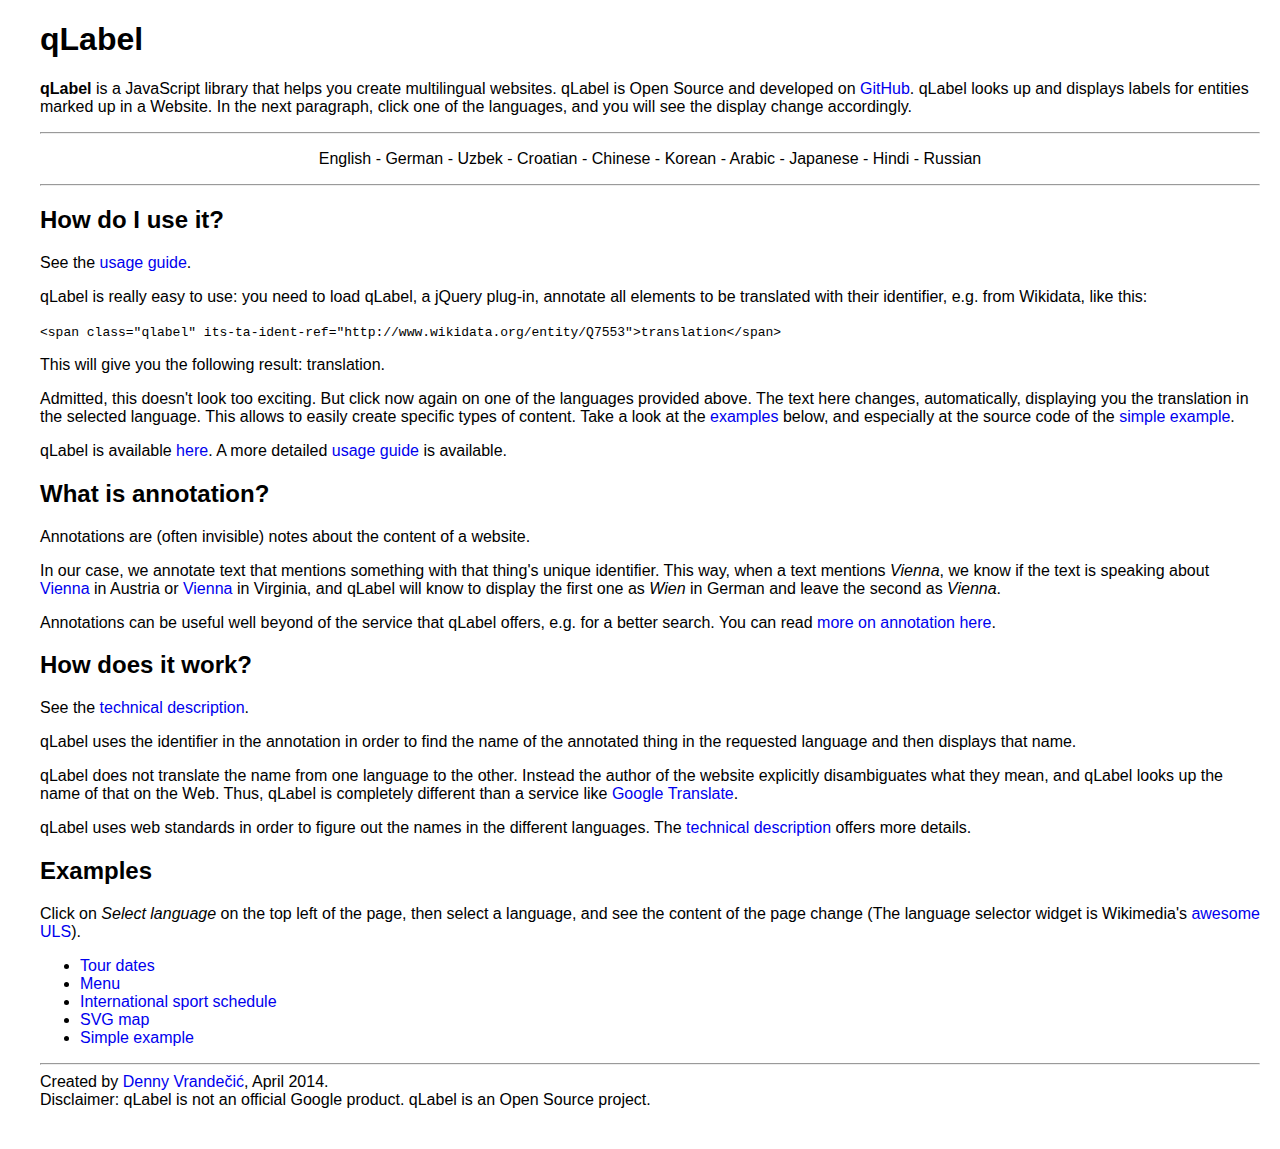
<file: index.html>
<!DOCTYPE html>
<html>
 <head>
  <meta charset="utf-8">
  <title>qLabel</title>
  <link rel="stylesheet" href="docs/qlabel.css" />
  <script src="lib/jquery-1.10.2.min.js"></script>
  <script src="src/jquery.qlabel.js"></script>
  <script src="docs/qlabel.js"></script>
 </head>
 <body>
  <h1>qLabel</h1>
  <p>
<strong>qLabel</strong> is a JavaScript library that helps you create
multilingual websites.
qLabel is Open Source and developed on
<a href="https://github.com/googleknowledge/qlabel/">GitHub</a>.
qLabel looks up and displays labels for entities marked up in a Website.
In the next paragraph, click one of the languages, and you will see the display
change accordingly.
  </p>
  <hr>
  <p align="center">
   <span class="langselect qlabel" id="en" its-ta-ident-ref="http://www.wikidata.org/entity/Q1860">English</span> -
   <span class="langselect qlabel" id="de" its-ta-ident-ref="http://www.wikidata.org/entity/Q188">German</span> -
   <span class="langselect qlabel" id="uz" its-ta-ident-ref="http://www.wikidata.org/entity/Q9264">Uzbek</span> -
   <span class="langselect qlabel" id="hr" its-ta-ident-ref="http://www.wikidata.org/entity/Q6654">Croatian</span> -
   <span class="langselect qlabel" id="zh" its-ta-ident-ref="http://www.wikidata.org/entity/Q7850">Chinese</span> -
   <span class="langselect qlabel" id="ko" its-ta-ident-ref="http://www.wikidata.org/entity/Q9176">Korean</span> -
   <span class="langselect qlabel" id="ar" its-ta-ident-ref="http://www.wikidata.org/entity/Q13955">Arabic</span> -
   <span class="langselect qlabel" id="ja" its-ta-ident-ref="http://www.wikidata.org/entity/Q5287">Japanese</span> -
   <span class="langselect qlabel" id="hi" its-ta-ident-ref="http://www.wikidata.org/entity/Q1568">Hindi</span> -
   <span class="langselect qlabel" id="ru" its-ta-ident-ref="http://www.wikidata.org/entity/Q7737">Russian</span>
  </p>
  <hr>
  <h2>How do I use it?</h2>
  <p>
    See the <a href="docs/usage.html">usage guide</a>.
  </p>
  <p>
qLabel is really easy to use: you need to load qLabel, a jQuery plug-in,
annotate all elements to be translated with their identifier, e.g. from Wikidata, like this:
  </p>
  <code>
    &lt;span class=&quot;qlabel&quot; its-ta-ident-ref=&quot;http://www.wikidata.org/entity/Q7553&quot;&gt;translation&lt;/span&gt;
  </code>
  <p> 
This will give you the following result:
   <span class="qlabel" its-ta-ident-ref="http://www.wikidata.org/entity/Q7553">translation</span>.
  </p>
  <p>
Admitted, this doesn't look too exciting. But click now again on one of the languages provided above.
The text here changes, automatically, displaying you the translation in the selected language.
This allows to easily create specific types of content.
Take a look at the <a href="#examples">examples</a> below,
and especially at the source code of the <a href="demo/simple">simple example</a>.
  </p>
  <p>
qLabel is available <a href="src/jquery.qlabel.js">here</a>.
A more detailed <a href="docs/usage.html">usage guide</a> is available.
  </p>
  <h2>What is annotation?</h2>
  <p>
Annotations are (often invisible) notes about the content of a website.
  </p>
  <p>
In our case, we annotate text that mentions something with that thing's unique identifier.
This way, when a text mentions <i>Vienna</i>, we know if the text is speaking about
<a href="https://en.wikipedia.org/wiki/Vienna">Vienna</a> in Austria or
<a href="https://en.wikipedia.org/wiki/Vienna,_Virginia">Vienna</a> in Virginia,
and qLabel will know to display the first one as <i>Wien</i> in German and leave the second as <i>Vienna</i>.
   </p>
   <p>
Annotations can be useful well beyond of the service that qLabel offers, e.g. for a better search.
You can read <a href="docs/annotation.html">more on annotation here</a>.
  </p>
  <h2>How does it work?</h2>
  <p>
    See the <a href="docs/technical.html">technical description</a>.
  </p>
  <p>
qLabel uses the identifier in the annotation in order to find the name of the annotated thing in the requested language and then displays that name.
  </p>
  <p>
qLabel does not translate the name from one language to the other.
Instead the author of the website explicitly disambiguates what they mean, and qLabel looks up the name of that on the Web.
Thus, qLabel is completely different than a service like <a href="https://translate.google.com">Google Translate</a>.
  </p>
  <p>
qLabel uses web standards in order to figure out the names in the different languages.
The <a href="docs/technical.html">technical description</a> offers more details.
  </p>
  <h2>Examples</h2><a name="examples" />
  <p>
   Click on <i>Select language</i> on the top left of the page, then select a language, and see
   the content of the page change (The language selector widget is Wikimedia's
   <a href="https://github.com/wikimedia/jquery.uls">awesome ULS</a>).
   <ul>
    <li><a href="demo/tour">Tour dates</a></li>
    <li><a href="demo/menu">Menu</a></li>
    <li><a href="demo/football">International sport schedule</a></li>
    <li><a href="demo/map">SVG map</a></li>
    <li><a href="demo/simple">Simple example</a></li>
   </ul>
  </p>
 <footer>
  <hr>
  Created by <a href="http://denny.vrandecic.com">Denny Vrandečić</a>,
  <span class="qlabel" its-ta-ident-ref="http://www.wikidata.org/entity/Q118">April</span> 2014.
  <br>
  Disclaimer: qLabel is not an official Google product. qLabel is an Open Source project.
 </footer>
 </body>
</html>
</file>
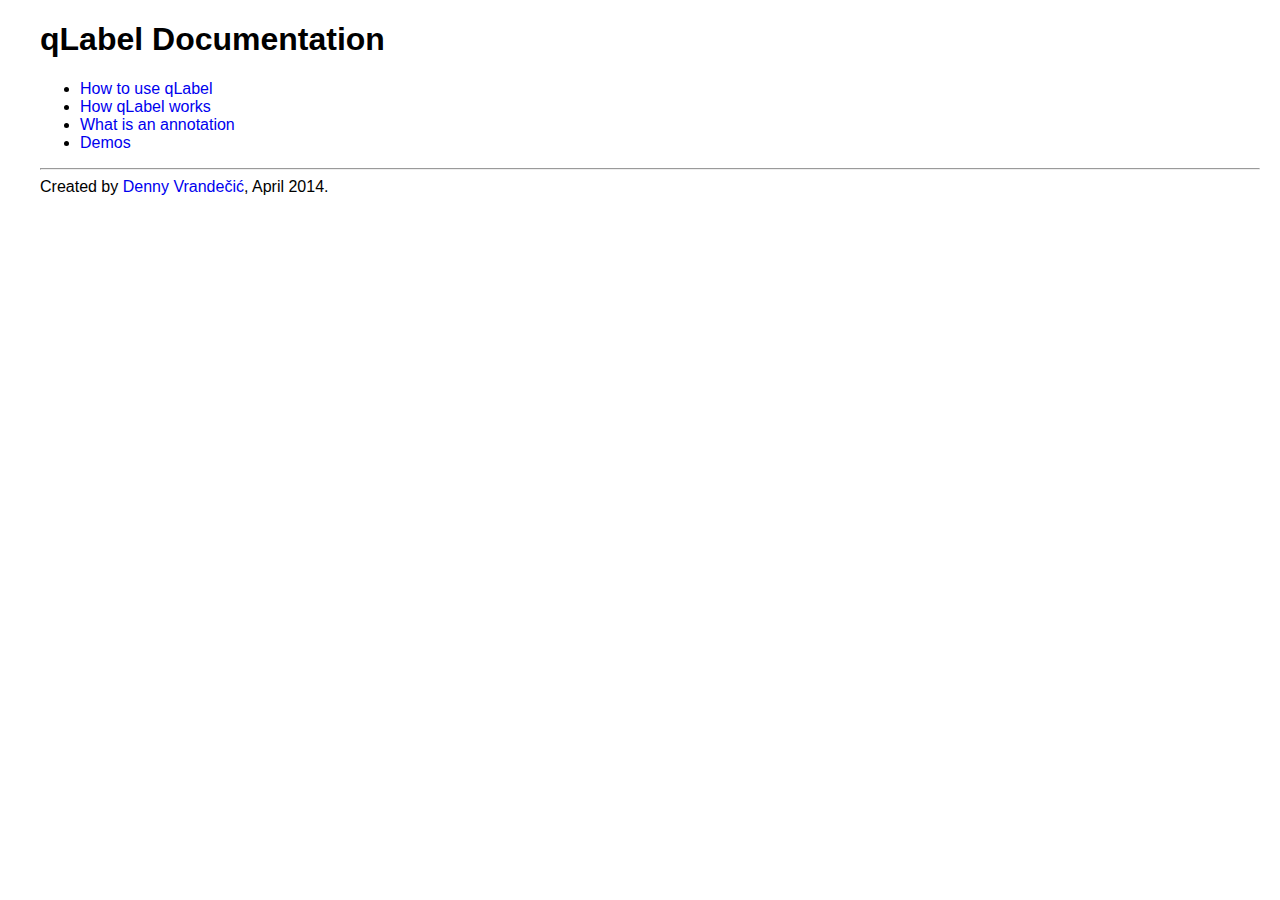
<file: docs/index.html>
<!DOCTYPE html>
<html>
 <head>
  <meta charset="utf-8">
  <title>qLabel</title>
  <link rel="stylesheet" href="qlabel.css" />
 </head>
 <body>
  <h1>qLabel Documentation</h1>
  <ul>
   <li><a href="usage.html">How to use qLabel</a></li>
   <li><a href="technical.html">How qLabel works</a></li>
   <li><a href="annotation.html">What is an annotation</a></li>
   <li><a href="../demo">Demos</a></li>
  </ul>
 <footer>
  <hr>
  Created by <a href="http://denny.vrandecic.com">Denny Vrandečić</a>, April 2014.
 </footer>
 </body>
</html>
</file>
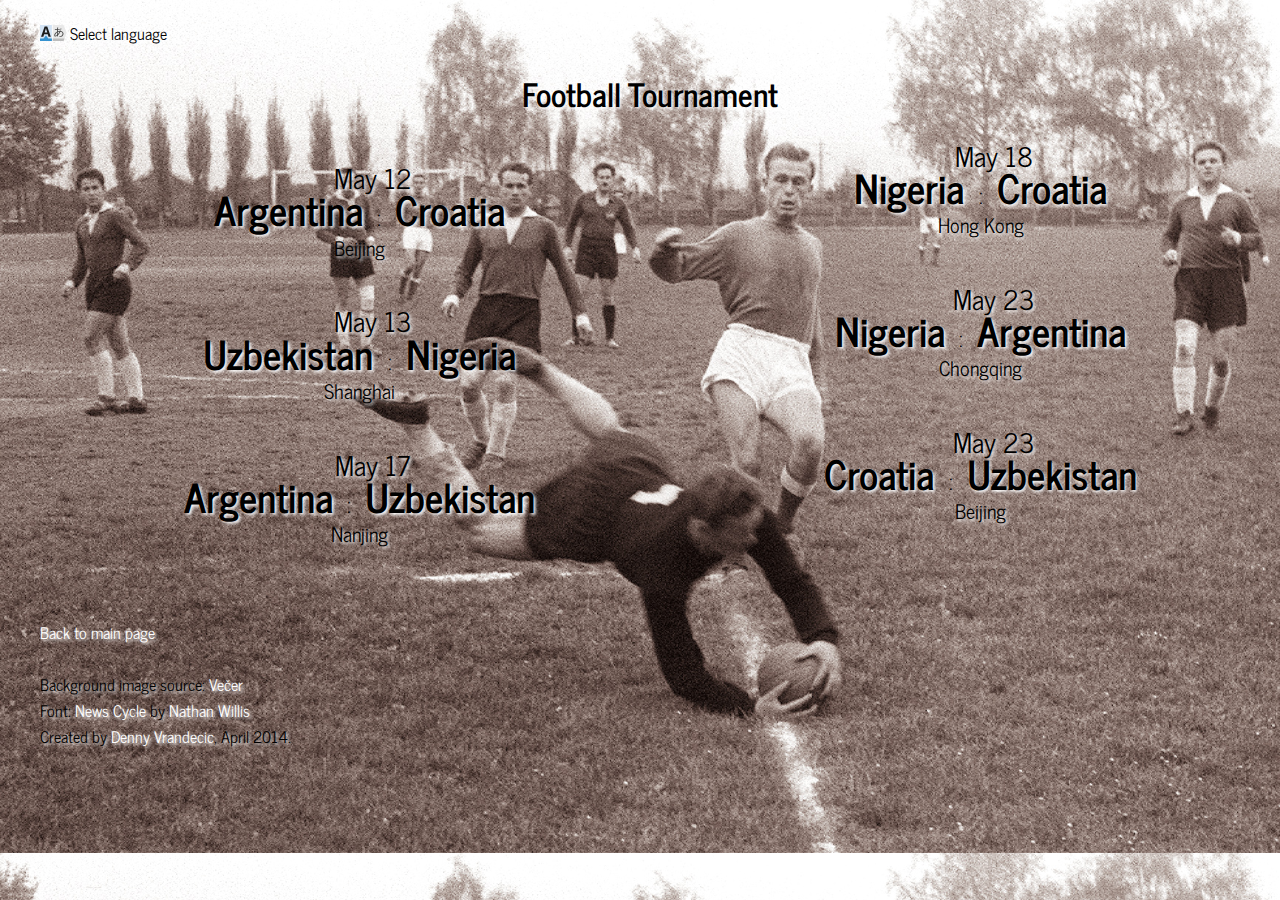
<file: demo/football/index.html>
<!DOCTYPE html>
<html>
 <head>
  <meta charset="utf-8">
  <title>qLabel: Example - Football games</title>
  <link href='https://fonts.googleapis.com/css?family=News+Cycle:400,700&subset=latin,latin-ext' rel='stylesheet' type='text/css'>
  <link href="../../lib/jquery.uls/css/jquery.uls.css" rel="stylesheet"/>
  <link href="../../lib/jquery.uls/css/jquery.uls.grid.css" rel="stylesheet"/>
  <link href="../../lib/jquery.uls/css/jquery.uls.lcd.css" rel="stylesheet"/>
  <link rel="stylesheet" href="football.css" />
  <script src="../../lib/jquery-1.10.2.min.js"></script>
  <script src="../../src/jquery.qlabel.js"></script>
  <script src="../../lib/jquery.uls/src/jquery.uls.data.js"></script>
  <script src="../../lib/jquery.uls/src/jquery.uls.data.utils.js"></script>
  <script src="../../lib/jquery.uls/src/jquery.uls.lcd.js"></script>
  <script src="../../lib/jquery.uls/src/jquery.uls.languagefilter.js"></script>
  <script src="../../lib/jquery.uls/src/jquery.uls.regionfilter.js"></script>
  <script src="../../lib/jquery.uls/src/jquery.uls.core.js"></script>
  <script src="football.js"></script>
 </head>
 <body>
  <div>
   <span class="uls-trigger">Select language</span>
  </div>
   <h1>
	<span class="qlabel" its-ta-ident-ref="http://www.wikidata.org/entity/Q2736">Football</span>
    <span class="qlabel" its-ta-ident-ref="http://www.wikidata.org/entity/Q500834">tournament</span>
   </h1>
  <div class="content">
   <ul>
    <li>
     <span class="qlabel date" its-ta-ident-ref="http://www.wikidata.org/entity/Q2559">May 12</span> <br>
     <span class="qlabel team" its-ta-ident-ref="http://www.wikidata.org/entity/Q414">Argentina</span> :
     <span class="qlabel team" its-ta-ident-ref="http://www.wikidata.org/entity/Q224">Croatia</span> <br>
     <span class="qlabel city" its-ta-ident-ref="http://www.wikidata.org/entity/Q956">Beijing</span>
    </li>
    <li>
     <span class="qlabel date" its-ta-ident-ref="http://www.wikidata.org/entity/Q2560">May 13</span> <br>
     <span class="qlabel team" its-ta-ident-ref="http://www.wikidata.org/entity/Q265">Uzbekistan</span> :
     <span class="qlabel team" its-ta-ident-ref="http://www.wikidata.org/entity/Q1033">Nigeria</span> <br>
     <span class="qlabel city" its-ta-ident-ref="http://www.wikidata.org/entity/Q8686">Shanghai</span>
    </li>
    <li>
     <span class="qlabel date" its-ta-ident-ref="http://www.wikidata.org/entity/Q2575">May 17</span> <br>
     <span class="qlabel team" its-ta-ident-ref="http://www.wikidata.org/entity/Q414">Argentina</span> :
     <span class="qlabel team" its-ta-ident-ref="http://www.wikidata.org/entity/Q265">Uzbekistan</span> <br>
     <span class="qlabel city" its-ta-ident-ref="http://www.wikidata.org/entity/Q16666">Nanjing</span>
    </li>
    <li>
     <span class="qlabel date" its-ta-ident-ref="http://www.wikidata.org/entity/Q2576">May 18</span> <br>
     <span class="qlabel team" its-ta-ident-ref="http://www.wikidata.org/entity/Q1033">Nigeria</span> :
     <span class="qlabel team" its-ta-ident-ref="http://www.wikidata.org/entity/Q224">Croatia</span> <br>
     <span class="qlabel city" its-ta-ident-ref="http://www.wikidata.org/entity/Q8646">Hong Kong</span>
    </li>
    <li>
     <span class="qlabel date" its-ta-ident-ref="http://www.wikidata.org/entity/Q2583">May 23</span> <br>
     <span class="qlabel team" its-ta-ident-ref="http://www.wikidata.org/entity/Q1033">Nigeria</span> :
     <span class="qlabel team" its-ta-ident-ref="http://www.wikidata.org/entity/Q414">Argentina</span> <br>
     <span class="qlabel city" its-ta-ident-ref="http://www.wikidata.org/entity/Q11725">Chongqing</span>
    </li>
    <li>
     <span class="qlabel date" its-ta-ident-ref="http://www.wikidata.org/entity/Q2583">May 23</span> <br>
     <span class="qlabel team" its-ta-ident-ref="http://www.wikidata.org/entity/Q224">Croatia</span> :
     <span class="qlabel team" its-ta-ident-ref="http://www.wikidata.org/entity/Q265">Uzbekistan</span> <br>
     <span class="qlabel city" its-ta-ident-ref="http://www.wikidata.org/entity/Q956">Beijing</span>
    </li>
   </ul>
  </div>
  <footer>
   <br>
   <a href="../../index.html">Back to main page</a>
   <br>
   <br>
   Background image source: <a href="http://www.podstresje.si/default.asp?kaj=1&id=508089">Večer</a>
   <br>
   Font: <a href="http://www.google.com/fonts/specimen/News+Cycle">News Cycle</a>
    by <a href="https://plus.google.com/110044519468273778141/about">Nathan Willis</a>
   <br>
   Created by <a href="http://denny.vrandecic.com">Denny Vrandecic</a>,
   <span class="qlabel" its-ta-ident-ref="http://www.wikidata.org/entity/Q118">April</span> 2014.
  </footer>
 </body>
</html>
</file>
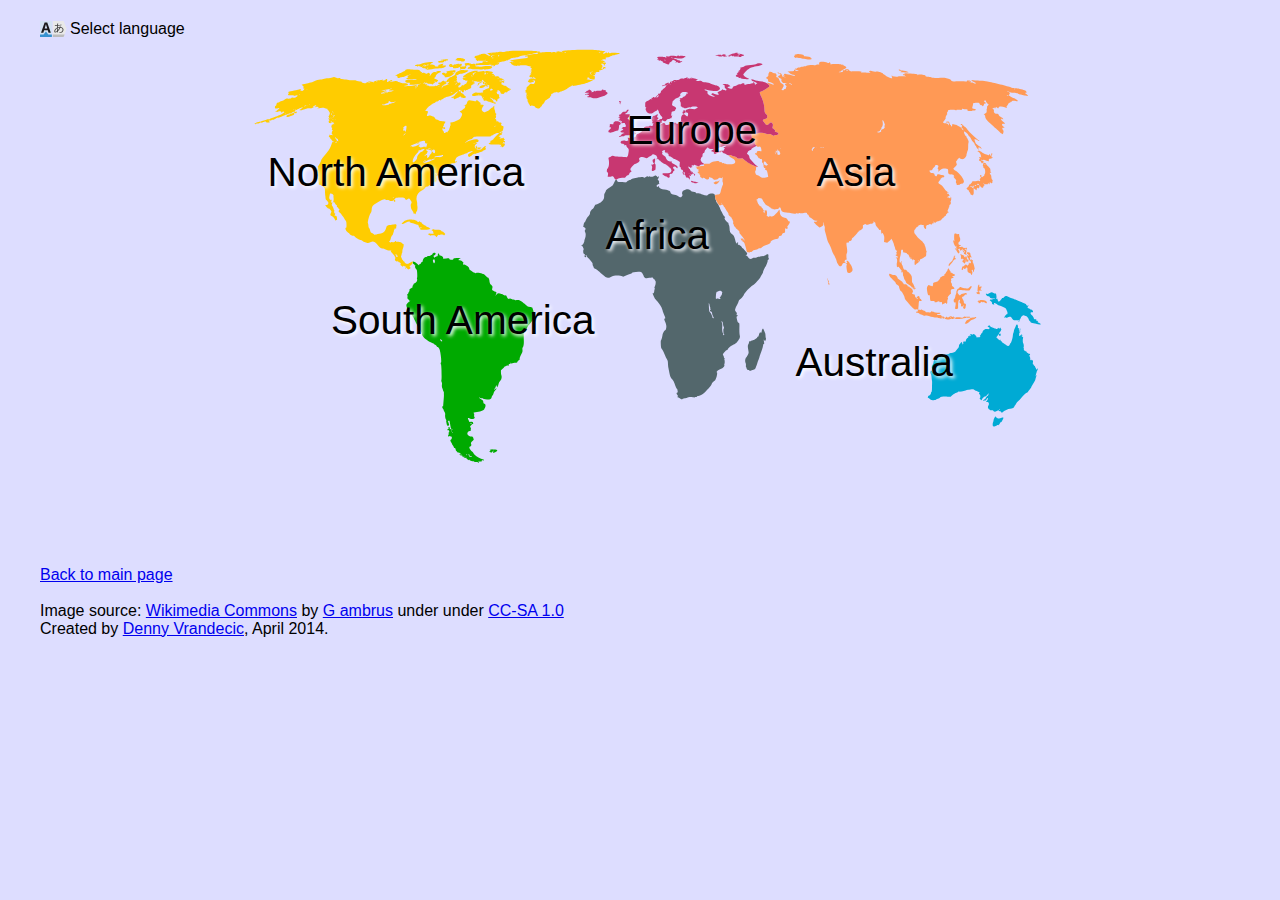
<file: demo/map/index.html>
<!DOCTYPE html>
<html>
 <head>
  <meta charset="utf-8">
  <title>qLabel: Example - Map</title>
  <link href="../../lib/jquery.uls/css/jquery.uls.css" rel="stylesheet"/>
  <link href="../../lib/jquery.uls/css/jquery.uls.grid.css" rel="stylesheet"/>
  <link href="../../lib/jquery.uls/css/jquery.uls.lcd.css" rel="stylesheet"/>
  <link rel="stylesheet" href="map.css" />
  <script src="../../lib/jquery-1.10.2.min.js"></script>
  <script src="../../src/jquery.qlabel.js"></script>
  <script src="../../lib/jquery.uls/src/jquery.uls.data.js"></script>
  <script src="../../lib/jquery.uls/src/jquery.uls.data.utils.js"></script>
  <script src="../../lib/jquery.uls/src/jquery.uls.lcd.js"></script>
  <script src="../../lib/jquery.uls/src/jquery.uls.languagefilter.js"></script>
  <script src="../../lib/jquery.uls/src/jquery.uls.regionfilter.js"></script>
  <script src="../../lib/jquery.uls/src/jquery.uls.core.js"></script>
  <script src="map.js"></script>
 </head>
 <body>
  <div>
   <span class="uls-trigger">Select language</span>
  </div>
  <div class="content">
	<svg
	   xmlns:dc="http://purl.org/dc/elements/1.1/"
	   xmlns:cc="http://web.resource.org/cc/"
	   xmlns:rdf="http://www.w3.org/1999/02/22-rdf-syntax-ns#"
	   xmlns:svg="http://www.w3.org/2000/svg"
	   xmlns="http://www.w3.org/2000/svg"
	   xmlns:sodipodi="http://sodipodi.sourceforge.net/DTD/sodipodi-0.dtd"
	   xmlns:inkscape="http://www.inkscape.org/namespaces/inkscape"
	   version="1.0"
	   width="468pt"
	   height="239pt"
	   viewBox="0 0 468 239"
	   preserveAspectRatio="xMidYMid meet"
	   id="svg2321"
	   sodipodi:version="0.32"
	   inkscape:version="0.46dev+devel"
	   sodipodi:docname="Continents.svg"
	   inkscape:output_extension="org.inkscape.output.svg.inkscape">
	  <metadata
	     id="metadata2428">
	    <rdf:RDF>
	      <cc:Work
	         rdf:about="">
	        <dc:format>image/svg+xml</dc:format>
	        <dc:type
	           rdf:resource="http://purl.org/dc/dcmitype/StillImage" />
	      </cc:Work>
	    </rdf:RDF>
	  </metadata>
	  <defs
	     id="defs2426" />
	  <sodipodi:namedview
	     inkscape:window-height="510"
	     inkscape:window-width="800"
	     inkscape:pageshadow="2"
	     inkscape:pageopacity="0.0"
	     guidetolerance="10.0"
	     gridtolerance="10.0"
	     objecttolerance="10.0"
	     borderopacity="1.0"
	     bordercolor="#666666"
	     pagecolor="#ffffff"
	     id="base"
	     inkscape:zoom="0.94871795"
	     inkscape:cx="351.76126"
	     inkscape:cy="159.25238"
	     inkscape:window-x="-4"
	     inkscape:window-y="-4"
	     inkscape:current-layer="svg2321" />
	  <title
	     id="title2323">Location of Europe</title>
	  <desc
	     id="desc2325">World map with Europe marked. Drawn by maix (Marian Sigler)</desc>
	  <g
	     style="fill:#53676c"
	     id="africa"
	     transform="matrix(1.6963e-2,0,0,-1.6963e-2,0,239)">
	    <path
	       id="path2330"
	       d="M 13728,10231 C 13694,10212 13644,10210 13619,10226 C 13613,10230 13604,10227 13600,10221 C 13595,10212 13586,10212 13565,10222 C 13543,10232 13536,10232 13532,10222 C 13530,10216 13521,10210 13511,10210 C 13502,10210 13488,10204 13482,10198 C 13472,10188 13465,10188 13450,10198 C 13423,10214 13395,10213 13260,10191 C 13147,10172 13080,10149 13080,10128 C 13080,10123 13073,10120 13065,10123 C 13057,10127 13048,10125 13045,10120 C 13041,10114 13032,10110 13024,10110 C 13016,10110 12998,10099 12984,10085 C 12970,10071 12954,10060 12947,10059 C 12922,10057 12885,10062 12877,10069 C 12873,10073 12844,10073 12812,10069 C 12749,10060 12712,10075 12703,10111 C 12697,10131 12683,10135 12664,10122 C 12658,10118 12642,10090 12629,10060 C 12595,9979 12572,9952 12510,9923 C 12450,9894 12390,9841 12390,9816 C 12390,9807 12380,9785 12368,9769 C 12350,9745 12345,9725 12345,9675 C 12345,9637 12340,9606 12333,9599 C 12326,9592 12320,9581 12320,9575 C 12320,9570 12304,9551 12284,9535 C 12264,9518 12239,9497 12228,9487 C 12205,9466 12148,9440 12125,9440 C 12103,9440 12089,9424 12063,9368 C 12050,9341 12036,9320 12032,9320 C 12005,9320 11950,9238 11950,9197 C 11950,9173 11924,9133 11884,9095 C 11872,9084 11852,9048 11839,9015 C 11827,8982 11809,8949 11799,8943 C 11790,8936 11779,8914 11775,8893 C 11772,8872 11766,8844 11763,8831 C 11759,8814 11761,8809 11771,8812 C 11778,8814 11795,8805 11807,8792 C 11830,8767 11837,8740 11821,8740 C 11804,8740 11799,8690 11815,8667 C 11836,8637 11834,8551 11810,8490 C 11799,8462 11790,8428 11790,8413 C 11790,8383 11741,8300 11723,8300 C 11716,8300 11710,8296 11710,8290 C 11710,8285 11717,8280 11725,8280 C 11734,8280 11745,8268 11751,8253 C 11757,8237 11766,8217 11771,8208 C 11776,8198 11776,8189 11770,8185 C 11764,8182 11760,8158 11760,8132 C 11761,8093 11766,8080 11790,8056 C 11823,8024 11829,8007 11804,8017 C 11791,8022 11789,8019 11795,7999 C 11806,7964 11813,7960 11835,7977 C 11849,7988 11851,7994 11843,7997 C 11828,8002 11825,8030 11839,8030 C 11844,8030 11853,8017 11859,8000 C 11864,7984 11874,7970 11879,7970 C 11885,7970 11890,7963 11890,7955 C 11890,7947 11897,7940 11905,7940 C 11913,7940 11920,7937 11920,7932 C 11920,7928 11943,7901 11970,7871 C 12002,7836 12020,7808 12021,7791 C 12022,7749 12028,7727 12041,7720 C 12047,7716 12049,7707 12046,7701 C 12042,7695 12043,7690 12049,7690 C 12055,7690 12057,7684 12055,7678 C 12052,7670 12067,7658 12092,7647 C 12134,7630 12169,7602 12289,7494 C 12410,7385 12440,7376 12531,7420 C 12627,7466 12778,7470 12862,7429 C 12873,7424 12890,7426 12907,7435 C 12999,7481 13068,7510 13088,7510 C 13100,7510 13113,7517 13116,7524 C 13123,7543 13204,7560 13297,7562 C 13356,7564 13372,7561 13390,7545 C 13415,7522 13450,7458 13450,7436 C 13450,7428 13460,7411 13473,7400 C 13490,7383 13503,7380 13530,7385 C 13549,7388 13583,7393 13605,7395 C 13627,7398 13659,7401 13677,7403 C 13703,7407 13710,7403 13714,7384 C 13717,7372 13729,7358 13740,7355 C 13751,7352 13760,7343 13760,7336 C 13760,7328 13766,7317 13774,7311 C 13793,7295 13784,7198 13759,7148 C 13746,7123 13744,7110 13752,7108 C 13759,7105 13761,7097 13755,7084 C 13751,7074 13745,7045 13743,7020 C 13738,6977 13725,6956 13708,6966 C 13695,6974 13699,6946 13714,6914 C 13722,6898 13736,6867 13746,6845 C 13756,6823 13781,6789 13800,6770 C 13871,6701 13960,6569 13960,6532 C 13960,6520 13965,6508 13970,6505 C 13976,6501 13978,6495 13975,6490 C 13972,6485 13980,6457 13994,6428 C 14007,6399 14026,6351 14037,6322 C 14055,6270 14055,6268 14036,6255 C 14018,6241 14018,6238 14050,6158 C 14072,6102 14082,6060 14081,6030 C 14079,5978 14063,5930 14046,5930 C 14027,5929 13981,5846 13974,5799 C 13966,5739 13940,5650 13932,5650 C 13919,5650 13925,5466 13939,5433 C 13946,5415 13956,5400 13959,5400 C 13969,5400 14012,5311 14055,5205 C 14064,5183 14083,5145 14098,5120 C 14119,5084 14125,5061 14126,5005 C 14127,4967 14132,4913 14138,4885 C 14144,4858 14156,4795 14165,4746 C 14184,4643 14198,4611 14250,4554 C 14274,4528 14295,4489 14310,4444 C 14334,4370 14367,4298 14381,4289 C 14386,4286 14393,4263 14396,4237 C 14402,4198 14400,4190 14387,4190 C 14379,4190 14370,4184 14367,4178 C 14363,4164 14379,4130 14394,4119 C 14399,4115 14401,4101 14398,4087 C 14391,4053 14406,4029 14420,4050 C 14426,4060 14430,4061 14430,4053 C 14430,4046 14436,4040 14443,4040 C 14451,4040 14465,4031 14475,4020 C 14497,3995 14517,3995 14542,4017 C 14554,4028 14576,4034 14602,4033 C 14625,4032 14653,4038 14667,4047 C 14696,4066 14768,4071 14823,4058 C 14849,4052 14866,4052 14875,4060 C 14883,4066 14899,4070 14912,4068 C 14925,4066 14934,4070 14933,4076 C 14932,4083 14950,4090 14974,4092 C 15027,4098 15128,4164 15185,4228 C 15196,4241 15222,4268 15244,4288 C 15281,4324 15350,4422 15350,4439 C 15350,4452 15417,4520 15430,4520 C 15441,4520 15459,4557 15484,4635 C 15502,4691 15506,4765 15490,4755 C 15472,4744 15480,4768 15503,4795 C 15515,4809 15557,4833 15595,4849 C 15646,4869 15671,4886 15688,4910 C 15702,4931 15707,4947 15701,4953 C 15695,4959 15695,4972 15702,4989 C 15715,5021 15713,5101 15700,5114 C 15694,5120 15690,5129 15690,5134 C 15690,5140 15695,5138 15700,5130 C 15708,5118 15710,5119 15710,5138 C 15710,5150 15705,5159 15698,5158 C 15691,5156 15686,5169 15685,5190 C 15684,5209 15678,5226 15671,5228 C 15665,5230 15660,5242 15660,5254 C 15660,5280 15750,5380 15774,5380 C 15783,5380 15790,5384 15790,5388 C 15790,5392 15798,5407 15808,5420 C 15844,5469 15881,5498 15937,5521 C 15969,5533 15997,5547 16000,5550 C 16003,5554 16012,5561 16021,5566 C 16047,5580 16114,5671 16128,5712 C 16138,5741 16138,5759 16130,5792 C 16123,5816 16119,5891 16120,5965 C 16123,6132 16124,6125 16097,6137 C 16078,6146 16069,6163 16057,6217 C 16035,6304 16036,6317 16060,6323 C 16071,6326 16080,6334 16080,6340 C 16080,6347 16073,6350 16065,6346 C 16045,6339 16033,6367 16047,6389 C 16055,6402 16051,6414 16029,6441 C 16013,6459 16000,6482 16000,6490 C 16000,6511 16033,6604 16043,6611 C 16053,6618 16099,6724 16107,6758 C 16110,6770 16122,6785 16133,6791 C 16164,6808 16216,6864 16236,6901 C 16279,6986 16414,7131 16496,7183 C 16550,7217 16709,7391 16710,7417 C 16710,7421 16726,7450 16745,7480 C 16764,7510 16780,7542 16780,7552 C 16780,7572 16841,7703 16853,7708 C 16857,7710 16860,7716 16860,7722 C 16860,7727 16871,7754 16885,7782 C 16899,7809 16910,7847 16910,7867 C 16910,7893 16915,7903 16930,7907 C 16951,7913 16957,7926 16940,7932 C 16931,7935 16926,7988 16932,8024 C 16937,8052 16895,8064 16873,8041 C 16851,8019 16765,7989 16744,7997 C 16736,8000 16718,7997 16705,7990 C 16692,7983 16671,7980 16659,7983 C 16646,7987 16627,7981 16610,7968 C 16590,7954 16572,7949 16549,7952 C 16527,7955 16505,7951 16485,7939 C 16433,7907 16395,7920 16355,7983 C 16345,7998 16327,8013 16313,8016 L 16289,8022 L 16312,8034 C 16350,8053 16346,8082 16298,8132 C 16274,8157 16248,8187 16240,8199 C 16232,8210 16221,8220 16215,8220 C 16210,8220 16197,8234 16188,8250 C 16178,8267 16163,8283 16153,8287 C 16143,8291 16129,8300 16122,8307 C 16115,8313 16103,8317 16096,8314 C 16087,8311 16081,8318 16078,8334 C 16074,8352 16077,8360 16087,8360 C 16099,8360 16099,8362 16086,8375 C 16067,8395 16063,8394 16056,8368 C 16050,8345 16049,8345 16035,8365 C 16026,8376 16015,8403 16010,8425 C 15982,8540 15968,8569 15919,8607 C 15863,8651 15849,8683 15846,8780 C 15844,8818 15837,8856 15831,8864 C 15824,8873 15817,8891 15816,8905 C 15816,8919 15813,8930 15810,8930 C 15807,8930 15786,8947 15762,8968 C 15715,9010 15687,9080 15718,9080 C 15729,9080 15726,9087 15707,9104 C 15693,9117 15669,9154 15652,9186 C 15636,9219 15613,9262 15601,9283 C 15590,9304 15580,9326 15580,9333 C 15580,9340 15572,9357 15563,9370 C 15553,9384 15544,9403 15543,9413 C 15541,9424 15524,9450 15505,9473 C 15486,9495 15470,9524 15470,9536 C 15470,9549 15466,9561 15461,9565 C 15455,9568 15448,9602 15444,9640 C 15441,9678 15432,9717 15425,9727 C 15399,9762 15280,9750 15236,9708 C 15224,9697 15207,9691 15195,9694 C 15184,9696 15155,9704 15130,9709 C 15105,9715 15076,9724 15065,9729 C 15029,9745 14962,9758 14937,9753 C 14918,9749 14910,9753 14905,9769 C 14900,9785 14890,9790 14867,9790 C 14813,9790 14763,9809 14757,9830 C 14754,9842 14743,9850 14732,9850 C 14720,9850 14708,9855 14705,9860 C 14690,9884 14595,9862 14550,9824 C 14519,9797 14510,9752 14529,9721 C 14545,9695 14505,9641 14469,9640 C 14461,9640 14436,9653 14414,9668 C 14373,9698 14310,9720 14269,9720 C 14234,9720 14203,9745 14195,9781 C 14190,9801 14179,9815 14162,9822 C 14147,9828 14122,9839 14106,9848 C 14088,9857 14054,9863 14024,9862 C 13991,9861 13958,9868 13931,9880 C 13891,9900 13864,9931 13877,9944 C 13880,9947 13876,9950 13867,9950 C 13858,9950 13850,9946 13850,9940 C 13850,9923 13821,9929 13810,9949 C 13802,9965 13806,9973 13830,9994 C 13847,10008 13867,10017 13875,10014 C 13883,10010 13890,10013 13890,10020 C 13890,10026 13885,10028 13880,10025 C 13873,10021 13872,10032 13876,10058 C 13881,10092 13879,10100 13861,10109 C 13836,10123 13834,10145 13856,10167 C 13864,10176 13869,10189 13866,10197 C 13863,10205 13865,10208 13870,10205 C 13876,10202 13880,10203 13880,10208 C 13880,10227 13866,10229 13848,10213 C 13830,10197 13829,10197 13824,10217 C 13819,10234 13795,10249 13770,10250 C 13767,10250 13748,10241 13728,10231 z M 15636,7002 C 15644,6991 15645,6981 15638,6973 C 15633,6966 15631,6957 15634,6952 C 15640,6941 15619,6890 15608,6890 C 15603,6890 15600,6885 15600,6879 C 15600,6872 15592,6861 15583,6854 C 15566,6841 15566,6839 15583,6826 C 15608,6806 15593,6800 15540,6810 C 15513,6815 15490,6814 15483,6809 C 15464,6793 15459,6815 15465,6887 C 15475,6994 15476,6997 15517,7010 C 15538,7017 15559,7026 15564,7030 C 15575,7041 15620,7024 15636,7002 z M 15290,6618 C 15290,6603 15295,6588 15301,6585 C 15307,6581 15309,6571 15306,6563 C 15303,6555 15305,6539 15311,6527 C 15320,6511 15320,6505 15311,6502 C 15291,6495 15299,6460 15324,6451 C 15348,6441 15360,6421 15360,6389 C 15360,6378 15371,6347 15385,6320 C 15416,6259 15416,6258 15385,6272 C 15369,6279 15361,6289 15365,6298 C 15368,6305 15363,6321 15355,6333 C 15347,6345 15340,6361 15340,6368 C 15340,6376 15327,6398 15310,6417 C 15294,6435 15279,6458 15278,6468 C 15278,6477 15276,6499 15274,6515 C 15272,6532 15269,6581 15267,6625 C 15264,6697 15265,6702 15276,6675 C 15283,6659 15289,6633 15290,6618 z M 15650,6160 C 15656,6149 15662,6119 15664,6095 C 15665,6070 15672,6044 15678,6038 C 15693,6023 15694,5983 15680,5975 C 15666,5966 15674,5827 15689,5822 C 15695,5820 15700,5814 15700,5809 C 15700,5803 15696,5802 15690,5805 C 15685,5808 15680,5806 15680,5801 C 15680,5795 15675,5790 15669,5790 C 15663,5790 15661,5799 15665,5810 C 15669,5822 15667,5836 15662,5843 C 15652,5856 15637,5933 15639,5965 C 15646,6084 15644,6118 15633,6140 C 15626,6154 15620,6168 15620,6173 C 15620,6188 15640,6179 15650,6160 z"
	       style="fill:#53676c" />
	    <path
	       id="path2332"
	       d="M 16760,5958 C 16752,5945 16745,5920 16743,5901 C 16740,5859 16734,5853 16710,5868 C 16694,5878 16690,5878 16690,5866 C 16690,5858 16696,5849 16703,5846 C 16709,5843 16705,5843 16693,5846 C 16670,5851 16666,5845 16669,5808 C 16670,5799 16666,5789 16660,5785 C 16655,5782 16650,5770 16650,5760 C 16650,5747 16645,5743 16635,5746 C 16626,5750 16620,5746 16620,5737 C 16620,5717 16549,5667 16495,5649 C 16473,5642 16451,5632 16446,5628 C 16440,5624 16426,5620 16413,5620 C 16395,5620 16390,5615 16390,5593 C 16390,5577 16381,5552 16371,5536 C 16351,5506 16351,5482 16371,5367 C 16383,5300 16383,5298 16354,5242 C 16338,5211 16321,5182 16317,5179 C 16282,5154 16269,5063 16294,5016 C 16302,5000 16306,4972 16303,4946 C 16300,4920 16302,4900 16309,4896 C 16315,4892 16320,4881 16320,4871 C 16320,4849 16350,4820 16373,4820 C 16382,4820 16390,4816 16390,4810 C 16390,4795 16442,4799 16464,4815 C 16475,4823 16496,4830 16511,4830 C 16541,4830 16580,4870 16580,4899 C 16580,4908 16586,4924 16594,4935 C 16601,4946 16613,4980 16620,5010 C 16628,5040 16642,5081 16651,5101 C 16661,5121 16675,5159 16681,5186 C 16688,5213 16710,5278 16731,5332 C 16752,5385 16772,5446 16775,5467 C 16787,5539 16790,5550 16803,5547 C 16815,5545 16816,5554 16804,5630 L 16797,5675 L 16817,5651 L 16837,5626 L 16854,5658 C 16866,5682 16868,5695 16860,5709 C 16855,5720 16850,5749 16850,5773 C 16850,5797 16845,5832 16839,5851 C 16825,5895 16786,5979 16780,5980 C 16777,5980 16768,5970 16760,5958 z"
	       style="fill:#53676c" />
	  </g>
	  <g
	     style="fill:#ff9955"
	     id="asia"
	     transform="matrix(1.6963e-2,0,0,-1.6963e-2,0,239)">
	    <path
	       id="path2335"
	       d="M 17725,13638 C 17657,13621 17652,13619 17675,13610 C 17694,13602 17694,13601 17673,13601 C 17640,13600 17635,13581 17661,13554 C 17686,13528 17706,13523 17713,13543 C 17717,13553 17719,13553 17719,13543 C 17720,13536 17727,13530 17735,13530 C 17743,13530 17750,13536 17750,13543 C 17750,13551 17753,13551 17759,13541 C 17764,13533 17775,13530 17784,13533 C 17793,13537 17820,13533 17843,13525 C 17889,13510 18030,13490 18097,13490 C 18142,13490 18165,13508 18131,13517 C 18119,13520 18110,13530 18110,13540 C 18110,13563 18086,13571 18008,13576 C 17929,13581 17906,13588 17919,13604 C 17927,13613 17914,13619 17867,13629 C 17769,13649 17767,13649 17725,13638 z"
	       style="fill:#ff9955" />
	    <path
	       id="path2337"
	       d="M 18374,13421 C 18347,13409 18336,13382 18351,13364 C 18360,13352 18354,13350 18317,13350 C 18292,13350 18270,13346 18268,13341 C 18267,13336 18248,13329 18227,13326 C 18199,13322 18191,13323 18196,13331 C 18206,13348 18012,13334 17995,13316 C 17988,13309 17951,13300 17914,13297 C 17877,13293 17836,13283 17823,13274 C 17808,13265 17789,13261 17774,13264 C 17760,13268 17750,13266 17750,13260 C 17750,13255 17743,13250 17735,13250 C 17727,13250 17720,13242 17719,13233 C 17719,13222 17716,13220 17713,13228 C 17706,13246 17673,13243 17666,13224 C 17662,13215 17663,13204 17666,13201 C 17670,13198 17675,13201 17677,13207 C 17680,13216 17687,13216 17705,13204 C 17718,13196 17736,13190 17746,13192 C 17755,13194 17765,13189 17767,13183 C 17773,13167 17694,13165 17685,13180 C 17682,13186 17671,13190 17662,13190 C 17648,13190 17648,13188 17659,13181 C 17680,13168 17649,13161 17551,13158 L 17467,13156 L 17496,13133 C 17512,13120 17535,13100 17546,13089 C 17559,13076 17586,13066 17614,13063 C 17639,13060 17660,13054 17660,13049 C 17660,13045 17668,13039 17678,13037 C 17687,13034 17680,13032 17662,13031 C 17643,13031 17616,13036 17602,13044 C 17578,13057 17516,13071 17414,13087 C 17394,13090 17379,13086 17371,13076 C 17359,13062 17361,13060 17381,13059 C 17407,13058 17401,13055 17356,13045 C 17328,13039 17328,13038 17347,13025 C 17357,13018 17382,13007 17401,13001 C 17434,12990 17434,12990 17387,12994 C 17338,12998 17311,13018 17310,13051 C 17310,13069 17269,13110 17252,13110 C 17245,13110 17231,13116 17220,13122 C 17206,13131 17198,13132 17189,13123 C 17181,13115 17187,13109 17210,13101 C 17228,13095 17247,13093 17253,13097 C 17258,13100 17260,13098 17256,13092 C 17253,13086 17254,13079 17260,13075 C 17278,13064 17270,13052 17240,13045 C 17224,13041 17210,13032 17210,13025 C 17210,13018 17205,13010 17198,13008 C 17192,13006 17212,12991 17244,12975 C 17298,12948 17300,12945 17294,12914 C 17289,12888 17292,12879 17309,12868 C 17321,12861 17330,12849 17330,12841 C 17330,12830 17345,12829 17403,12833 C 17465,12838 17470,12837 17437,12828 C 17386,12814 17380,12794 17416,12765 C 17439,12746 17443,12739 17433,12729 C 17426,12722 17420,12706 17420,12694 C 17420,12677 17412,12670 17390,12665 C 17372,12661 17360,12652 17360,12643 C 17360,12631 17353,12629 17328,12634 C 17310,12637 17291,12645 17285,12651 C 17278,12658 17280,12659 17291,12655 C 17302,12651 17312,12660 17325,12690 C 17335,12712 17346,12730 17350,12730 C 17355,12730 17357,12745 17356,12763 C 17355,12791 17349,12798 17313,12814 C 17289,12824 17270,12838 17270,12844 C 17270,12850 17260,12871 17248,12890 C 17236,12909 17225,12933 17223,12943 C 17219,12968 17197,12988 17165,12996 C 17146,13001 17142,13006 17149,13013 C 17164,13028 17162,13061 17146,13083 C 17136,13096 17111,13104 17063,13109 C 17022,13114 17009,13118 17030,13119 C 17063,13121 17064,13121 17046,13135 C 17021,13154 16946,13156 16952,13138 C 16955,13131 16951,13119 16943,13112 C 16936,13105 16930,13081 16930,13060 C 16930,13026 16926,13018 16900,13005 C 16863,12986 16861,12963 16895,12950 C 16914,12943 16920,12933 16920,12911 C 16920,12879 16942,12855 16963,12863 C 16971,12866 16990,12859 17006,12849 C 17022,12838 17045,12825 17058,12820 C 17080,12811 17087,12795 17073,12787 C 17068,12784 17034,12795 16995,12811 C 16894,12852 16877,12850 16923,12802 C 16943,12781 16960,12760 16960,12755 C 16958,12720 16849,12643 16748,12605 C 16722,12595 16696,12582 16690,12575 C 16683,12567 16697,12526 16736,12439 C 16793,12313 16819,12201 16820,12088 C 16820,12028 16834,11992 16871,11958 C 16923,11910 16899,11830 16832,11830 C 16816,11830 16795,11821 16785,11810 C 16768,11792 16768,11790 16791,11761 C 16804,11745 16826,11715 16840,11696 C 16874,11648 16907,11648 16949,11695 C 16988,11740 17019,11741 17044,11699 C 17060,11673 17060,11662 17050,11622 C 17040,11579 17040,11574 17059,11560 C 17125,11511 17125,11511 17112,11502 C 17095,11490 17116,11472 17167,11455 C 17234,11432 17218,11374 17147,11383 C 17120,11387 17107,11384 17103,11374 C 17096,11356 17072,11356 17054,11375 C 17045,11383 17030,11390 17019,11390 C 17009,11390 17000,11395 17000,11401 C 17000,11409 16985,11411 16952,11406 C 16916,11401 16890,11405 16845,11422 C 16780,11445 16657,11451 16637,11431 C 16631,11425 16603,11420 16576,11420 C 16548,11420 16508,11415 16487,11409 C 16450,11399 16450,11399 16456,11357 C 16464,11304 16474,11285 16517,11237 C 16544,11207 16550,11192 16548,11164 C 16546,11135 16551,11124 16573,11108 C 16588,11097 16600,11082 16600,11075 C 16600,11057 16634,11047 16670,11055 C 16693,11060 16702,11057 16715,11036 C 16731,11013 16744,10917 16730,10925 C 16727,10927 16701,10931 16673,10934 C 16627,10938 16621,10936 16611,10913 C 16605,10900 16602,10884 16605,10879 C 16609,10874 16597,10870 16580,10870 C 16552,10870 16550,10868 16560,10850 C 16566,10839 16577,10830 16585,10830 C 16593,10830 16607,10817 16617,10800 C 16626,10784 16638,10770 16642,10770 C 16646,10770 16650,10761 16650,10749 C 16650,10736 16654,10731 16662,10736 C 16668,10740 16678,10736 16684,10728 C 16691,10719 16707,10710 16720,10708 C 16754,10704 16759,10694 16753,10649 C 16750,10627 16751,10610 16757,10610 C 16773,10610 16802,10549 16796,10527 C 16789,10498 16812,10454 16831,10458 C 16843,10460 16845,10453 16842,10428 C 16838,10403 16840,10398 16853,10403 C 16878,10412 16897,10379 16908,10310 C 16914,10274 16921,10238 16924,10230 C 16929,10217 16916,10211 16862,10197 C 16780,10178 16742,10185 16685,10230 C 16664,10247 16637,10260 16625,10260 C 16595,10260 16570,10290 16563,10335 C 16559,10361 16561,10375 16571,10380 C 16579,10386 16584,10408 16585,10437 C 16585,10483 16586,10485 16613,10485 C 16628,10484 16640,10489 16640,10495 C 16640,10502 16626,10504 16607,10502 C 16559,10497 16356,10601 16270,10675 L 16205,10732 L 16151,10726 C 16103,10720 16092,10723 16051,10749 C 16026,10765 15989,10781 15970,10785 C 15951,10789 15920,10800 15902,10811 C 15877,10825 15864,10827 15843,10819 L 15817,10809 L 15840,10785 C 15852,10772 15888,10749 15919,10734 C 15962,10713 15981,10697 15994,10670 C 16028,10600 15984,10570 15845,10565 C 15792,10563 15750,10566 15750,10571 C 15750,10576 15737,10580 15721,10580 C 15704,10580 15688,10585 15685,10590 C 15681,10596 15670,10598 15660,10595 C 15647,10591 15638,10596 15630,10610 C 15622,10625 15613,10629 15598,10624 C 15583,10620 15572,10624 15561,10637 C 15546,10655 15538,10656 15463,10650 C 15383,10642 15323,10619 15294,10584 C 15286,10574 15266,10573 15211,10579 C 15137,10586 15107,10577 15132,10552 C 15156,10528 15118,10514 15025,10512 C 14976,10511 14934,10506 14932,10501 C 14930,10495 14922,10494 14914,10497 C 14906,10500 14900,10497 14900,10491 C 14900,10485 14907,10480 14915,10480 C 14924,10480 14930,10471 14930,10455 C 14930,10432 14938,10426 14967,10429 C 14973,10430 14977,10423 14975,10413 C 14974,10403 14975,10391 14979,10385 C 14982,10380 14985,10366 14987,10355 C 14988,10344 14986,10341 14984,10348 C 14975,10368 14953,10361 14955,10338 C 14956,10323 14967,10312 14991,10304 C 15010,10297 15019,10291 15012,10291 C 15002,10290 15002,10286 15012,10268 C 15019,10255 15029,10242 15034,10239 C 15038,10235 15034,10227 15024,10221 C 15004,10210 15008,10208 15055,10207 C 15071,10207 15072,10206 15058,10203 C 15048,10200 15040,10194 15040,10188 C 15040,10183 15047,10180 15055,10184 C 15063,10187 15070,10185 15070,10180 C 15070,10174 15077,10170 15085,10170 C 15093,10170 15100,10175 15100,10181 C 15100,10197 15147,10183 15170,10160 C 15185,10145 15201,10140 15230,10142 C 15269,10145 15275,10152 15271,10188 C 15267,10217 15348,10191 15394,10148 C 15424,10121 15507,10131 15533,10166 C 15554,10193 15571,10196 15600,10178 C 15615,10168 15623,10169 15640,10185 C 15665,10207 15679,10198 15656,10174 C 15644,10163 15642,10154 15649,10147 C 15655,10141 15655,10129 15650,10115 C 15645,10103 15645,10089 15649,10084 C 15661,10071 15670,10004 15661,9994 C 15648,9979 15612,9869 15600,9809 C 15588,9747 15566,9719 15529,9719 C 15516,9718 15490,9716 15473,9714 C 15444,9710 15440,9705 15440,9679 C 15440,9631 15460,9564 15481,9541 C 15491,9530 15500,9514 15500,9507 C 15500,9492 15572,9410 15585,9410 C 15588,9410 15598,9417 15606,9425 C 15615,9433 15630,9440 15641,9440 C 15651,9440 15660,9433 15660,9425 C 15660,9417 15665,9410 15670,9410 C 15676,9410 15680,9405 15680,9400 C 15680,9394 15688,9381 15698,9370 C 15707,9360 15724,9334 15735,9313 C 15746,9292 15763,9266 15773,9255 C 15797,9229 15823,9180 15816,9173 C 15807,9164 15843,9110 15857,9110 C 15865,9110 15873,9103 15876,9095 C 15880,9087 15887,9083 15893,9087 C 15898,9090 15900,9088 15897,9083 C 15893,9077 15899,9061 15910,9047 C 15921,9033 15930,9015 15930,9007 C 15930,8998 15935,8988 15941,8984 C 15948,8980 15950,8963 15946,8940 C 15942,8912 15944,8899 15956,8889 C 15964,8882 15969,8868 15967,8858 C 15963,8846 15970,8834 15985,8824 C 15999,8815 16012,8801 16015,8792 C 16017,8782 16033,8766 16049,8755 C 16065,8745 16077,8733 16075,8729 C 16072,8726 16082,8718 16095,8712 C 16114,8703 16120,8693 16120,8669 C 16120,8650 16127,8632 16138,8624 C 16147,8617 16155,8607 16155,8602 C 16155,8597 16172,8576 16193,8556 C 16213,8535 16230,8512 16230,8504 C 16230,8496 16234,8490 16239,8490 C 16244,8490 16253,8476 16259,8458 C 16270,8427 16270,8427 16250,8445 C 16239,8455 16233,8467 16236,8471 C 16239,8476 16234,8477 16225,8474 C 16215,8470 16210,8472 16212,8481 C 16214,8488 16207,8496 16198,8498 C 16185,8500 16182,8497 16186,8483 C 16191,8466 16191,8466 16177,8483 C 16169,8493 16159,8497 16157,8492 C 16150,8482 16204,8398 16212,8406 C 16221,8414 16263,8369 16265,8351 C 16265,8342 16269,8330 16272,8325 C 16280,8311 16314,8198 16315,8180 C 16318,8132 16332,8112 16367,8105 C 16387,8102 16407,8103 16413,8109 C 16418,8114 16428,8116 16435,8114 C 16442,8111 16463,8123 16481,8139 C 16503,8160 16525,8170 16546,8170 C 16580,8170 16645,8194 16655,8210 C 16658,8215 16676,8220 16695,8220 C 16719,8220 16734,8227 16749,8246 C 16762,8263 16798,8282 16852,8301 C 16949,8336 16996,8362 16992,8380 C 16986,8407 17002,8428 17043,8445 C 17121,8477 17131,8480 17164,8480 C 17201,8480 17216,8493 17222,8530 C 17224,8549 17232,8556 17255,8558 C 17292,8563 17310,8577 17310,8601 C 17310,8623 17346,8650 17376,8650 C 17395,8650 17397,8655 17396,8711 C 17395,8776 17406,8793 17432,8766 C 17445,8753 17449,8754 17462,8769 C 17477,8787 17475,8814 17459,8804 C 17442,8794 17450,8819 17474,8847 C 17503,8882 17530,8934 17530,8955 C 17530,8964 17521,8970 17509,8970 C 17497,8970 17486,8978 17483,8990 C 17480,9001 17474,9010 17469,9010 C 17464,9010 17460,9015 17460,9021 C 17460,9042 17428,9063 17382,9071 C 17292,9088 17248,9144 17248,9241 C 17248,9303 17236,9315 17215,9273 C 17194,9233 17076,9113 17062,9118 C 17055,9120 17050,9118 17050,9113 C 17050,9108 17034,9106 17015,9108 C 16996,9110 16980,9116 16980,9121 C 16980,9126 16976,9130 16970,9130 C 16965,9130 16960,9124 16960,9116 C 16960,9093 16940,9087 16921,9104 C 16911,9113 16898,9120 16891,9120 C 16883,9120 16881,9127 16887,9143 C 16898,9175 16891,9263 16877,9272 C 16853,9287 16841,9279 16829,9240 L 16817,9200 L 16798,9227 C 16778,9259 16775,9270 16790,9270 C 16796,9270 16800,9263 16800,9254 C 16800,9246 16805,9242 16810,9245 C 16827,9256 16821,9282 16800,9287 C 16789,9290 16779,9296 16779,9301 C 16778,9306 16777,9314 16776,9320 C 16776,9325 16766,9336 16755,9344 C 16744,9352 16735,9364 16735,9372 C 16734,9379 16729,9384 16722,9383 C 16715,9381 16710,9384 16710,9389 C 16710,9394 16701,9402 16690,9405 C 16679,9408 16670,9418 16670,9426 C 16670,9434 16666,9440 16662,9440 C 16648,9440 16609,9536 16616,9556 C 16620,9568 16619,9571 16613,9563 C 16607,9555 16599,9554 16590,9560 C 16577,9568 16577,9570 16590,9570 C 16599,9570 16613,9578 16622,9588 C 16655,9622 16666,9628 16684,9618 C 16693,9613 16708,9611 16718,9614 C 16730,9618 16742,9609 16758,9587 C 16770,9569 16780,9549 16780,9543 C 16780,9537 16784,9530 16789,9528 C 16794,9527 16811,9503 16826,9476 C 16847,9441 16865,9425 16890,9416 C 16909,9409 16938,9392 16954,9377 C 16970,9362 16990,9350 16999,9350 C 17012,9350 17012,9348 17002,9341 C 16992,9335 16999,9331 17024,9326 C 17044,9322 17058,9315 17055,9309 C 17051,9304 17054,9300 17059,9300 C 17065,9300 17070,9305 17070,9310 C 17070,9317 17077,9317 17090,9310 C 17101,9304 17115,9302 17121,9305 C 17126,9309 17147,9314 17167,9316 C 17207,9321 17233,9337 17224,9351 C 17216,9365 17258,9361 17267,9348 C 17271,9341 17280,9317 17285,9295 C 17298,9246 17336,9225 17429,9215 C 17504,9207 17535,9202 17570,9194 C 17613,9183 17700,9181 17700,9190 C 17700,9194 17718,9196 17740,9193 C 17764,9189 17780,9191 17780,9198 C 17780,9204 17793,9205 17816,9200 C 17836,9195 17880,9196 17917,9202 C 17991,9213 18010,9209 18010,9180 C 18010,9167 18017,9160 18029,9160 C 18041,9160 18050,9150 18055,9133 C 18063,9099 18088,9070 18108,9070 C 18116,9070 18136,9057 18151,9040 C 18192,8998 18233,8979 18272,8986 C 18303,8991 18304,8991 18286,8976 C 18266,8960 18250,8956 18218,8959 C 18208,8960 18200,8956 18200,8949 C 18200,8930 18338,8800 18357,8800 C 18409,8802 18484,8870 18461,8893 C 18451,8903 18458,8940 18470,8940 C 18474,8940 18475,8929 18472,8915 C 18470,8900 18472,8890 18479,8890 C 18486,8890 18488,8885 18485,8880 C 18481,8874 18486,8856 18494,8838 C 18505,8817 18508,8795 18504,8772 C 18500,8753 18502,8722 18508,8702 C 18534,8611 18553,8541 18565,8488 C 18572,8457 18595,8399 18615,8358 C 18636,8318 18661,8269 18670,8250 C 18680,8231 18695,8189 18703,8156 C 18712,8124 18734,8075 18753,8046 C 18790,7991 18840,7873 18840,7843 C 18840,7817 18894,7734 18920,7720 C 18949,7705 18985,7728 18993,7768 C 19000,7800 19035,7816 19072,7804 C 19087,7800 19091,7802 19088,7811 C 19085,7819 19077,7825 19069,7825 C 19053,7825 19053,7833 19064,7873 C 19070,7893 19079,7900 19097,7900 C 19119,7900 19121,7903 19115,7929 C 19105,7978 19106,8058 19118,8072 C 19134,8091 19135,8173 19120,8250 C 19101,8357 19106,8386 19146,8376 C 19165,8371 19171,8374 19176,8395 C 19179,8409 19188,8420 19196,8420 C 19230,8420 19260,8444 19260,8472 C 19260,8487 19264,8500 19269,8500 C 19285,8500 19385,8601 19417,8650 C 19434,8676 19465,8705 19487,8715 C 19508,8726 19535,8745 19548,8757 C 19571,8778 19573,8790 19568,8839 C 19566,8852 19572,8866 19580,8870 C 19588,8874 19605,8882 19618,8889 C 19636,8898 19642,8898 19646,8886 C 19652,8871 19690,8873 19744,8890 C 19760,8896 19785,8900 19799,8900 C 19834,8901 19875,8933 19867,8953 C 19864,8962 19865,8972 19869,8975 C 19874,8977 19880,8970 19883,8959 C 19886,8947 19893,8941 19898,8944 C 19909,8951 19920,8928 19920,8899 C 19920,8875 19942,8838 19987,8787 C 20005,8767 20020,8745 20020,8739 C 20020,8733 20028,8730 20038,8732 C 20058,8738 20084,8715 20077,8697 C 20075,8690 20077,8677 20082,8668 C 20088,8655 20087,8650 20078,8650 C 20069,8650 20069,8647 20078,8638 C 20088,8628 20093,8628 20098,8637 C 20110,8655 20127,8639 20149,8589 C 20166,8552 20168,8531 20164,8468 L 20158,8393 L 20186,8385 C 20242,8370 20260,8371 20274,8392 C 20282,8403 20304,8423 20324,8436 C 20347,8452 20360,8469 20360,8483 C 20361,8514 20427,8375 20436,8325 C 20439,8303 20449,8273 20456,8258 C 20464,8243 20470,8220 20470,8205 C 20470,8190 20476,8180 20484,8180 C 20492,8180 20503,8166 20509,8149 C 20524,8107 20523,8100 20505,8106 C 20494,8111 20492,8108 20496,8096 C 20499,8087 20506,8080 20511,8080 C 20515,8080 20514,8066 20508,8049 C 20500,8026 20495,8022 20489,8032 C 20484,8039 20480,8041 20480,8035 C 20480,8016 20496,8001 20515,8003 C 20537,8005 20548,7974 20531,7957 C 20524,7950 20516,7951 20505,7960 C 20496,7968 20490,7968 20490,7962 C 20490,7956 20498,7947 20507,7941 C 20526,7931 20531,7863 20517,7805 C 20507,7763 20520,7676 20533,7689 C 20553,7709 20580,7702 20580,7678 C 20580,7659 20582,7658 20590,7670 C 20597,7682 20600,7682 20600,7671 C 20600,7664 20614,7641 20630,7620 C 20657,7586 20659,7580 20645,7572 C 20630,7564 20630,7562 20644,7551 C 20658,7540 20660,7540 20660,7556 C 20660,7573 20661,7573 20675,7554 C 20683,7542 20688,7514 20687,7491 C 20686,7468 20690,7446 20696,7442 C 20702,7438 20710,7416 20714,7393 C 20717,7369 20731,7339 20745,7324 C 20759,7309 20770,7287 20770,7275 C 20770,7259 20789,7240 20843,7204 C 20922,7151 20940,7134 20936,7117 C 20934,7110 20935,7108 20937,7113 C 20946,7128 20972,7120 20966,7104 C 20962,7092 20964,7089 20975,7094 C 20985,7098 20990,7093 20990,7080 C 20990,7069 20995,7060 21001,7060 C 21008,7060 21010,7069 21007,7081 C 21003,7097 21004,7099 21015,7090 C 21024,7082 21030,7082 21035,7090 C 21045,7106 21031,7120 21002,7121 C 20985,7122 20981,7124 20993,7127 C 21002,7129 21010,7138 21010,7146 C 21010,7154 21007,7159 21003,7157 C 20998,7154 20994,7163 20994,7176 C 20993,7189 20980,7216 20965,7236 C 20941,7267 20938,7280 20938,7343 C 20939,7383 20934,7429 20927,7445 C 20916,7474 20837,7560 20822,7560 C 20818,7560 20806,7574 20796,7591 C 20783,7612 20772,7620 20760,7617 C 20729,7609 20703,7637 20689,7692 C 20683,7721 20671,7750 20665,7755 C 20650,7767 20637,7830 20649,7830 C 20659,7830 20658,7856 20647,7866 C 20643,7870 20640,7863 20640,7851 C 20640,7825 20612,7811 20599,7831 C 20586,7850 20594,7934 20614,8000 C 20624,8030 20632,8082 20633,8115 C 20635,8173 20636,8175 20663,8178 C 20688,8181 20690,8179 20690,8142 C 20690,8105 20691,8103 20725,8102 C 20768,8100 20800,8084 20800,8064 C 20800,8055 20807,8050 20818,8052 C 20829,8054 20840,8044 20852,8020 C 20862,8001 20869,7979 20870,7973 C 20870,7957 20906,7920 20921,7920 C 20926,7920 20928,7926 20924,7933 C 20920,7940 20921,7942 20926,7937 C 20935,7928 20936,7924 20939,7895 C 20941,7871 20960,7877 20960,7902 C 20960,7921 20962,7922 20978,7908 C 20987,7900 21004,7890 21015,7886 C 21029,7881 21031,7877 21022,7871 C 21004,7860 21008,7750 21027,7750 C 21034,7750 21045,7759 21052,7770 C 21059,7782 21084,7802 21107,7816 C 21146,7838 21162,7863 21165,7905 C 21166,7911 21171,7914 21178,7912 C 21195,7909 21247,7937 21279,7966 C 21293,7979 21310,7990 21317,7990 C 21331,7990 21342,8042 21336,8082 C 21334,8097 21337,8107 21341,8104 C 21346,8101 21350,8108 21350,8119 C 21350,8130 21346,8141 21341,8144 C 21337,8147 21330,8171 21327,8197 C 21324,8223 21314,8259 21306,8275 C 21297,8292 21290,8312 21290,8321 C 21290,8329 21277,8349 21260,8365 C 21244,8381 21230,8399 21230,8406 C 21230,8413 21222,8421 21211,8425 C 21188,8432 21070,8545 21070,8559 C 21070,8565 21055,8585 21036,8605 C 21007,8634 21002,8647 21002,8686 C 21002,8715 21007,8733 21015,8736 C 21022,8739 21036,8757 21045,8776 C 21054,8795 21065,8808 21070,8805 C 21074,8802 21081,8807 21084,8815 C 21087,8823 21095,8829 21102,8828 C 21109,8826 21114,8832 21114,8841 C 21112,8862 21180,8886 21207,8875 C 21217,8871 21236,8868 21249,8869 C 21268,8871 21271,8868 21266,8855 C 21257,8830 21291,8761 21313,8760 C 21336,8760 21344,8783 21330,8810 C 21322,8825 21322,8830 21329,8826 C 21336,8822 21340,8827 21340,8839 C 21340,8851 21346,8861 21353,8861 C 21359,8862 21370,8863 21375,8865 C 21381,8866 21391,8868 21398,8868 C 21405,8869 21408,8875 21404,8882 C 21400,8888 21401,8890 21408,8886 C 21414,8883 21421,8884 21425,8889 C 21429,8896 21440,8896 21456,8890 C 21492,8876 21503,8878 21496,8896 C 21493,8904 21494,8908 21500,8905 C 21506,8902 21510,8904 21510,8910 C 21510,8916 21515,8918 21521,8914 C 21537,8905 21550,8930 21545,8960 C 21541,8984 21541,8984 21552,8958 C 21563,8932 21600,8918 21600,8939 C 21600,8944 21618,8958 21641,8969 C 21663,8981 21679,8986 21675,8980 C 21672,8975 21674,8970 21679,8970 C 21685,8970 21690,8975 21690,8980 C 21690,8986 21693,8989 21698,8989 C 21733,8983 21753,8993 21763,9019 C 21769,9036 21783,9051 21794,9054 C 21806,9057 21824,9073 21835,9090 C 21846,9106 21860,9120 21867,9120 C 21883,9120 21903,9157 21894,9172 C 21890,9178 21891,9181 21896,9178 C 21907,9171 21931,9195 21923,9204 C 21919,9207 21926,9210 21938,9210 C 21951,9210 21960,9216 21960,9226 C 21960,9234 21956,9239 21951,9236 C 21938,9228 21929,9272 21940,9285 C 21946,9292 21947,9300 21943,9303 C 21940,9307 21942,9310 21948,9310 C 21955,9310 21960,9319 21960,9329 C 21960,9340 21965,9352 21970,9355 C 21976,9358 21980,9372 21980,9385 C 21980,9419 21990,9440 22006,9440 C 22014,9440 22021,9446 22021,9453 C 22026,9489 22025,9507 22017,9523 C 22012,9534 22013,9539 22021,9538 C 22028,9536 22033,9556 22035,9598 C 22036,9632 22033,9660 22028,9660 C 22024,9660 22019,9656 22019,9650 C 22018,9645 22017,9636 22016,9631 C 22014,9611 22000,9608 21984,9625 C 21973,9635 21959,9639 21944,9636 C 21910,9627 21923,9655 21961,9672 C 21991,9686 21997,9695 21980,9705 C 21974,9709 21972,9715 21975,9719 C 21977,9724 21967,9730 21951,9733 C 21919,9740 21903,9765 21926,9774 C 21933,9777 21939,9774 21937,9768 C 21936,9762 21941,9755 21948,9753 C 21954,9750 21960,9755 21960,9762 C 21960,9774 21926,9804 21875,9838 C 21870,9842 21858,9857 21850,9871 C 21810,9941 21766,9987 21720,10009 C 21675,10030 21671,10035 21677,10058 C 21680,10072 21696,10096 21712,10112 C 21741,10141 21749,10156 21728,10144 C 21721,10140 21730,10151 21748,10169 C 21770,10189 21791,10200 21811,10200 C 21835,10200 21840,10204 21840,10224 C 21840,10255 21834,10258 21778,10264 C 21753,10266 21723,10273 21712,10279 C 21691,10290 21636,10284 21644,10271 C 21646,10268 21642,10256 21634,10246 C 21622,10230 21616,10228 21595,10238 C 21581,10244 21570,10258 21570,10267 C 21569,10297 21547,10317 21512,10318 C 21466,10319 21430,10344 21430,10376 C 21430,10396 21434,10401 21446,10396 C 21476,10385 21511,10401 21516,10429 C 21519,10444 21535,10465 21551,10475 C 21567,10486 21580,10501 21580,10508 C 21580,10531 21605,10548 21633,10543 C 21673,10535 21686,10515 21670,10482 C 21651,10445 21652,10437 21673,10421 C 21690,10409 21690,10406 21676,10391 C 21661,10374 21664,10360 21681,10360 C 21686,10360 21707,10379 21729,10401 C 21761,10434 21777,10443 21814,10447 C 21839,10450 21867,10449 21877,10445 C 21887,10440 21899,10438 21903,10439 C 21907,10439 21920,10436 21930,10430 C 21947,10421 21950,10409 21950,10352 C 21950,10305 21953,10289 21960,10300 C 21965,10308 21970,10311 21970,10305 C 21970,10291 22019,10270 22026,10281 C 22029,10286 22039,10286 22051,10280 C 22061,10274 22070,10272 22070,10275 C 22070,10278 22081,10273 22095,10264 C 22120,10248 22129,10220 22110,10220 C 22093,10220 22099,10203 22128,10172 C 22170,10126 22179,10113 22173,10106 C 22162,10095 22163,10045 22174,10038 C 22180,10034 22185,10021 22185,10008 C 22185,9987 22189,9985 22230,9988 C 22255,9989 22277,9995 22278,10000 C 22280,10006 22290,10010 22301,10010 C 22311,10010 22320,10014 22320,10020 C 22320,10025 22326,10027 22334,10024 C 22354,10016 22390,10055 22390,10083 C 22390,10123 22331,10227 22283,10272 C 22258,10296 22228,10325 22216,10338 C 22205,10351 22178,10371 22157,10383 C 22137,10394 22113,10414 22105,10427 C 22090,10449 22091,10451 22117,10467 C 22132,10475 22157,10499 22171,10520 C 22195,10554 22196,10559 22183,10584 C 22166,10616 22169,10666 22188,10663 C 22194,10661 22200,10669 22200,10681 C 22200,10692 22204,10699 22209,10696 C 22214,10692 22223,10702 22228,10717 C 22234,10733 22239,10739 22239,10731 C 22240,10720 22244,10721 22255,10736 C 22267,10751 22269,10752 22270,10739 C 22270,10717 22340,10697 22372,10709 C 22404,10721 22460,10786 22460,10810 C 22460,10837 22488,10940 22499,10954 C 22504,10960 22508,11006 22508,11055 C 22508,11105 22512,11156 22518,11170 C 22525,11190 22522,11207 22503,11250 C 22490,11280 22474,11308 22467,11312 C 22461,11316 22459,11322 22463,11326 C 22467,11330 22460,11340 22449,11348 C 22412,11373 22373,11480 22400,11480 C 22420,11480 22498,11415 22504,11395 C 22507,11384 22525,11359 22543,11340 C 22561,11321 22586,11284 22598,11259 C 22610,11234 22633,11201 22649,11187 C 22665,11173 22683,11146 22690,11126 C 22696,11106 22705,11090 22710,11090 C 22715,11090 22723,11075 22729,11057 C 22736,11038 22754,11010 22771,10994 L 22802,10965 L 22795,11001 C 22788,11037 22789,11037 22816,11032 C 22832,11029 22852,11017 22862,11006 C 22876,10989 22879,10988 22880,11001 C 22880,11020 22847,11060 22832,11060 C 22826,11060 22810,11070 22797,11083 C 22783,11095 22761,11113 22747,11122 C 22733,11132 22715,11159 22707,11182 C 22699,11206 22689,11233 22685,11243 C 22674,11269 22722,11265 22770,11235 C 22812,11208 22820,11206 22820,11218 C 22820,11222 22805,11234 22788,11245 C 22770,11255 22737,11282 22714,11304 C 22692,11327 22634,11381 22586,11425 C 22538,11469 22492,11517 22484,11532 C 22466,11566 22426,11610 22413,11610 C 22407,11610 22392,11622 22379,11638 C 22343,11679 22324,11691 22306,11684 C 22292,11679 22295,11674 22321,11658 C 22352,11639 22352,11639 22334,11619 C 22317,11600 22317,11597 22331,11587 C 22352,11571 22384,11521 22378,11514 C 22370,11506 22320,11563 22320,11580 C 22320,11585 22292,11604 22258,11621 C 22223,11637 22182,11658 22167,11666 C 22134,11684 22046,11692 22059,11676 C 22069,11663 22055,11620 22040,11620 C 22035,11620 22030,11629 22030,11640 C 22030,11651 22023,11660 22015,11660 C 22007,11660 22000,11669 22000,11680 C 22000,11691 21995,11700 21989,11700 C 21983,11700 21980,11706 21983,11714 C 21991,11735 21955,11764 21933,11755 C 21923,11750 21910,11748 21903,11749 C 21897,11750 21889,11746 21885,11740 C 21879,11731 21907,11726 21955,11728 C 21966,11728 21969,11726 21962,11723 C 21952,11719 21953,11714 21966,11699 C 21975,11689 21978,11680 21972,11680 C 21967,11680 21964,11670 21967,11658 C 21970,11643 21965,11647 21952,11670 C 21935,11701 21927,11706 21881,11711 C 21795,11722 21794,11724 21832,11772 C 21875,11827 21891,11858 21878,11862 C 21867,11866 21909,11960 21922,11960 C 21926,11960 21925,11971 21920,11985 C 21912,12005 21914,12012 21925,12016 C 21933,12020 21940,12033 21940,12046 C 21940,12062 21948,12073 21961,12078 C 21994,12091 22137,12093 22145,12081 C 22148,12075 22160,12070 22171,12070 C 22182,12070 22189,12073 22186,12078 C 22184,12082 22218,12084 22262,12083 C 22338,12080 22342,12081 22337,12101 C 22333,12116 22336,12120 22348,12116 C 22388,12105 22436,12096 22444,12099 C 22450,12100 22465,12099 22478,12095 C 22497,12090 22499,12086 22490,12075 C 22477,12059 22488,12050 22522,12050 C 22601,12050 22620,12052 22620,12061 C 22620,12067 22631,12069 22648,12065 C 22664,12062 22690,12064 22705,12070 C 22740,12083 22729,12094 22664,12111 C 22620,12122 22614,12136 22632,12182 C 22637,12196 22642,12223 22643,12241 C 22645,12272 22648,12274 22685,12278 C 22707,12280 22734,12281 22745,12281 C 22756,12280 22777,12280 22793,12279 C 22810,12279 22820,12274 22820,12265 C 22820,12245 22858,12208 22871,12215 C 22876,12219 22889,12211 22900,12198 C 22913,12183 22919,12180 22920,12189 C 22920,12197 22923,12200 22927,12196 C 22931,12193 22939,12204 22944,12222 C 22953,12247 22961,12256 22983,12258 C 23007,12261 23023,12280 23000,12280 C 22995,12280 22979,12292 22964,12307 C 22938,12333 22938,12334 22959,12341 C 22983,12350 23013,12342 23004,12329 C 22998,12318 23051,12250 23066,12250 C 23085,12250 23077,12217 23053,12195 C 23037,12181 23032,12167 23035,12151 C 23037,12137 23035,12121 23029,12113 C 23022,12106 23020,12086 23024,12070 C 23031,12033 23016,11990 22995,11990 C 22987,11990 22980,11986 22980,11980 C 22980,11975 22970,11970 22958,11970 C 22935,11970 22935,11970 22961,11946 C 22980,11928 22986,11914 22983,11897 C 22975,11855 23027,11787 23143,11687 C 23170,11664 23211,11628 23233,11606 C 23256,11585 23295,11551 23320,11531 C 23344,11511 23375,11483 23388,11468 C 23401,11453 23425,11431 23440,11420 L 23469,11399 L 23485,11430 C 23503,11465 23498,11511 23474,11531 C 23456,11546 23456,11576 23474,11583 C 23482,11586 23499,11586 23512,11583 C 23531,11579 23527,11586 23491,11617 C 23456,11649 23449,11661 23455,11679 C 23461,11698 23466,11700 23497,11694 C 23527,11688 23532,11690 23528,11706 C 23526,11716 23507,11736 23486,11750 C 23425,11792 23401,11853 23455,11828 C 23469,11822 23483,11820 23487,11823 C 23496,11833 23450,11880 23431,11880 C 23409,11881 23360,11925 23360,11944 C 23360,11965 23323,11983 23294,11976 C 23258,11967 23218,12009 23226,12048 C 23231,12071 23226,12083 23206,12104 C 23181,12128 23181,12135 23203,12131 C 23207,12130 23220,12135 23232,12141 C 23243,12147 23250,12148 23246,12142 C 23243,12137 23247,12130 23255,12126 C 23271,12120 23284,12135 23276,12149 C 23263,12170 23300,12166 23320,12145 C 23345,12119 23360,12120 23360,12149 C 23360,12187 23453,12190 23529,12155 C 23587,12128 23598,12128 23582,12156 C 23575,12169 23578,12179 23596,12197 C 23609,12210 23623,12232 23626,12245 C 23629,12259 23643,12273 23661,12279 C 23677,12284 23690,12294 23690,12299 C 23690,12305 23696,12310 23704,12310 C 23711,12310 23724,12317 23731,12326 C 23744,12342 23783,12341 23863,12324 C 23886,12319 23890,12321 23890,12338 C 23890,12351 23881,12361 23868,12366 C 23855,12369 23838,12378 23830,12385 C 23822,12392 23804,12401 23790,12406 C 23751,12420 23640,12484 23640,12493 C 23640,12497 23649,12510 23659,12522 C 23685,12549 23670,12574 23618,12589 C 23597,12596 23582,12605 23585,12610 C 23588,12616 23617,12607 23648,12591 C 23696,12567 23717,12562 23775,12563 C 23833,12563 23854,12559 23895,12537 C 23922,12522 23955,12510 23967,12510 C 23978,12510 24016,12501 24049,12491 C 24106,12473 24111,12473 24121,12489 C 24130,12503 24131,12503 24126,12488 C 24120,12468 24145,12464 24170,12480 C 24183,12488 24181,12491 24163,12496 C 24150,12500 24143,12506 24146,12511 C 24149,12516 24146,12520 24141,12520 C 24135,12520 24121,12529 24111,12539 C 24091,12559 24091,12559 24117,12562 C 24132,12564 24146,12571 24148,12579 C 24151,12589 24148,12591 24137,12587 C 24127,12583 24123,12585 24126,12593 C 24128,12600 24118,12613 24102,12622 C 24055,12650 23884,12690 23812,12690 C 23762,12690 23733,12696 23695,12714 C 23641,12741 23192,12853 23045,12877 C 22996,12885 22917,12893 22870,12895 C 22742,12901 22627,12910 22605,12917 C 22589,12921 22590,12918 22613,12896 C 22628,12882 22645,12870 22650,12870 C 22655,12870 22676,12860 22697,12848 L 22735,12825 L 22707,12822 C 22691,12820 22673,12823 22666,12829 C 22659,12835 22632,12843 22606,12846 C 22580,12850 22557,12856 22555,12860 C 22552,12865 22559,12866 22570,12863 C 22581,12860 22590,12863 22590,12869 C 22590,12875 22587,12879 22583,12879 C 22578,12878 22559,12879 22540,12880 L 22505,12883 L 22540,12890 L 22575,12897 L 22543,12900 C 22481,12906 22475,12905 22475,12890 C 22475,12879 22464,12875 22430,12876 C 22349,12879 22165,12880 22150,12878 C 22115,12873 22030,12892 22030,12906 C 22030,12925 21983,12947 21903,12966 C 21848,12979 21804,12981 21679,12976 C 21554,12971 21517,12972 21488,12984 C 21469,12992 21432,13001 21405,13005 C 21336,13013 21309,13021 21316,13031 C 21332,13057 21133,13083 21103,13059 C 21094,13051 21089,13050 21093,13057 C 21104,13074 21082,13078 20895,13095 C 20692,13113 20699,13113 20730,13095 L 20755,13081 L 20718,13080 C 20689,13080 20682,13077 20686,13065 C 20690,13057 20704,13050 20718,13050 C 20732,13050 20740,13047 20736,13043 C 20733,13039 20742,13030 20757,13023 L 20785,13010 L 20755,13016 C 20739,13020 20716,13022 20705,13022 C 20694,13021 20657,13020 20622,13020 C 20588,13020 20549,13015 20537,13011 C 20523,13006 20495,13006 20469,13012 C 20445,13017 20415,13022 20403,13023 C 20392,13024 20384,13028 20387,13033 C 20389,13037 20386,13040 20379,13040 C 20373,13040 20370,13032 20373,13023 C 20394,12956 20395,12960 20359,12966 C 20307,12976 20229,13014 20192,13049 C 20174,13066 20152,13080 20144,13080 C 20136,13080 20130,13086 20130,13093 C 20130,13121 19949,13172 19934,13148 C 19931,13144 19923,13143 19917,13147 C 19910,13151 19894,13156 19880,13157 C 19866,13159 19835,13165 19810,13171 C 19778,13178 19764,13178 19762,13171 C 19760,13165 19754,13162 19749,13166 C 19744,13169 19740,13166 19740,13161 C 19740,13155 19749,13145 19760,13138 C 19771,13131 19780,13123 19780,13120 C 19780,13115 19695,13116 19600,13124 C 19570,13126 19536,13128 19525,13129 C 19510,13130 19508,13132 19519,13139 C 19527,13144 19528,13150 19522,13154 C 19508,13162 19266,13165 19253,13157 C 19238,13148 19170,13188 19170,13206 C 19170,13216 19157,13220 19124,13220 C 19087,13220 19077,13216 19073,13201 C 19070,13188 19062,13184 19049,13187 C 19039,13190 19023,13189 19014,13186 C 19001,13181 19000,13177 19010,13166 C 19019,13154 19015,13149 18983,13141 C 18935,13127 18887,13127 18895,13140 C 18898,13146 18912,13150 18925,13150 C 18938,13150 18953,13156 18957,13163 C 18967,13178 18993,13194 19052,13223 C 19078,13235 19102,13251 19105,13259 C 19114,13282 19070,13321 19040,13317 C 19026,13315 19021,13315 19028,13317 C 19038,13321 19037,13325 19023,13336 C 19002,13352 18986,13354 18995,13340 C 19005,13324 18988,13328 18968,13347 C 18953,13360 18927,13364 18827,13364 C 18760,13365 18694,13361 18681,13356 C 18663,13350 18659,13351 18662,13361 C 18669,13381 18652,13410 18634,13410 C 18626,13410 18622,13406 18625,13400 C 18635,13385 18592,13388 18566,13405 C 18539,13423 18404,13434 18374,13421 z M 19150,13180 C 19161,13173 19157,13170 19133,13170 C 19115,13170 19100,13175 19100,13180 C 19100,13193 19130,13193 19150,13180 z M 17576,12799 C 17600,12772 17588,12766 17560,12790 C 17547,12801 17531,12810 17524,12810 C 17517,12810 17509,12814 17506,12818 C 17496,12835 17559,12817 17576,12799 z M 23815,12660 C 23818,12654 23814,12653 23806,12656 C 23788,12663 23785,12670 23799,12670 C 23805,12670 23812,12666 23815,12660 z M 23625,12490 C 23633,12477 23610,12477 23590,12490 C 23578,12498 23579,12500 23597,12500 C 23609,12500 23622,12496 23625,12490 z M 20147,11763 C 20187,11670 20192,11651 20180,11633 C 20170,11617 20169,11617 20174,11633 C 20177,11642 20175,11650 20170,11650 C 20164,11650 20160,11641 20160,11630 C 20160,11618 20167,11610 20178,11610 C 20188,11610 20191,11607 20184,11602 C 20178,11598 20170,11586 20166,11575 C 20163,11562 20143,11548 20117,11539 C 20081,11525 20075,11520 20078,11497 C 20081,11475 20076,11470 20041,11459 C 20011,11450 19994,11450 19978,11458 C 19956,11468 19956,11469 19984,11469 C 20012,11470 20050,11494 20050,11512 C 20050,11516 20059,11529 20071,11541 C 20082,11552 20089,11568 20086,11576 C 20083,11583 20086,11593 20093,11597 C 20126,11618 20135,11697 20114,11773 C 20105,11801 20134,11793 20147,11763 z M 18224,11041 C 18227,11036 18223,11030 18215,11026 C 18207,11023 18200,11014 18200,11005 C 18200,10997 18193,10990 18185,10990 C 18175,10990 18170,10980 18170,10959 C 18170,10932 18168,10929 18155,10940 C 18137,10955 18135,11000 18152,11000 C 18158,11000 18161,11003 18158,11006 C 18149,11015 18183,11048 18202,11049 C 18211,11050 18221,11046 18224,11041 z M 18283,11043 C 18276,11041 18264,11041 18258,11043 C 18251,11046 18256,11048 18270,11048 C 18284,11048 18289,11046 18283,11043 z M 18420,11030 C 18431,11022 18427,11021 18405,11026 C 18368,11034 18360,11040 18386,11040 C 18396,11040 18412,11035 18420,11030 z M 18480,11031 C 18480,11025 18471,11022 18460,11023 C 18449,11024 18440,11028 18440,11032 C 18440,11036 18449,11040 18460,11040 C 18471,11040 18480,11036 18480,11031 z M 17277,11014 C 17274,11011 17265,11010 17258,11013 C 17250,11016 17253,11019 17264,11019 C 17275,11020 17281,11017 17277,11014 z M 17200,10970 C 17200,10965 17195,10960 17189,10960 C 17184,10960 17182,10955 17185,10950 C 17189,10944 17200,10942 17211,10945 C 17225,10950 17231,10945 17236,10926 C 17239,10912 17248,10896 17256,10889 C 17267,10880 17267,10873 17254,10848 C 17244,10828 17234,10820 17224,10824 C 17215,10827 17202,10830 17194,10830 C 17184,10830 17180,10844 17180,10884 C 17180,10914 17176,10942 17170,10945 C 17164,10949 17165,10956 17173,10965 C 17187,10982 17200,10984 17200,10970 z M 17165,10920 C 17175,10887 17159,10876 17144,10905 C 17127,10939 17127,10940 17144,10940 C 17152,10940 17161,10931 17165,10920 z M 17135,10842 C 17129,10836 17110,10887 17111,10908 C 17111,10917 17118,10907 17126,10886 C 17134,10864 17138,10845 17135,10842 z M 16861,10618 C 16867,10605 16886,10582 16904,10567 C 16921,10551 16929,10541 16922,10545 C 16914,10549 16902,10544 16894,10534 C 16883,10520 16877,10519 16874,10528 C 16871,10534 16859,10540 16848,10540 C 16822,10540 16801,10567 16800,10602 C 16800,10643 16842,10654 16861,10618 z M 15620,9475 C 15620,9467 15616,9460 15610,9460 C 15605,9460 15603,9467 15606,9475 C 15610,9483 15614,9490 15616,9490 C 15618,9490 15620,9483 15620,9475 z M 19470,8720 C 19470,8715 19468,8710 19466,8710 C 19463,8710 19458,8715 19455,8720 C 19452,8726 19454,8730 19459,8730 C 19465,8730 19470,8726 19470,8720 z M 16224,8442 C 16227,8437 16223,8433 16215,8433 C 16207,8433 16203,8437 16206,8442 C 16209,8446 16213,8450 16215,8450 C 16217,8450 16221,8446 16224,8442 z M 20915,7961 C 20918,7956 20916,7949 20910,7945 C 20905,7942 20900,7946 20900,7954 C 20900,7972 20906,7975 20915,7961 z M 21125,7870 C 21135,7859 21138,7850 21132,7850 C 21126,7850 21116,7859 21110,7870 C 21104,7881 21101,7890 21103,7890 C 21105,7890 21115,7881 21125,7870 z"
	       style="fill:#ff9955" />
	    <path
	       id="path2339"
	       d="M 20570,13201 C 20570,13184 20599,13168 20618,13174 C 20631,13178 20640,13175 20644,13165 C 20648,13155 20643,13150 20629,13150 C 20617,13150 20612,13146 20616,13139 C 20619,13133 20632,13131 20645,13134 C 20657,13137 20705,13135 20750,13129 C 20832,13119 20858,13123 20830,13140 C 20805,13156 20714,13180 20678,13180 C 20660,13180 20636,13187 20626,13195 C 20604,13211 20570,13215 20570,13201 z"
	       style="fill:#ff9955" />
	    <path
	       id="path2341"
	       d="M 22790,10934 C 22790,10926 22786,10922 22780,10925 C 22775,10928 22770,10926 22770,10920 C 22770,10913 22776,10910 22784,10913 C 22809,10923 22875,10826 22864,10795 C 22861,10788 22863,10779 22869,10775 C 22891,10762 22879,10752 22851,10760 C 22814,10770 22805,10762 22826,10739 C 22840,10723 22841,10720 22828,10715 C 22819,10711 22813,10696 22813,10677 C 22813,10659 22815,10651 22817,10657 C 22824,10676 22867,10644 22874,10614 C 22881,10587 22907,10582 22916,10605 C 22920,10613 22928,10620 22936,10620 C 22963,10620 22950,10639 22910,10656 C 22888,10666 22870,10677 22870,10682 C 22870,10693 22884,10692 22897,10679 C 22905,10671 22913,10672 22928,10681 C 22944,10691 22957,10690 23003,10671 C 23034,10658 23064,10651 23071,10656 C 23079,10660 23080,10659 23076,10652 C 23072,10645 23074,10640 23080,10640 C 23088,10640 23090,10649 23086,10664 C 23077,10702 23089,10720 23124,10720 C 23157,10721 23190,10740 23190,10758 C 23190,10764 23183,10767 23174,10763 C 23162,10758 23159,10765 23161,10803 C 23163,10835 23167,10847 23177,10843 C 23184,10840 23190,10842 23190,10848 C 23190,10853 23181,10860 23170,10863 C 23153,10867 23149,10862 23144,10829 C 23137,10788 23120,10785 23120,10826 C 23120,10855 23104,10858 23095,10830 C 23089,10811 23087,10811 23017,10837 C 22952,10860 22904,10884 22890,10900 C 22880,10912 22812,10950 22801,10950 C 22795,10950 22790,10943 22790,10934 z"
	       style="fill:#ff9955" />
	    <path
	       id="path2343"
	       d="M 22940,10595 C 22940,10586 22935,10582 22929,10586 C 22921,10591 22919,10585 22924,10567 C 22927,10552 22925,10538 22919,10535 C 22912,10530 22914,10522 22925,10510 C 22933,10501 22938,10486 22934,10476 C 22930,10465 22933,10460 22944,10460 C 22952,10460 22964,10451 22970,10440 C 22986,10409 22989,10317 22974,10300 C 22961,10285 22960,10281 22960,10255 C 22960,10246 22948,10234 22933,10227 C 22917,10221 22902,10211 22898,10205 C 22887,10191 22869,10221 22876,10242 C 22883,10264 22869,10271 22848,10256 C 22834,10246 22834,10241 22846,10220 C 22853,10206 22859,10201 22860,10209 C 22860,10217 22862,10221 22865,10218 C 22871,10212 22847,10160 22838,10160 C 22826,10160 22828,10122 22840,10118 C 22846,10116 22846,10109 22840,10101 C 22833,10089 22829,10089 22816,10099 C 22804,10109 22790,10110 22751,10100 C 22724,10094 22691,10089 22678,10090 C 22636,10094 22620,10090 22620,10078 C 22620,10061 22570,10005 22548,9997 C 22538,9994 22530,9982 22530,9971 C 22530,9960 22524,9946 22518,9940 C 22511,9934 22495,9921 22482,9911 L 22459,9891 L 22486,9861 C 22501,9844 22517,9833 22523,9837 C 22529,9840 22530,9839 22527,9833 C 22523,9828 22533,9805 22548,9784 C 22563,9763 22575,9738 22575,9730 C 22575,9722 22585,9714 22598,9712 C 22610,9710 22620,9703 22620,9697 C 22620,9690 22630,9696 22643,9710 C 22662,9731 22665,9745 22663,9800 C 22662,9837 22661,9870 22659,9875 C 22655,9900 22662,9899 22691,9871 C 22724,9838 22756,9829 22746,9856 C 22738,9876 22757,9910 22775,9910 C 22783,9910 22790,9906 22790,9900 C 22790,9881 22805,9890 22817,9916 C 22823,9930 22827,9947 22824,9955 C 22821,9962 22823,9971 22829,9975 C 22835,9978 22840,9975 22840,9967 C 22840,9949 22880,9913 22904,9908 C 22919,9906 22925,9913 22932,9938 C 22937,9956 22947,9970 22955,9970 C 22977,9970 22973,9998 22950,10005 C 22939,10008 22930,10015 22930,10020 C 22930,10024 22939,10026 22950,10023 C 22961,10020 22970,10015 22970,10011 C 22970,10008 22990,10005 23015,10005 C 23056,10005 23060,10007 23060,10030 L 23061,10055 L 23076,10027 C 23093,9995 23114,10001 23107,10036 C 23102,10064 23121,10068 23144,10044 C 23159,10030 23161,10030 23176,10044 C 23184,10053 23188,10065 23185,10070 C 23181,10076 23183,10087 23189,10094 C 23197,10104 23195,10113 23180,10130 C 23169,10143 23159,10162 23159,10174 C 23158,10186 23156,10202 23155,10210 C 23154,10218 23152,10232 23151,10241 C 23151,10250 23141,10267 23130,10280 C 23119,10293 23110,10309 23110,10317 C 23110,10327 23116,10329 23130,10325 C 23141,10321 23150,10323 23150,10329 C 23150,10335 23146,10340 23140,10340 C 23135,10340 23130,10362 23130,10389 C 23130,10436 23127,10442 23065,10506 C 23029,10543 23000,10580 23000,10587 C 23000,10594 22994,10600 22986,10600 C 22978,10600 22965,10603 22956,10606 C 22945,10610 22940,10607 22940,10595 z M 22990,10566 C 22990,10564 22983,10560 22975,10556 C 22967,10553 22960,10555 22960,10560 C 22960,10566 22967,10570 22975,10570 C 22983,10570 22990,10568 22990,10566 z M 22807,10005 C 22815,9983 22807,9978 22776,9986 C 22755,9991 22752,9995 22761,10006 C 22776,10025 22799,10024 22807,10005 z M 22734,9975 C 22727,9958 22704,9955 22695,9969 C 22691,9977 22704,9984 22732,9989 C 22736,9989 22737,9983 22734,9975 z M 22647,9958 C 22644,9950 22641,9953 22641,9964 C 22640,9975 22643,9981 22646,9977 C 22649,9974 22650,9965 22647,9958 z M 22676,9953 C 22669,9926 22645,9900 22628,9900 C 22624,9900 22621,9906 22623,9913 C 22624,9920 22612,9926 22593,9928 C 22575,9930 22560,9936 22560,9942 C 22560,9949 22577,9950 22609,9946 C 22653,9940 22659,9942 22665,9960 C 22675,9990 22683,9984 22676,9953 z"
	       style="fill:#ff9955" />
	    <path
	       id="path2345"
	       d="M 15534,10095 C 15524,10087 15498,10080 15478,10080 C 15457,10080 15440,10076 15440,10070 C 15440,10065 15431,10060 15419,10060 C 15389,10060 15399,10028 15434,10012 C 15459,9999 15465,10000 15491,10019 C 15506,10031 15524,10040 15529,10040 C 15535,10040 15537,10046 15534,10054 C 15531,10063 15537,10074 15549,10082 C 15570,10095 15577,10110 15562,10110 C 15557,10110 15545,10103 15534,10095 z"
	       style="fill:#ff9955" />
	    <path
	       id="path2347"
	       d="M 22123,8618 C 22114,8604 22116,8460 22125,8426 C 22131,8407 22130,8406 22117,8423 C 22085,8462 22081,8430 22107,8349 C 22124,8297 22150,8260 22170,8260 C 22176,8260 22180,8268 22180,8277 C 22180,8286 22183,8290 22187,8287 C 22190,8283 22188,8269 22180,8256 C 22166,8230 22173,8195 22190,8205 C 22195,8208 22200,8206 22200,8201 C 22200,8184 22170,8188 22164,8205 C 22160,8213 22151,8220 22143,8220 C 22133,8220 22137,8209 22158,8183 C 22174,8162 22195,8131 22204,8113 C 22225,8071 22240,8063 22256,8085 C 22273,8107 22264,8149 22240,8171 C 22222,8187 22222,8188 22245,8200 C 22270,8214 22303,8204 22279,8190 C 22269,8183 22269,8178 22280,8165 C 22293,8149 22295,8149 22306,8165 C 22317,8180 22319,8180 22328,8163 C 22334,8153 22342,8149 22346,8153 C 22351,8157 22348,8170 22341,8181 C 22318,8219 22336,8210 22382,8161 C 22424,8116 22431,8100 22408,8100 C 22404,8100 22401,8103 22402,8108 C 22405,8118 22377,8160 22368,8160 C 22354,8160 22360,8129 22375,8124 C 22385,8120 22390,8104 22390,8076 C 22390,8049 22393,8040 22399,8049 C 22406,8060 22412,8060 22431,8046 C 22466,8022 22472,8026 22454,8061 C 22445,8080 22442,8095 22448,8099 C 22453,8102 22459,8117 22462,8132 C 22466,8154 22462,8161 22439,8171 C 22408,8183 22400,8200 22425,8200 C 22433,8200 22440,8196 22440,8190 C 22440,8178 22450,8177 22469,8189 C 22479,8196 22480,8202 22471,8219 C 22457,8243 22440,8247 22440,8225 C 22440,8211 22437,8211 22410,8225 C 22393,8234 22376,8238 22371,8235 C 22366,8233 22359,8237 22356,8246 C 22351,8259 22341,8261 22306,8256 C 22272,8251 22261,8252 22257,8265 C 22251,8279 22262,8284 22298,8283 C 22304,8282 22310,8285 22310,8288 C 22310,8298 22275,8319 22258,8320 C 22238,8320 22233,8334 22238,8372 C 22241,8390 22248,8400 22260,8400 C 22285,8400 22296,8484 22274,8517 C 22266,8530 22258,8559 22258,8581 C 22258,8620 22257,8620 22225,8614 C 22206,8611 22190,8613 22186,8619 C 22176,8634 22133,8633 22123,8618 z"
	       style="fill:#ff9955" />
	    <path
	       id="path2349"
	       d="M 22470,8089 C 22470,8079 22483,8061 22499,8049 C 22516,8037 22526,8022 22523,8013 C 22519,8002 22515,8003 22505,8017 C 22486,8042 22478,8028 22485,7986 C 22489,7965 22498,7950 22506,7950 C 22515,7950 22520,7939 22520,7921 C 22520,7899 22527,7890 22548,7881 C 22564,7874 22577,7864 22577,7857 C 22577,7850 22580,7835 22584,7824 C 22589,7806 22587,7803 22565,7803 C 22551,7803 22540,7806 22540,7811 C 22540,7816 22536,7820 22530,7820 C 22525,7820 22523,7807 22527,7788 C 22532,7765 22530,7759 22521,7764 C 22513,7769 22507,7764 22503,7751 C 22496,7725 22492,7725 22470,7752 C 22455,7772 22449,7773 22426,7762 C 22412,7756 22400,7744 22400,7735 C 22400,7726 22391,7720 22375,7720 C 22361,7720 22348,7714 22346,7708 C 22344,7701 22339,7681 22333,7665 C 22328,7648 22325,7629 22328,7622 C 22334,7604 22360,7608 22360,7628 C 22360,7637 22367,7654 22375,7664 C 22390,7683 22390,7683 22390,7662 C 22390,7639 22404,7632 22415,7650 C 22418,7655 22427,7657 22435,7653 C 22445,7650 22450,7655 22450,7669 C 22450,7687 22453,7689 22469,7680 C 22485,7672 22489,7660 22488,7618 C 22487,7573 22490,7564 22515,7544 C 22531,7531 22553,7520 22565,7518 C 22577,7516 22586,7506 22588,7492 C 22592,7468 22614,7467 22616,7491 C 22616,7499 22620,7513 22624,7523 C 22629,7534 22627,7552 22619,7568 C 22601,7604 22602,7613 22623,7616 C 22633,7617 22640,7612 22640,7601 C 22640,7592 22647,7575 22655,7564 C 22668,7546 22669,7547 22670,7582 C 22670,7602 22675,7622 22680,7625 C 22686,7628 22690,7640 22690,7652 C 22690,7689 22647,7830 22638,7824 C 22632,7820 22632,7834 22636,7856 C 22642,7889 22641,7892 22625,7887 C 22613,7882 22607,7886 22603,7900 C 22597,7923 22580,7927 22580,7905 C 22580,7897 22573,7890 22564,7890 C 22552,7890 22550,7894 22558,7903 C 22563,7910 22564,7924 22559,7935 C 22546,7968 22549,7972 22580,7968 L 22609,7964 L 22590,7995 C 22579,8013 22570,8038 22570,8051 C 22570,8089 22554,8104 22511,8106 C 22477,8108 22470,8105 22470,8089 z"
	       style="fill:#ff9955" />
	    <path
	       id="path2351"
	       d="M 22290,8041 C 22290,8035 22295,8028 22300,8025 C 22307,8021 22309,7995 22307,7964 C 22303,7908 22307,7901 22329,7923 C 22339,7932 22344,7932 22347,7923 C 22349,7916 22358,7914 22366,7917 C 22387,7925 22383,7897 22360,7877 C 22343,7863 22342,7857 22352,7840 C 22359,7829 22370,7820 22376,7820 C 22383,7820 22390,7813 22394,7805 C 22403,7780 22418,7788 22430,7825 C 22436,7844 22446,7860 22451,7860 C 22457,7860 22458,7856 22455,7850 C 22448,7839 22479,7837 22504,7846 C 22528,7855 22523,7885 22495,7900 C 22475,7911 22470,7921 22470,7952 C 22470,7983 22467,7990 22450,7990 C 22439,7990 22430,7986 22430,7980 C 22430,7975 22422,7970 22411,7970 C 22397,7970 22394,7976 22398,7995 C 22402,8016 22398,8020 22379,8020 C 22366,8021 22344,8027 22330,8035 C 22300,8052 22290,8053 22290,8041 z M 22447,7948 C 22444,7940 22441,7943 22441,7954 C 22440,7965 22443,7971 22446,7967 C 22449,7964 22450,7955 22447,7948 z M 22440,7875 C 22440,7870 22435,7872 22430,7880 C 22425,7888 22420,7900 22420,7905 C 22420,7911 22425,7908 22430,7900 C 22435,7892 22440,7881 22440,7875 z M 22457,7878 C 22454,7870 22451,7873 22451,7884 C 22450,7895 22453,7901 22456,7897 C 22459,7894 22460,7885 22457,7878 z M 22417,7858 C 22414,7850 22411,7853 22411,7864 C 22410,7875 22413,7881 22416,7877 C 22419,7874 22420,7865 22417,7858 z"
	       style="fill:#ff9955" />
	    <path
	       id="path2353"
	       d="M 22104,7970 C 22100,7951 22089,7923 22078,7908 C 22067,7892 22062,7875 22065,7870 C 22069,7864 22068,7861 22063,7862 C 22051,7866 21973,7786 21965,7761 C 21961,7748 21963,7733 21969,7727 C 21977,7719 21980,7719 21980,7727 C 21980,7732 22003,7760 22030,7788 C 22058,7816 22080,7843 22080,7849 C 22080,7865 22123,7907 22144,7911 C 22171,7916 22175,7936 22150,7943 C 22136,7946 22130,7956 22130,7975 C 22130,7990 22134,7999 22140,7995 C 22146,7992 22150,7993 22150,7999 C 22150,8004 22141,8008 22130,8007 C 22116,8006 22108,7996 22104,7970 z"
	       style="fill:#ff9955" />
	    <path
	       id="path2355"
	       d="M 19114,7858 C 19110,7852 19112,7844 19118,7842 C 19125,7840 19130,7830 19130,7819 C 19130,7807 19125,7803 19115,7806 C 19107,7810 19100,7807 19100,7801 C 19100,7795 19105,7790 19110,7790 C 19123,7790 19123,7747 19111,7735 C 19103,7726 19121,7589 19135,7552 C 19144,7529 19183,7521 19215,7537 C 19267,7563 19280,7580 19280,7623 C 19280,7664 19240,7759 19214,7781 C 19206,7787 19200,7798 19200,7804 C 19200,7819 19148,7870 19133,7870 C 19126,7870 19118,7865 19114,7858 z"
	       style="fill:#ff9955" />
	    <path
	       id="path2357"
	       d="M 21953,7652 C 21948,7648 21937,7628 21929,7608 C 21922,7587 21912,7570 21907,7570 C 21903,7570 21894,7557 21889,7541 C 21883,7525 21867,7504 21854,7495 C 21834,7482 21831,7476 21841,7464 C 21850,7452 21848,7450 21826,7450 C 21811,7450 21792,7443 21784,7435 C 21775,7427 21760,7420 21749,7420 C 21736,7420 21730,7413 21730,7399 C 21730,7387 21712,7356 21690,7330 C 21657,7290 21643,7281 21605,7276 C 21581,7272 21558,7265 21555,7259 C 21551,7254 21544,7252 21539,7255 C 21531,7260 21525,7223 21529,7197 C 21530,7193 21526,7180 21520,7169 C 21511,7153 21506,7151 21487,7162 C 21475,7169 21457,7173 21447,7171 C 21438,7170 21427,7176 21424,7184 C 21415,7206 21387,7188 21368,7149 C 21351,7116 21352,7079 21368,6993 C 21382,6922 21395,6901 21420,6907 C 21437,6912 21440,6908 21439,6879 C 21439,6860 21442,6824 21445,6798 C 21453,6748 21452,6749 21528,6750 C 21563,6750 21570,6747 21570,6731 C 21570,6708 21586,6695 21595,6710 C 21599,6716 21609,6718 21619,6715 C 21629,6712 21646,6719 21658,6730 C 21670,6742 21680,6746 21680,6740 C 21680,6735 21687,6730 21695,6730 C 21703,6730 21710,6725 21710,6719 C 21710,6712 21719,6710 21731,6713 C 21764,6722 21780,6710 21780,6679 C 21780,6644 21786,6643 21841,6675 L 21885,6699 L 21897,6677 C 21908,6655 21909,6655 21920,6684 C 21926,6700 21928,6721 21925,6731 C 21921,6741 21927,6766 21936,6787 C 21948,6811 21950,6825 21943,6827 C 21924,6834 21941,6874 21977,6908 C 21996,6925 22015,6940 22021,6940 C 22026,6940 22028,6962 22024,6993 C 22017,7060 22033,7085 22083,7082 C 22137,7078 22140,7098 22091,7141 C 22057,7170 22049,7182 22055,7199 C 22059,7213 22054,7230 22041,7249 C 22023,7274 22021,7282 22032,7305 C 22040,7324 22040,7334 22032,7342 C 22018,7356 22037,7376 22074,7386 C 22110,7395 22116,7408 22085,7416 C 22055,7423 22052,7440 22081,7440 C 22106,7440 22140,7457 22140,7471 C 22140,7476 22130,7485 22118,7490 C 22089,7503 22057,7523 22049,7533 C 22046,7537 22037,7540 22029,7538 C 22020,7536 22016,7542 22018,7555 C 22019,7567 22010,7585 21995,7598 C 21982,7610 21973,7626 21976,7634 C 21982,7651 21969,7662 21953,7652 z"
	       style="fill:#ff9955" />
	    <path
	       id="path2359"
	       d="M 20305,7500 C 20285,7468 20316,7424 20433,7314 C 20467,7282 20490,7251 20490,7237 C 20490,7230 20510,7210 20535,7192 C 20560,7175 20579,7157 20578,7153 C 20573,7132 20612,7031 20628,7025 C 20656,7016 20730,6883 20736,6833 C 20738,6809 20768,6765 20813,6720 C 20828,6705 20840,6689 20840,6684 C 20840,6680 20880,6637 20929,6589 C 21017,6502 21019,6501 21050,6512 C 21075,6520 21085,6520 21096,6508 C 21108,6496 21109,6488 21099,6467 C 21086,6439 21070,6431 21070,6452 C 21070,6467 21057,6453 21054,6435 C 21052,6424 21062,6420 21090,6420 C 21124,6420 21160,6398 21152,6381 C 21151,6378 21166,6372 21187,6367 C 21208,6363 21234,6356 21245,6351 C 21280,6335 21298,6331 21304,6338 C 21316,6350 21394,6338 21431,6320 C 21469,6300 21619,6277 21645,6286 C 21653,6290 21660,6287 21660,6280 C 21660,6274 21666,6270 21673,6273 C 21679,6275 21699,6271 21717,6263 C 21761,6245 21772,6246 21765,6269 C 21760,6285 21763,6287 21780,6283 C 21792,6280 21800,6269 21800,6256 C 21801,6235 21801,6235 21815,6254 C 21823,6265 21830,6269 21830,6262 C 21830,6256 21847,6248 21868,6245 C 21888,6241 21915,6235 21926,6230 C 21940,6225 21966,6226 21996,6235 C 22023,6242 22039,6249 22031,6249 C 22023,6250 22020,6253 22023,6256 C 22027,6260 22035,6259 22042,6253 C 22062,6238 22097,6240 22111,6256 C 22120,6267 22126,6267 22136,6259 C 22159,6240 22299,6239 22360,6257 C 22390,6266 22421,6272 22428,6271 C 22436,6270 22447,6273 22454,6279 C 22460,6284 22472,6285 22479,6281 C 22492,6273 22556,6282 22567,6294 C 22583,6310 22557,6313 22465,6307 C 22438,6305 22412,6309 22407,6314 C 22402,6321 22392,6315 22379,6297 C 22368,6282 22354,6273 22348,6276 C 22335,6284 22277,6292 22217,6294 C 22184,6294 22166,6290 22160,6280 C 22153,6269 22150,6268 22150,6278 C 22150,6287 22143,6289 22131,6285 C 22120,6282 22109,6284 22105,6290 C 22102,6295 22104,6300 22110,6300 C 22116,6300 22118,6305 22114,6311 C 22109,6319 22106,6319 22101,6311 C 22093,6299 22056,6301 22044,6313 C 22031,6326 21989,6320 21983,6304 C 21980,6296 21972,6291 21964,6294 C 21957,6297 21950,6294 21947,6287 C 21945,6279 21938,6281 21926,6293 C 21904,6315 21888,6311 21875,6282 C 21870,6270 21860,6260 21853,6260 C 21837,6260 21836,6276 21851,6285 C 21866,6295 21823,6323 21805,6316 C 21784,6308 21760,6319 21760,6336 C 21760,6351 21758,6352 21690,6354 C 21657,6355 21645,6359 21642,6372 C 21640,6385 21644,6388 21659,6385 C 21687,6380 21742,6399 21737,6413 C 21735,6419 21706,6422 21663,6421 C 21615,6419 21582,6424 21562,6434 C 21546,6442 21530,6446 21526,6443 C 21523,6439 21514,6445 21506,6455 C 21493,6473 21492,6472 21476,6447 C 21463,6428 21452,6422 21432,6425 C 21417,6426 21387,6428 21365,6429 C 21334,6430 21322,6435 21315,6452 C 21309,6464 21295,6475 21282,6477 C 21269,6479 21245,6487 21227,6496 C 21208,6507 21195,6509 21192,6502 C 21190,6495 21178,6495 21158,6501 C 21141,6505 21123,6507 21118,6504 C 21113,6500 21111,6512 21115,6532 C 21118,6550 21122,6599 21125,6640 C 21130,6742 21137,6762 21161,6749 C 21183,6738 21220,6753 21220,6773 C 21220,6781 21217,6781 21211,6771 C 21205,6762 21200,6761 21196,6769 C 21192,6775 21191,6784 21194,6789 C 21197,6794 21191,6800 21180,6803 C 21160,6808 21156,6814 21146,6863 C 21138,6896 21119,6897 21086,6867 C 21059,6842 21061,6830 21092,6830 C 21102,6830 21110,6825 21110,6819 C 21110,6812 21101,6810 21088,6814 C 21075,6817 21062,6820 21058,6820 C 21053,6820 21050,6825 21050,6831 C 21050,6837 21043,6848 21035,6856 C 21027,6865 21020,6885 21020,6901 C 21020,6925 21016,6930 20997,6930 C 20984,6930 20965,6936 20955,6944 C 20938,6956 20937,6960 20950,6975 C 20970,6999 20973,7035 20956,7049 C 20948,7056 20944,7069 20947,7077 C 20952,7089 20949,7092 20937,7087 C 20926,7083 20920,7086 20920,7095 C 20920,7103 20909,7112 20895,7116 C 20881,7119 20870,7128 20870,7136 C 20870,7149 20865,7152 20830,7154 C 20822,7155 20815,7164 20815,7175 C 20815,7187 20807,7196 20795,7198 C 20784,7200 20770,7206 20764,7211 C 20759,7215 20745,7217 20733,7214 C 20718,7210 20710,7214 20705,7229 C 20702,7241 20694,7250 20689,7250 C 20684,7250 20680,7255 20680,7261 C 20680,7274 20665,7289 20620,7320 C 20601,7333 20579,7350 20572,7357 C 20565,7364 20554,7370 20549,7370 C 20544,7370 20540,7377 20540,7385 C 20540,7394 20535,7406 20530,7413 C 20524,7420 20511,7436 20500,7449 C 20484,7468 20471,7472 20431,7472 C 20396,7472 20374,7478 20359,7491 C 20335,7512 20314,7515 20305,7500 z M 22030,6274 C 22030,6272 22023,6270 22015,6270 C 22007,6270 22000,6274 22000,6280 C 22000,6285 22007,6287 22015,6284 C 22023,6280 22030,6276 22030,6274 z"
	       style="fill:#ff9955" />
	    <path
	       id="path2361"
	       d="M 18580,7351 C 18580,7334 18584,7319 18590,7315 C 18595,7312 18597,7303 18594,7296 C 18591,7288 18593,7279 18599,7275 C 18605,7272 18610,7263 18610,7257 C 18610,7250 18606,7251 18599,7260 C 18590,7272 18589,7272 18594,7257 C 18597,7247 18600,7230 18600,7219 C 18600,7196 18623,7194 18640,7216 C 18651,7229 18650,7232 18632,7237 C 18620,7240 18613,7247 18616,7252 C 18626,7268 18610,7331 18598,7324 C 18591,7319 18589,7328 18592,7349 C 18594,7366 18593,7380 18588,7380 C 18584,7380 18580,7367 18580,7351 z M 18630,7220 C 18630,7215 18626,7210 18620,7210 C 18615,7210 18610,7215 18610,7220 C 18610,7226 18615,7230 18620,7230 C 18626,7230 18630,7226 18630,7220 z"
	       style="fill:#ff9955" />
	    <path
	       id="path2363"
	       d="M 22790,7184 C 22782,7170 22776,7141 22775,7119 C 22775,7098 22771,7080 22765,7080 C 22760,7080 22762,7075 22770,7069 C 22780,7062 22781,7057 22774,7054 C 22767,7051 22765,7039 22768,7028 C 22773,7007 22774,7007 22781,7026 C 22787,7042 22789,7040 22789,7016 C 22790,6992 22787,6989 22770,6993 C 22746,6999 22736,6987 22745,6961 C 22752,6936 22810,6926 22810,6949 C 22811,6962 22812,6962 22821,6947 C 22841,6913 22847,6940 22829,6978 C 22803,7030 22811,7052 22851,7038 C 22891,7024 22896,7032 22866,7061 C 22842,7084 22842,7085 22861,7098 C 22879,7111 22888,7160 22872,7160 C 22868,7160 22854,7153 22842,7144 C 22820,7129 22820,7130 22820,7169 C 22820,7216 22809,7221 22790,7184 z"
	       style="fill:#ff9955" />
	    <path
	       id="path2365"
	       d="M 22546,7130 C 22523,7106 22501,7091 22491,7094 C 22482,7097 22440,7102 22398,7106 C 22355,7109 22320,7116 22320,7120 C 22320,7130 22284,7139 22273,7131 C 22268,7128 22261,7117 22257,7107 C 22253,7097 22245,7092 22240,7095 C 22226,7104 22190,7063 22190,7038 C 22190,7028 22186,7020 22182,7020 C 22177,7020 22175,7007 22178,6991 C 22180,6974 22175,6952 22166,6938 C 22157,6926 22150,6901 22150,6884 C 22150,6850 22124,6790 22109,6790 C 22104,6790 22101,6778 22104,6763 C 22106,6747 22109,6728 22109,6719 C 22110,6708 22117,6704 22133,6707 C 22153,6711 22156,6707 22158,6674 C 22160,6653 22156,6614 22149,6587 C 22135,6529 22143,6518 22191,6526 C 22223,6532 22226,6535 22227,6568 C 22229,6725 22235,6770 22253,6776 C 22280,6785 22286,6773 22272,6738 C 22261,6709 22263,6704 22289,6681 C 22310,6661 22315,6650 22310,6635 C 22302,6614 22315,6590 22334,6590 C 22340,6590 22353,6599 22363,6610 C 22372,6621 22385,6630 22391,6630 C 22399,6630 22398,6624 22388,6613 C 22363,6584 22360,6553 22381,6534 C 22399,6518 22401,6518 22420,6535 C 22432,6546 22438,6560 22435,6571 C 22432,6580 22433,6591 22437,6593 C 22441,6596 22445,6615 22445,6637 C 22444,6668 22441,6674 22426,6672 C 22404,6668 22381,6697 22387,6721 C 22390,6731 22378,6762 22361,6791 C 22336,6831 22332,6845 22341,6856 C 22347,6864 22359,6870 22366,6870 C 22373,6870 22390,6884 22402,6901 C 22419,6924 22430,6930 22447,6925 C 22465,6921 22470,6924 22470,6940 C 22470,6967 22445,6976 22414,6960 C 22401,6953 22374,6946 22354,6946 C 22329,6945 22312,6937 22299,6921 C 22281,6899 22250,6898 22250,6920 C 22250,6925 22241,6939 22229,6951 C 22213,6967 22209,6979 22214,7003 C 22224,7054 22233,7057 22360,7048 C 22530,7037 22560,7038 22560,7061 C 22560,7067 22571,7086 22585,7104 C 22600,7124 22608,7144 22604,7154 C 22595,7177 22590,7175 22546,7130 z"
	       style="fill:#ff9955" />
	    <path
	       id="path2367"
	       d="M 22855,6772 C 22839,6770 22822,6763 22818,6757 C 22812,6748 22810,6748 22810,6757 C 22810,6766 22803,6764 22790,6753 C 22766,6733 22764,6715 22785,6724 C 22796,6728 22800,6723 22800,6706 C 22800,6683 22802,6682 22835,6693 C 22854,6699 22870,6710 22870,6717 C 22870,6728 22874,6728 22890,6720 C 22902,6714 22919,6712 22929,6715 C 22940,6718 22963,6712 22982,6700 C 23024,6674 23030,6675 23030,6703 C 23030,6754 22955,6783 22855,6772 z"
	       style="fill:#ff9955" />
	    <path
	       id="path2369"
	       d="M 22699,6296 C 22697,6294 22668,6289 22635,6285 C 22593,6281 22570,6273 22560,6260 C 22552,6249 22524,6232 22498,6220 C 22469,6207 22449,6191 22444,6177 C 22441,6165 22431,6148 22423,6138 C 22412,6126 22412,6120 22420,6115 C 22441,6102 22507,6132 22543,6169 C 22563,6190 22597,6212 22622,6220 C 22678,6238 22742,6278 22735,6290 C 22729,6300 22707,6303 22699,6296 z"
	       style="fill:#ff9955" />
	  </g>
	  <g
	     style="fill:#00aad4"
	     id="australia"
	     transform="matrix(1.6963e-2,0,0,-1.6963e-2,0,239)">
	    <path
	       id="path2372"
	       d="M 23110,6970 C 23091,6959 23070,6946 23063,6941 C 23055,6934 23049,6934 23045,6940 C 23038,6951 23000,6954 23000,6944 C 23000,6927 23044,6880 23060,6880 C 23088,6880 23110,6869 23110,6855 C 23110,6826 23144,6812 23203,6816 C 23245,6819 23260,6818 23255,6810 C 23251,6803 23238,6801 23225,6804 C 23211,6808 23197,6804 23190,6795 C 23183,6786 23169,6782 23160,6785 C 23140,6791 23110,6782 23110,6769 C 23110,6764 23121,6755 23135,6750 C 23149,6745 23160,6734 23160,6725 C 23160,6717 23165,6710 23171,6710 C 23176,6710 23178,6705 23175,6700 C 23166,6685 23180,6649 23191,6656 C 23197,6659 23208,6656 23216,6649 C 23224,6643 23234,6640 23237,6644 C 23241,6648 23239,6654 23233,6658 C 23226,6663 23224,6671 23230,6679 C 23237,6691 23244,6690 23275,6676 C 23295,6666 23320,6651 23330,6643 C 23340,6634 23362,6625 23378,6624 C 23417,6619 23565,6548 23564,6535 C 23563,6530 23569,6516 23576,6505 C 23584,6494 23590,6478 23590,6468 C 23590,6458 23593,6450 23598,6450 C 23602,6450 23605,6434 23606,6415 C 23606,6388 23603,6380 23589,6380 C 23570,6380 23520,6316 23520,6292 C 23520,6278 23610,6278 23621,6293 C 23624,6297 23642,6303 23661,6305 C 23693,6309 23699,6306 23733,6261 C 23770,6213 23771,6212 23825,6212 C 23856,6213 23883,6210 23887,6207 C 23890,6203 23901,6205 23911,6210 C 23926,6218 23928,6217 23925,6200 C 23923,6189 23918,6175 23915,6170 C 23912,6164 23913,6160 23918,6160 C 23930,6160 23940,6184 23940,6211 C 23940,6221 23945,6230 23950,6230 C 23956,6230 23960,6237 23960,6246 C 23960,6254 23964,6259 23969,6256 C 23974,6253 23978,6261 23978,6274 C 23978,6314 24051,6366 24074,6342 C 24078,6338 24098,6330 24118,6325 C 24140,6319 24159,6306 24165,6292 C 24170,6280 24178,6270 24182,6270 C 24187,6270 24190,6262 24190,6251 C 24190,6241 24197,6227 24205,6220 C 24213,6213 24217,6204 24214,6199 C 24211,6194 24216,6190 24224,6190 C 24233,6190 24242,6179 24246,6166 C 24250,6148 24263,6139 24298,6129 C 24324,6122 24359,6117 24375,6118 C 24392,6118 24415,6112 24427,6104 C 24453,6088 24526,6085 24535,6100 C 24539,6106 24538,6110 24533,6109 C 24529,6108 24518,6108 24510,6109 C 24498,6110 24498,6112 24508,6118 C 24517,6124 24508,6131 24480,6140 C 24444,6152 24425,6170 24450,6170 C 24473,6170 24458,6189 24433,6192 C 24410,6194 24406,6199 24408,6219 C 24411,6241 24409,6242 24382,6237 C 24355,6231 24352,6234 24339,6273 C 24331,6296 24308,6331 24288,6351 C 24267,6371 24250,6397 24250,6408 C 24250,6426 24256,6430 24285,6430 C 24312,6430 24320,6434 24320,6448 C 24320,6469 24287,6503 24264,6506 C 24255,6507 24241,6515 24232,6523 C 24222,6531 24203,6540 24189,6544 C 24167,6549 24164,6554 24168,6575 C 24170,6589 24176,6600 24181,6600 C 24186,6600 24190,6607 24190,6616 C 24190,6630 24187,6630 24175,6620 C 24162,6609 24156,6611 24140,6628 C 24129,6640 24120,6654 24120,6660 C 24120,6666 24116,6669 24111,6665 C 24106,6662 24095,6667 24087,6675 C 24078,6683 24063,6690 24052,6690 C 24041,6690 24027,6697 24020,6705 C 24014,6713 23983,6726 23952,6735 C 23920,6744 23877,6762 23855,6774 C 23833,6787 23809,6795 23803,6793 C 23796,6790 23790,6793 23790,6798 C 23790,6803 23771,6810 23749,6814 C 23726,6818 23677,6837 23640,6857 C 23577,6890 23570,6892 23542,6879 C 23525,6872 23509,6858 23507,6848 C 23504,6837 23492,6830 23476,6830 C 23462,6830 23450,6826 23450,6822 C 23450,6817 23442,6804 23433,6792 C 23423,6781 23408,6762 23400,6751 C 23392,6739 23376,6730 23364,6730 C 23347,6730 23340,6739 23330,6778 C 23323,6804 23315,6819 23313,6812 C 23306,6794 23290,6808 23290,6833 C 23290,6851 23292,6853 23301,6840 C 23310,6828 23311,6829 23305,6845 C 23301,6856 23297,6882 23295,6903 C 23290,6949 23282,6963 23265,6956 C 23258,6954 23236,6960 23216,6971 C 23172,6994 23155,6994 23110,6970 z"
	       style="fill:#00aad4" />
	    <path
	       id="path2374"
	       d="M 23852,6078 C 23847,6071 23839,6054 23835,6040 C 23831,6026 23819,6000 23807,5982 C 23796,5963 23786,5930 23784,5908 C 23782,5886 23776,5862 23770,5855 C 23765,5848 23758,5814 23755,5779 C 23749,5703 23715,5593 23689,5564 C 23678,5553 23670,5539 23670,5533 C 23670,5513 23639,5490 23614,5490 C 23598,5490 23575,5505 23550,5530 C 23528,5552 23502,5570 23492,5570 C 23482,5570 23467,5581 23460,5595 C 23453,5609 23441,5620 23434,5620 C 23426,5620 23418,5631 23414,5645 C 23407,5672 23390,5679 23390,5655 C 23390,5645 23372,5657 23341,5686 L 23292,5733 L 23312,5754 C 23323,5766 23336,5785 23341,5798 C 23346,5811 23355,5818 23361,5815 C 23367,5811 23369,5802 23366,5795 C 23361,5782 23397,5767 23412,5776 C 23420,5781 23416,5828 23406,5838 C 23403,5841 23394,5837 23385,5830 C 23372,5819 23370,5821 23370,5844 C 23370,5858 23375,5869 23381,5868 C 23387,5866 23403,5885 23417,5910 C 23437,5947 23438,5956 23427,5965 C 23419,5970 23415,5981 23417,5988 C 23420,5994 23417,6000 23411,6000 C 23405,6000 23400,5996 23400,5991 C 23400,5986 23391,5980 23379,5977 C 23364,5973 23360,5975 23364,5986 C 23371,6005 23364,6004 23330,5978 C 23307,5961 23297,5959 23288,5968 C 23281,5975 23266,5980 23254,5980 C 23241,5980 23225,5986 23218,5993 C 23211,6001 23199,6005 23192,6002 C 23186,6000 23180,6007 23180,6017 C 23180,6032 23178,6033 23170,6020 C 23161,6007 23158,6007 23149,6023 C 23143,6032 23135,6038 23129,6035 C 23124,6031 23120,6038 23120,6049 C 23120,6067 23117,6068 23095,6060 C 23081,6055 23070,6054 23070,6057 C 23070,6061 23065,6059 23058,6052 C 23044,6038 23065,6009 23084,6016 C 23103,6023 23113,5991 23098,5973 C 23089,5961 23072,5959 23033,5963 C 23003,5966 22980,5964 22980,5959 C 22980,5954 22975,5950 22968,5950 C 22950,5950 22901,5890 22906,5875 C 22909,5867 22902,5857 22891,5850 C 22879,5844 22870,5834 22870,5828 C 22870,5821 22860,5806 22848,5793 C 22830,5774 22828,5767 22839,5761 C 22862,5746 22841,5731 22804,5736 C 22784,5738 22761,5735 22754,5729 C 22742,5719 22741,5720 22746,5734 C 22750,5744 22746,5752 22736,5756 C 22727,5759 22720,5768 22720,5775 C 22720,5783 22706,5799 22689,5811 C 22660,5831 22656,5832 22645,5817 C 22638,5808 22631,5802 22629,5805 C 22618,5815 22560,5820 22560,5810 C 22560,5805 22565,5800 22570,5800 C 22576,5800 22580,5790 22580,5778 C 22579,5756 22579,5755 22565,5774 C 22551,5792 22550,5792 22550,5776 C 22550,5763 22545,5760 22530,5765 C 22513,5770 22510,5767 22510,5744 C 22510,5729 22507,5719 22504,5722 C 22493,5733 22446,5678 22444,5652 C 22443,5637 22441,5621 22441,5616 C 22440,5612 22424,5611 22404,5615 C 22381,5619 22370,5618 22374,5611 C 22378,5606 22376,5599 22370,5595 C 22363,5591 22363,5583 22370,5569 C 22377,5558 22377,5550 22371,5550 C 22366,5550 22360,5542 22357,5533 C 22355,5523 22349,5534 22345,5558 C 22341,5581 22334,5600 22331,5600 C 22327,5600 22307,5583 22287,5562 C 22258,5533 22250,5516 22250,5489 C 22250,5462 22241,5444 22218,5418 C 22200,5398 22177,5371 22167,5356 C 22142,5320 22094,5297 22038,5295 C 22010,5294 21983,5287 21972,5277 C 21962,5268 21942,5260 21928,5260 C 21914,5260 21897,5253 21890,5245 C 21881,5234 21865,5231 21839,5234 C 21817,5236 21798,5234 21794,5229 C 21791,5224 21782,5220 21774,5220 C 21766,5220 21745,5207 21727,5191 C 21710,5174 21679,5154 21659,5145 C 21639,5135 21617,5116 21609,5101 L 21597,5075 L 21591,5105 C 21586,5129 21583,5132 21575,5120 C 21550,5082 21540,5055 21540,5028 C 21540,5012 21529,4982 21515,4962 C 21485,4918 21485,4909 21508,4833 C 21531,4758 21526,4720 21500,4776 L 21482,4815 L 21472,4790 L 21462,4765 L 21451,4790 C 21441,4812 21440,4809 21445,4771 C 21448,4747 21458,4714 21466,4698 C 21475,4681 21483,4645 21485,4616 C 21487,4588 21492,4552 21495,4535 C 21499,4519 21502,4492 21501,4475 C 21501,4459 21499,4391 21498,4326 C 21496,4241 21491,4205 21483,4203 C 21476,4200 21470,4188 21470,4176 C 21470,4146 21443,4110 21419,4110 C 21407,4110 21396,4100 21390,4084 C 21376,4048 21377,4040 21399,4040 C 21410,4040 21421,4032 21424,4022 C 21432,3998 21464,3983 21522,3976 C 21567,3971 21620,3984 21620,4000 C 21620,4008 21652,4021 21681,4025 C 21690,4026 21706,4036 21717,4047 C 21742,4072 21814,4082 21932,4076 L 22018,4071 L 22062,4116 C 22085,4140 22113,4160 22122,4160 C 22131,4160 22141,4164 22144,4169 C 22147,4174 22162,4181 22177,4185 C 22193,4188 22213,4198 22222,4207 C 22234,4218 22249,4220 22272,4216 C 22305,4210 22443,4241 22465,4260 C 22471,4265 22517,4272 22568,4276 C 22655,4283 22662,4282 22685,4260 C 22698,4248 22715,4240 22722,4242 C 22729,4245 22752,4236 22772,4223 C 22793,4211 22815,4200 22822,4200 C 22831,4200 22831,4197 22822,4188 C 22805,4171 22807,4140 22824,4140 C 22847,4140 22858,4049 22837,4036 C 22823,4027 22825,4022 22853,3997 C 22885,3969 22885,3969 22888,3991 C 22892,4016 22956,4080 22977,4080 C 22985,4080 23012,4100 23037,4125 C 23062,4150 23085,4168 23089,4164 C 23092,4160 23089,4155 23083,4153 C 23076,4150 23070,4140 23070,4130 C 23070,4120 23058,4105 23044,4095 C 23030,4086 23012,4063 23004,4044 C 22996,4025 22979,4005 22967,4001 C 22954,3996 22938,3984 22930,3974 C 22916,3958 22917,3957 22940,3963 C 22954,3967 22973,3970 22983,3970 C 22993,3970 23010,3986 23021,4005 C 23033,4024 23046,4040 23051,4040 C 23071,4040 23058,3990 23030,3962 C 22997,3929 23000,3918 23040,3926 C 23063,3931 23069,3927 23080,3899 C 23092,3870 23092,3863 23074,3831 C 23057,3800 23055,3790 23065,3761 C 23072,3742 23087,3723 23099,3719 C 23110,3714 23120,3707 23120,3702 C 23120,3697 23138,3693 23161,3693 C 23184,3693 23205,3688 23209,3683 C 23212,3677 23225,3668 23237,3661 C 23256,3651 23267,3653 23307,3674 C 23333,3688 23357,3696 23360,3692 C 23363,3688 23382,3676 23403,3666 C 23423,3655 23440,3640 23440,3632 C 23440,3620 23444,3620 23461,3636 C 23519,3688 23625,3740 23677,3740 C 23741,3740 23799,3772 23800,3807 C 23800,3814 23811,3831 23825,3846 C 23839,3861 23850,3878 23850,3885 C 23850,3891 23870,3915 23895,3938 C 23920,3961 23962,4006 23987,4038 C 24048,4114 24097,4161 24143,4185 C 24163,4196 24180,4210 24180,4216 C 24180,4222 24192,4240 24208,4257 C 24253,4306 24270,4330 24270,4342 C 24270,4349 24280,4370 24293,4389 C 24350,4476 24382,4535 24386,4564 C 24389,4581 24398,4612 24406,4634 C 24422,4675 24417,4699 24401,4659 C 24396,4646 24391,4640 24391,4645 C 24390,4656 24408,4727 24417,4750 C 24420,4758 24422,4769 24421,4773 C 24420,4778 24429,4796 24440,4815 C 24451,4833 24460,4856 24459,4866 C 24459,4880 24457,4881 24453,4870 C 24438,4829 24400,4822 24400,4861 C 24400,4871 24396,4880 24391,4880 C 24386,4880 24380,4894 24377,4910 C 24373,4927 24364,4940 24356,4940 C 24348,4940 24340,4950 24338,4963 C 24336,4975 24329,4984 24322,4982 C 24311,4980 24310,4992 24316,5036 C 24322,5090 24322,5093 24302,5088 C 24289,5084 24279,5088 24276,5097 C 24271,5110 24267,5110 24254,5099 C 24241,5088 24239,5092 24241,5127 C 24243,5152 24237,5178 24227,5194 C 24206,5225 24206,5230 24225,5230 C 24235,5230 24239,5238 24236,5253 C 24234,5265 24227,5274 24220,5272 C 24203,5268 24141,5311 24134,5332 C 24131,5342 24123,5347 24114,5343 C 24107,5340 24100,5343 24100,5350 C 24100,5356 24096,5359 24091,5356 C 24076,5346 24057,5379 24062,5405 C 24065,5419 24063,5433 24058,5436 C 24054,5439 24053,5446 24056,5452 C 24068,5471 24060,5553 24045,5570 C 24030,5586 24028,5693 24043,5716 C 24047,5723 24039,5735 24023,5745 C 23999,5761 23998,5764 24013,5775 C 24025,5784 24027,5789 24018,5798 C 24011,5805 23999,5810 23991,5809 C 23980,5809 23981,5806 23995,5800 C 24015,5791 24015,5791 23995,5790 C 23984,5788 23972,5788 23968,5789 C 23963,5789 23960,5786 23960,5780 C 23960,5775 23953,5770 23944,5770 C 23932,5770 23930,5780 23932,5820 C 23934,5857 23939,5869 23948,5865 C 23958,5861 23961,5870 23960,5898 C 23959,5918 23959,5937 23960,5940 C 23967,5961 23967,5980 23959,5980 C 23949,5980 23946,5960 23949,5911 C 23951,5891 23948,5880 23942,5884 C 23936,5887 23933,5898 23935,5908 C 23936,5917 23933,5930 23928,5936 C 23918,5950 23921,5971 23935,5983 C 23941,5988 23938,5990 23928,5986 C 23911,5981 23885,6011 23896,6023 C 23899,6026 23899,6042 23895,6059 C 23888,6091 23870,6099 23852,6078 z M 21490,4735 C 21490,4727 21488,4720 21486,4720 C 21484,4720 21480,4727 21476,4735 C 21473,4743 21475,4750 21480,4750 C 21486,4750 21490,4743 21490,4735 z M 23390,3715 C 23383,3706 23375,3702 23373,3704 C 23366,3711 23380,3730 23392,3730 C 23398,3730 23398,3724 23390,3715 z"
	       style="fill:#00aad4" />
	    <path
	       id="path2376"
	       d="M 23246,3492 C 23232,3471 23218,3435 23216,3412 C 23213,3390 23206,3362 23200,3351 C 23194,3339 23190,3312 23192,3291 C 23194,3256 23197,3251 23223,3246 C 23254,3240 23320,3265 23320,3282 C 23320,3289 23325,3289 23333,3282 C 23343,3274 23353,3278 23373,3300 C 23388,3315 23400,3335 23400,3344 C 23400,3353 23408,3360 23419,3360 C 23431,3360 23442,3369 23446,3383 C 23450,3395 23463,3421 23476,3441 C 23507,3490 23494,3501 23427,3482 C 23339,3458 23336,3458 23315,3477 C 23304,3488 23291,3498 23285,3501 C 23280,3503 23276,3511 23278,3518 C 23283,3539 23274,3531 23246,3492 z"
	       style="fill:#00aad4" />
	  </g>
	  <g
	     style="fill:#c83771"
	     id="europe"
	     transform="matrix(1.6963e-2,0,0,-1.6963e-2,0,239)">
	    <path
	       id="path2379"
	       d="M 16006,13671 C 16002,13666 15981,13659 15957,13655 C 15915,13648 15830,13612 15819,13596 C 15815,13591 15807,13591 15801,13594 C 15795,13598 15790,13596 15790,13591 C 15790,13585 15796,13579 15803,13579 C 15809,13578 15826,13576 15838,13575 C 15852,13574 15871,13582 15882,13594 C 15894,13605 15900,13610 15897,13604 C 15893,13597 15900,13590 15913,13586 C 15944,13578 15952,13579 15945,13590 C 15942,13596 15946,13597 15954,13594 C 15963,13591 15967,13583 15963,13577 C 15959,13570 15983,13569 16041,13573 C 16091,13576 16117,13575 16105,13570 C 16089,13563 16094,13561 16126,13561 C 16155,13560 16170,13565 16174,13575 C 16177,13583 16188,13590 16199,13590 C 16225,13590 16250,13600 16250,13611 C 16250,13616 16241,13620 16231,13620 C 16220,13620 16210,13624 16208,13630 C 16205,13638 16140,13648 16076,13650 C 16061,13650 16060,13653 16070,13665 C 16081,13678 16077,13680 16047,13680 C 16027,13680 16009,13676 16006,13671 z M 16125,13620 C 16115,13609 16095,13600 16081,13601 L 16055,13602 L 16080,13610 C 16094,13614 16098,13619 16090,13620 C 16082,13621 16086,13626 16100,13630 C 16140,13643 16144,13641 16125,13620 z M 15870,13606 C 15870,13603 15866,13598 15860,13595 C 15855,13592 15850,13594 15850,13599 C 15850,13605 15855,13610 15860,13610 C 15866,13610 15870,13608 15870,13606 z"
	       style="fill:#c83771" />
	    <path
	       id="path2381"
	       d="M 15662,13626 C 15644,13620 15632,13611 15636,13607 C 15640,13603 15638,13600 15632,13600 C 15625,13600 15620,13605 15620,13610 C 15620,13622 15548,13622 15475,13610 C 15425,13603 15439,13597 15507,13597 C 15525,13597 15537,13593 15534,13588 C 15531,13584 15530,13580 15532,13579 C 15585,13570 15651,13570 15646,13579 C 15641,13586 15648,13590 15662,13590 C 15678,13590 15681,13587 15672,13581 C 15656,13572 15702,13560 15754,13560 C 15778,13560 15782,13563 15770,13570 C 15762,13576 15742,13577 15725,13574 C 15698,13568 15697,13569 15709,13584 C 15716,13593 15731,13600 15742,13600 C 15752,13600 15758,13605 15755,13610 C 15752,13616 15740,13620 15729,13620 C 15719,13620 15710,13625 15710,13630 C 15710,13642 15704,13642 15662,13626 z"
	       style="fill:#c83771" />
	    <path
	       id="path2383"
	       d="M 14170,13582 C 14161,13572 14145,13570 14118,13574 C 14088,13579 14078,13577 14073,13564 C 14070,13555 14073,13544 14081,13539 C 14089,13534 14090,13530 14084,13530 C 14078,13530 14067,13537 14059,13546 C 14052,13555 14037,13560 14023,13557 C 14010,13555 13998,13556 13995,13560 C 13993,13564 13965,13565 13933,13564 C 13901,13562 13863,13561 13848,13560 C 13826,13560 13822,13556 13827,13543 C 13831,13533 13845,13514 13859,13501 L 13885,13477 L 13858,13493 C 13842,13503 13829,13506 13825,13500 C 13822,13495 13838,13482 13862,13470 C 13912,13446 13916,13445 13900,13465 C 13876,13494 13951,13447 13978,13418 C 13991,13402 14009,13390 14018,13390 C 14028,13389 14053,13381 14075,13370 C 14134,13341 14157,13344 14165,13380 C 14169,13397 14178,13410 14185,13410 C 14200,13410 14258,13460 14244,13460 C 14239,13460 14243,13465 14253,13471 C 14273,13483 14305,13475 14338,13449 C 14359,13433 14360,13431 14343,13421 C 14323,13409 14330,13407 14376,13410 C 14394,13411 14411,13407 14415,13401 C 14422,13389 14468,13396 14485,13411 C 14490,13416 14502,13420 14513,13420 C 14523,13420 14528,13425 14525,13430 C 14522,13436 14506,13440 14490,13440 C 14474,13440 14460,13447 14456,13456 C 14452,13467 14442,13471 14425,13468 C 14411,13465 14400,13467 14400,13471 C 14400,13485 14309,13522 14292,13515 C 14279,13510 14278,13512 14287,13521 C 14295,13529 14318,13530 14362,13526 C 14469,13514 14561,13520 14568,13540 C 14570,13546 14580,13550 14590,13550 C 14616,13550 14624,13567 14603,13578 C 14574,13593 14452,13599 14445,13586 C 14442,13578 14438,13579 14434,13588 C 14425,13606 14380,13603 14380,13584 C 14380,13571 14377,13570 14365,13580 C 14344,13598 14187,13599 14170,13582 z M 14258,13532 C 14261,13523 14256,13519 14244,13522 C 14235,13523 14225,13531 14222,13538 C 14219,13547 14224,13551 14236,13548 C 14245,13547 14255,13539 14258,13532 z M 14060,13465 C 14060,13462 14052,13460 14042,13460 C 14032,13460 14023,13467 14023,13474 C 14023,13485 14028,13487 14042,13479 C 14052,13474 14060,13467 14060,13465 z M 13990,13440 C 13990,13435 13986,13430 13980,13430 C 13975,13430 13970,13435 13970,13440 C 13970,13446 13975,13450 13980,13450 C 13986,13450 13990,13446 13990,13440 z"
	       style="fill:#c83771" />
	    <path
	       id="path2385"
	       d="M 16641,13383 C 16627,13380 16606,13371 16593,13363 C 16577,13352 16528,13345 16444,13339 C 16324,13331 16281,13324 16270,13311 C 16259,13297 16184,13267 16167,13269 C 16154,13271 16149,13266 16151,13253 C 16156,13221 16140,13194 16107,13178 L 16075,13162 L 16100,13152 C 16115,13145 16119,13141 16109,13141 C 16100,13140 16080,13129 16064,13115 C 16041,13096 16039,13090 16053,13090 C 16078,13090 16074,13071 16045,13060 C 16031,13055 16020,13044 16020,13036 C 16020,13015 16047,12997 16070,13003 C 16081,13006 16088,13004 16084,12999 C 16081,12994 16091,12985 16106,12980 C 16127,12972 16135,12972 16142,12982 C 16148,12992 16150,12991 16150,12979 C 16150,12957 16171,12950 16250,12943 C 16370,12934 16383,12934 16388,12949 C 16391,12959 16388,12961 16376,12957 C 16367,12953 16361,12954 16364,12959 C 16367,12963 16351,12973 16330,12980 C 16308,12987 16290,12996 16290,12999 C 16290,13003 16278,13013 16262,13022 C 16235,13038 16218,13090 16240,13090 C 16246,13090 16250,13095 16250,13100 C 16250,13114 16355,13220 16369,13220 C 16375,13220 16388,13228 16398,13238 C 16421,13261 16464,13274 16595,13300 C 16769,13335 16804,13357 16722,13380 C 16684,13390 16681,13390 16641,13383 z M 16127,13164 C 16124,13161 16115,13160 16108,13163 C 16100,13166 16103,13169 16114,13169 C 16125,13170 16131,13167 16127,13164 z"
	       style="fill:#c83771" />
	    <path
	       id="path2387"
	       d="M 14635,12979 C 14631,12973 14621,12971 14612,12975 C 14604,12978 14586,12971 14572,12958 C 14558,12945 14550,12941 14554,12948 C 14559,12956 14552,12960 14528,12960 C 14485,12960 14449,12950 14455,12940 C 14461,12930 14412,12916 14381,12919 C 14364,12921 14360,12918 14365,12908 C 14371,12898 14370,12897 14359,12908 C 14335,12930 14270,12920 14270,12894 C 14270,12879 14269,12879 14233,12875 C 14192,12871 14178,12861 14183,12840 C 14186,12829 14183,12817 14178,12813 C 14171,12809 14170,12812 14175,12820 C 14181,12830 14177,12831 14155,12826 C 14130,12820 14128,12821 14139,12834 C 14158,12856 14139,12855 14086,12829 C 14053,12814 14043,12804 14047,12793 C 14051,12782 14049,12779 14042,12784 C 14028,12792 13960,12765 13960,12751 C 13960,12737 13964,12737 14005,12754 C 14024,12762 14040,12767 14040,12765 C 14040,12763 14054,12765 14070,12770 C 14088,12775 14100,12775 14100,12769 C 14100,12764 14093,12760 14085,12760 C 14077,12760 14070,12751 14070,12741 C 14070,12730 14050,12707 14020,12686 C 13993,12666 13970,12646 13970,12641 C 13970,12636 13961,12630 13950,12627 C 13936,12624 13930,12613 13930,12596 C 13930,12562 13897,12530 13863,12530 C 13840,12530 13838,12528 13850,12519 C 13862,12510 13863,12508 13851,12503 C 13844,12500 13820,12480 13799,12459 C 13764,12424 13758,12421 13739,12432 C 13722,12443 13717,12442 13707,12429 C 13700,12420 13689,12415 13681,12418 C 13671,12421 13669,12418 13673,12407 C 13677,12396 13671,12390 13649,12385 C 13633,12381 13620,12374 13620,12369 C 13620,12364 13609,12358 13595,12354 C 13581,12351 13570,12344 13570,12338 C 13570,12333 13566,12331 13562,12334 C 13557,12337 13540,12331 13523,12320 C 13493,12302 13492,12299 13491,12226 C 13490,12163 13493,12152 13505,12156 C 13521,12162 13526,12145 13512,12136 C 13500,12129 13499,12070 13511,12070 C 13516,12070 13520,12061 13520,12050 C 13520,12038 13535,12021 13560,12005 C 13612,11972 13666,11972 13711,12005 C 13730,12018 13764,12039 13788,12051 C 13811,12063 13830,12080 13831,12089 C 13831,12102 13833,12103 13837,12090 C 13840,12082 13849,12071 13856,12067 C 13864,12063 13870,12047 13870,12032 C 13870,12017 13879,11994 13890,11980 C 13901,11966 13910,11951 13910,11947 C 13910,11942 13926,11922 13945,11902 C 13964,11882 13975,11864 13970,11862 C 13964,11860 13960,11852 13960,11844 C 13960,11836 13957,11831 13953,11831 C 13937,11834 13880,11817 13880,11810 C 13880,11800 13821,11786 13813,11793 C 13811,11796 13813,11807 13819,11817 C 13829,11834 13829,11834 13830,11817 C 13830,11807 13835,11802 13840,11805 C 13846,11809 13848,11815 13845,11820 C 13842,11825 13844,11831 13850,11835 C 13868,11846 13861,11870 13840,11870 C 13820,11870 13812,11894 13829,11905 C 13841,11912 13840,11970 13828,11970 C 13824,11970 13820,11966 13820,11960 C 13820,11955 13814,11950 13806,11950 C 13799,11950 13787,11943 13780,11935 C 13773,11927 13755,11920 13739,11920 C 13685,11920 13648,11813 13688,11772 C 13702,11756 13703,11743 13690,11735 C 13685,11732 13683,11723 13687,11714 C 13691,11703 13696,11702 13706,11711 C 13717,11720 13720,11719 13720,11706 C 13720,11697 13715,11690 13709,11690 C 13701,11690 13701,11685 13710,11675 C 13732,11649 13705,11629 13659,11636 C 13633,11641 13613,11638 13598,11628 C 13584,11619 13562,11615 13544,11617 C 13497,11624 13454,11598 13446,11557 C 13436,11504 13370,11444 13295,11419 C 13251,11405 13244,11399 13237,11367 C 13229,11335 13223,11329 13189,11320 C 13167,11314 13144,11300 13137,11290 C 13123,11267 13088,11264 13068,11283 C 13061,11291 13042,11300 13026,11304 C 13000,11310 12998,11309 13005,11288 C 13026,11220 13024,11215 12983,11215 C 12962,11215 12940,11219 12933,11223 C 12920,11231 12844,11222 12820,11209 C 12801,11200 12799,11150 12817,11150 C 12824,11150 12830,11146 12830,11140 C 12830,11135 12836,11133 12843,11136 C 12866,11145 12910,11122 12904,11105 C 12901,11097 12903,11090 12910,11090 C 12916,11090 12918,11095 12915,11100 C 12904,11118 12940,11110 12962,11090 C 12975,11079 12978,11070 12971,11070 C 12962,11070 12963,11065 12974,11054 C 12983,11046 12990,11034 12990,11029 C 12990,11024 12997,11020 13006,11020 C 13014,11020 13018,11016 13015,11010 C 13012,11005 13013,11000 13018,11000 C 13023,11000 13027,10994 13027,10988 C 13027,10981 13029,10971 13031,10965 C 13035,10951 13021,10851 13009,10812 C 12997,10776 12969,10756 12940,10765 C 12923,10770 12789,10780 12663,10784 C 12634,10785 12608,10789 12604,10793 C 12590,10807 12553,10800 12535,10780 C 12525,10769 12509,10760 12500,10760 C 12472,10760 12458,10736 12469,10707 C 12474,10694 12480,10652 12481,10614 C 12484,10541 12461,10457 12431,10433 C 12423,10426 12419,10420 12422,10420 C 12426,10420 12425,10407 12420,10390 C 12415,10372 12415,10360 12421,10360 C 12426,10360 12430,10353 12430,10345 C 12430,10337 12436,10331 12443,10333 C 12456,10335 12458,10284 12446,10240 C 12439,10216 12441,10215 12482,10216 C 12506,10216 12535,10220 12548,10224 C 12584,10236 12610,10221 12627,10179 C 12644,10135 12682,10117 12703,10143 C 12725,10170 12784,10189 12845,10190 C 12878,10190 12913,10190 12923,10191 C 12932,10191 12947,10205 12955,10221 C 12966,10241 12981,10253 13001,10257 C 13024,10261 13035,10272 13047,10301 C 13055,10323 13068,10340 13075,10340 C 13082,10340 13093,10347 13100,10355 C 13111,10368 13110,10373 13098,10383 C 13074,10402 13071,10425 13088,10452 C 13124,10505 13185,10570 13199,10570 C 13207,10570 13237,10582 13266,10597 C 13320,10624 13350,10664 13330,10684 C 13325,10689 13320,10704 13320,10716 C 13320,10765 13426,10783 13487,10744 C 13520,10723 13543,10727 13579,10759 C 13598,10776 13625,10792 13641,10795 C 13657,10799 13675,10810 13680,10820 C 13685,10830 13696,10840 13704,10843 C 13725,10851 13810,10812 13810,10794 C 13810,10786 13816,10771 13823,10759 C 13833,10742 13832,10737 13817,10725 C 13804,10716 13802,10710 13811,10705 C 13817,10701 13826,10703 13830,10711 C 13837,10721 13841,10721 13854,10711 C 13863,10703 13870,10691 13870,10684 C 13870,10676 13879,10670 13890,10670 C 13901,10670 13910,10667 13910,10662 C 13910,10647 14010,10576 14033,10575 C 14046,10575 14068,10563 14082,10548 C 14096,10532 14115,10520 14124,10520 C 14133,10520 14140,10513 14140,10504 C 14140,10495 14153,10483 14170,10477 C 14192,10469 14203,10455 14215,10420 C 14225,10392 14227,10374 14220,10372 C 14215,10370 14210,10360 14210,10351 C 14210,10328 14118,10307 14046,10314 C 13987,10319 13970,10314 13970,10290 C 13970,10273 14060,10220 14088,10220 C 14094,10220 14103,10214 14107,10207 C 14111,10199 14125,10191 14138,10187 C 14163,10181 14184,10208 14174,10234 C 14171,10243 14171,10262 14174,10276 C 14179,10296 14185,10300 14201,10295 C 14226,10287 14270,10324 14270,10353 C 14270,10363 14279,10374 14290,10377 C 14318,10384 14316,10422 14285,10440 C 14263,10454 14262,10458 14273,10480 C 14283,10500 14292,10504 14315,10502 C 14332,10500 14347,10494 14348,10489 C 14350,10484 14359,10472 14368,10464 C 14383,10449 14385,10449 14394,10469 C 14407,10499 14377,10529 14290,10571 C 14231,10599 14223,10607 14231,10622 C 14236,10632 14237,10640 14233,10641 C 14229,10641 14206,10642 14183,10644 C 14149,10646 14133,10654 14105,10683 C 14086,10703 14070,10727 14070,10737 C 14069,10762 14052,10782 14008,10808 C 13967,10833 13952,10863 13970,10885 C 13977,10894 13978,10900 13970,10905 C 13950,10917 13960,10936 13993,10948 C 14033,10962 14062,10964 14042,10952 C 14033,10946 14032,10936 14039,10918 C 14051,10885 14070,10873 14081,10891 C 14087,10902 14090,10899 14090,10883 C 14090,10871 14095,10858 14100,10855 C 14106,10852 14110,10858 14110,10869 C 14110,10880 14115,10892 14122,10896 C 14130,10901 14131,10898 14127,10886 C 14123,10876 14126,10862 14136,10853 C 14147,10841 14148,10835 14140,10830 C 14127,10822 14174,10780 14196,10780 C 14204,10780 14218,10771 14227,10760 C 14237,10749 14256,10740 14270,10739 L 14295,10738 L 14270,10730 C 14246,10722 14246,10722 14277,10721 C 14294,10720 14312,10716 14315,10710 C 14318,10705 14329,10700 14339,10700 C 14348,10700 14379,10683 14407,10663 L 14459,10625 L 14453,10563 C 14448,10505 14449,10501 14475,10484 C 14491,10474 14497,10464 14490,10460 C 14476,10451 14488,10420 14505,10420 C 14513,10420 14526,10413 14534,10404 C 14550,10389 14550,10371 14535,10336 C 14531,10326 14531,10315 14537,10311 C 14542,10308 14549,10297 14553,10288 C 14560,10268 14580,10264 14580,10282 C 14580,10307 14618,10257 14625,10223 C 14631,10192 14634,10189 14656,10194 C 14673,10199 14680,10196 14680,10185 C 14680,10177 14685,10170 14690,10170 C 14696,10170 14700,10175 14700,10180 C 14700,10186 14705,10190 14710,10190 C 14716,10190 14720,10179 14720,10165 C 14720,10151 14725,10140 14730,10140 C 14749,10140 14745,10191 14723,10235 C 14712,10256 14712,10261 14721,10253 C 14728,10246 14742,10240 14753,10240 C 14767,10240 14770,10245 14765,10261 C 14759,10278 14762,10281 14782,10278 C 14800,10276 14804,10279 14802,10294 C 14799,10311 14800,10312 14814,10301 C 14823,10293 14830,10291 14830,10295 C 14830,10299 14837,10297 14845,10290 C 14853,10283 14860,10269 14860,10258 C 14860,10240 14861,10240 14876,10254 C 14890,10268 14889,10272 14871,10292 C 14859,10304 14850,10310 14850,10306 C 14850,10291 14818,10324 14809,10347 C 14804,10361 14792,10370 14780,10370 C 14766,10370 14756,10380 14749,10400 C 14743,10417 14734,10430 14729,10430 C 14718,10430 14688,10488 14692,10502 C 14694,10508 14710,10501 14727,10486 C 14758,10460 14776,10452 14765,10470 C 14761,10476 14766,10477 14776,10473 C 14790,10468 14792,10470 14786,10486 C 14780,10501 14781,10503 14791,10493 C 14815,10469 14824,10480 14801,10504 C 14778,10528 14778,10528 14798,10539 C 14813,10547 14821,10547 14826,10538 C 14830,10531 14829,10530 14822,10534 C 14815,10538 14810,10536 14810,10531 C 14810,10512 14837,10519 14843,10539 C 14847,10557 14851,10557 14881,10546 C 14900,10540 14925,10529 14938,10522 C 14969,10505 15001,10510 15022,10536 C 15035,10552 15050,10557 15076,10556 C 15095,10555 15116,10560 15122,10568 C 15134,10582 15134,10582 15099,10597 C 15068,10610 15025,10689 15040,10704 C 15046,10710 15050,10724 15050,10736 C 15050,10749 15058,10760 15069,10763 C 15085,10767 15089,10778 15092,10816 C 15095,10858 15099,10867 15123,10878 C 15142,10887 15150,10899 15150,10916 C 15150,10930 15163,10955 15180,10973 C 15196,10991 15210,11011 15210,11018 C 15210,11024 15221,11030 15235,11030 C 15250,11030 15260,11024 15260,11015 C 15260,11000 15312,10986 15367,10987 C 15385,10988 15397,10984 15394,10979 C 15391,10974 15384,10970 15379,10970 C 15366,10970 15324,10930 15336,10929 C 15349,10927 15362,10924 15388,10915 C 15406,10909 15410,10901 15408,10881 C 15405,10859 15409,10855 15434,10852 C 15453,10850 15466,10854 15472,10864 C 15477,10873 15492,10880 15505,10880 C 15518,10880 15532,10885 15535,10890 C 15538,10896 15557,10900 15576,10900 C 15600,10900 15610,10905 15610,10915 C 15610,10932 15615,10929 15661,10888 C 15671,10878 15686,10870 15693,10870 C 15700,10870 15715,10863 15726,10855 C 15736,10847 15751,10840 15759,10840 C 15767,10840 15781,10833 15791,10824 C 15806,10811 15815,10810 15840,10818 C 15865,10827 15876,10826 15903,10811 C 15920,10800 15951,10789 15970,10785 C 15989,10781 16026,10765 16051,10749 C 16092,10723 16103,10720 16151,10726 L 16205,10732 L 16270,10675 C 16380,10580 16645,10459 16627,10513 C 16625,10519 16616,10525 16607,10525 C 16597,10525 16547,10572 16495,10629 C 16413,10717 16400,10737 16400,10766 C 16400,10799 16371,10840 16337,10854 C 16329,10857 16328,10861 16335,10867 C 16341,10871 16350,10888 16355,10904 C 16365,10935 16416,10970 16438,10962 C 16444,10960 16450,10964 16450,10972 C 16450,10992 16475,11013 16540,11046 C 16570,11062 16597,11076 16600,11078 C 16603,11080 16592,11092 16575,11105 C 16551,11125 16546,11136 16548,11164 C 16550,11192 16543,11207 16517,11237 C 16474,11285 16464,11304 16456,11357 C 16450,11399 16450,11399 16487,11409 C 16508,11415 16548,11420 16576,11420 C 16603,11420 16631,11425 16637,11431 C 16657,11451 16780,11445 16845,11422 C 16890,11405 16916,11401 16952,11406 C 16985,11411 17000,11409 17000,11401 C 17000,11395 17009,11390 17019,11390 C 17030,11390 17045,11383 17054,11375 C 17072,11356 17096,11356 17103,11374 C 17107,11384 17120,11387 17147,11383 C 17218,11374 17234,11432 17167,11455 C 17116,11472 17095,11490 17112,11502 C 17125,11511 17118,11518 17060,11560 C 17040,11574 17039,11578 17050,11622 C 17060,11663 17060,11672 17044,11699 C 17019,11741 16988,11740 16949,11695 C 16907,11648 16874,11648 16840,11696 C 16826,11715 16804,11745 16791,11761 C 16768,11790 16768,11792 16785,11810 C 16795,11821 16816,11830 16832,11830 C 16899,11830 16923,11910 16871,11958 C 16834,11992 16820,12028 16820,12088 C 16819,12201 16793,12313 16736,12439 C 16697,12526 16683,12567 16690,12575 C 16696,12582 16722,12595 16748,12605 C 16850,12643 16958,12720 16960,12755 C 16960,12761 16941,12784 16918,12807 C 16869,12854 16808,12875 16690,12885 C 16584,12895 16579,12896 16521,12921 C 16482,12937 16466,12940 16458,12932 C 16449,12923 16452,12915 16468,12900 C 16480,12888 16494,12881 16499,12884 C 16509,12890 16587,12854 16607,12835 C 16626,12816 16623,12810 16595,12810 C 16577,12810 16572,12806 16576,12795 C 16581,12784 16578,12782 16566,12786 C 16558,12789 16551,12795 16551,12798 C 16554,12818 16536,12849 16519,12853 C 16498,12859 16492,12844 16513,12837 C 16519,12835 16507,12829 16485,12825 C 16463,12821 16441,12814 16435,12810 C 16430,12806 16404,12803 16377,12803 C 16351,12802 16323,12797 16315,12790 C 16308,12784 16291,12780 16278,12782 C 16250,12786 16242,12816 16267,12823 C 16277,12826 16267,12828 16245,12829 C 16223,12829 16195,12823 16183,12815 C 16172,12807 16147,12799 16129,12798 C 16110,12797 16077,12785 16055,12773 C 16033,12760 16006,12750 15995,12750 C 15964,12749 15934,12727 15935,12705 C 15935,12694 15928,12682 15920,12678 C 15893,12666 15843,12670 15830,12685 C 15823,12693 15811,12700 15803,12700 C 15775,12700 15797,12724 15835,12734 L 15873,12745 L 15839,12771 C 15812,12792 15790,12798 15732,12802 C 15658,12807 15626,12797 15680,12785 C 15708,12779 15710,12775 15710,12736 C 15710,12700 15714,12691 15735,12682 C 15761,12670 15766,12655 15751,12631 C 15745,12621 15738,12620 15722,12629 C 15711,12635 15692,12640 15681,12640 C 15669,12640 15660,12647 15660,12656 C 15660,12666 15650,12662 15628,12641 C 15610,12624 15588,12610 15580,12610 C 15572,12610 15552,12599 15536,12587 L 15507,12564 L 15530,12542 C 15567,12508 15545,12496 15477,12514 C 15447,12522 15412,12534 15399,12540 C 15383,12549 15372,12549 15355,12540 C 15331,12527 15332,12500 15356,12500 C 15364,12500 15370,12496 15370,12490 C 15370,12485 15383,12480 15399,12480 C 15415,12480 15430,12474 15434,12465 C 15443,12439 15383,12443 15331,12471 C 15311,12481 15287,12490 15278,12490 C 15268,12490 15260,12496 15260,12503 C 15260,12511 15251,12525 15240,12535 C 15225,12549 15223,12557 15231,12572 C 15243,12595 15223,12615 15178,12625 C 15164,12628 15150,12637 15147,12644 C 15143,12653 15161,12652 15224,12640 C 15432,12597 15490,12597 15552,12641 C 15584,12664 15587,12686 15562,12717 C 15545,12738 15471,12774 15462,12766 C 15460,12763 15443,12768 15426,12777 C 15409,12786 15393,12793 15390,12793 C 15382,12792 15359,12801 15310,12822 C 15285,12833 15223,12846 15173,12852 C 15112,12859 15080,12867 15080,12875 C 15080,12889 15011,12903 14996,12892 C 14990,12888 14965,12887 14940,12890 L 14895,12895 L 14928,12907 C 14947,12914 14959,12923 14956,12928 C 14948,12941 14832,12972 14820,12965 C 14814,12962 14810,12964 14810,12969 C 14810,12975 14795,12980 14776,12980 C 14753,12980 14738,12973 14727,12958 C 14716,12942 14711,12940 14710,12950 C 14710,12958 14698,12971 14683,12978 C 14650,12993 14643,12993 14635,12979 z M 14680,12960 C 14680,12955 14675,12950 14669,12950 C 14664,12950 14662,12955 14665,12960 C 14668,12966 14673,12970 14676,12970 C 14678,12970 14680,12966 14680,12960 z M 14790,12966 C 14790,12957 14760,12952 14755,12960 C 14751,12966 14758,12970 14769,12970 C 14781,12970 14790,12968 14790,12966 z M 14330,12870 C 14330,12865 14323,12863 14315,12866 C 14307,12870 14300,12874 14300,12876 C 14300,12878 14307,12880 14315,12880 C 14323,12880 14330,12876 14330,12870 z M 14230,12850 C 14230,12845 14222,12840 14213,12840 C 14198,12840 14197,12842 14210,12850 C 14229,12862 14230,12862 14230,12850 z M 14124,12784 C 14127,12776 14126,12772 14120,12775 C 14114,12778 14110,12785 14110,12791 C 14110,12805 14117,12802 14124,12784 z M 14203,12793 C 14196,12791 14184,12791 14178,12793 C 14171,12796 14176,12798 14190,12798 C 14204,12798 14209,12796 14203,12793 z M 14649,12574 C 14670,12570 14680,12562 14680,12550 C 14680,12536 14675,12533 14659,12537 C 14643,12541 14639,12539 14642,12529 C 14648,12513 14586,12450 14564,12450 C 14556,12450 14550,12446 14550,12442 C 14550,12428 14492,12400 14477,12406 C 14469,12409 14459,12407 14455,12401 C 14452,12395 14456,12387 14464,12384 C 14478,12379 14478,12376 14465,12364 C 14454,12353 14453,12344 14460,12330 C 14466,12319 14474,12302 14478,12293 C 14483,12283 14485,12252 14484,12224 C 14482,12181 14484,12173 14498,12174 C 14507,12174 14514,12170 14513,12164 C 14512,12157 14526,12149 14545,12146 C 14563,12142 14580,12135 14582,12129 C 14584,12122 14612,12126 14659,12138 C 14700,12149 14740,12156 14747,12153 C 14755,12150 14765,12152 14769,12158 C 14772,12164 14807,12171 14845,12174 C 14903,12178 14919,12176 14940,12160 C 14968,12139 14965,12131 14927,12128 C 14912,12127 14900,12120 14900,12112 C 14900,12099 14850,12100 14750,12113 C 14703,12119 14586,12066 14618,12053 C 14635,12046 14633,12029 14615,12036 C 14607,12040 14600,12048 14600,12056 C 14600,12064 14594,12070 14588,12069 C 14569,12068 14533,12052 14548,12051 C 14566,12050 14563,12030 14544,12030 C 14531,12030 14529,12024 14535,12003 C 14543,11970 14551,11961 14557,11978 C 14560,11984 14570,11990 14581,11990 C 14591,11990 14600,11994 14600,11999 C 14600,12011 14639,12020 14646,12009 C 14649,12004 14659,12000 14668,12000 C 14702,12000 14692,11901 14659,11900 C 14656,11900 14637,11915 14616,11934 C 14582,11964 14575,11966 14550,11957 C 14511,11942 14486,11882 14493,11820 C 14499,11769 14482,11740 14447,11740 C 14438,11740 14430,11733 14430,11725 C 14430,11716 14419,11705 14406,11698 C 14379,11686 14345,11694 14355,11710 C 14373,11739 14231,11726 14205,11695 C 14200,11689 14167,11678 14133,11670 C 14068,11657 14040,11664 14040,11695 C 14040,11723 14012,11719 13916,11676 C 13895,11667 13875,11662 13871,11665 C 13863,11674 13910,11711 13920,11705 C 13924,11702 13930,11707 13934,11715 C 13937,11723 13947,11730 13955,11730 C 13964,11730 13968,11735 13965,11740 C 13961,11746 13953,11747 13947,11743 C 13939,11738 13939,11741 13947,11752 C 13954,11760 13957,11770 13953,11773 C 13950,11777 13952,11780 13958,11780 C 13965,11780 13970,11788 13971,11798 C 13972,11809 13975,11806 13979,11790 C 13985,11768 13992,11765 14030,11765 C 14067,11765 14075,11769 14079,11785 C 14084,11814 14110,11829 14153,11830 C 14181,11830 14190,11834 14190,11848 C 14190,11862 14192,11863 14200,11850 C 14205,11842 14211,11838 14213,11840 C 14225,11853 14249,11924 14244,11929 C 14240,11932 14235,11929 14233,11923 C 14225,11900 14209,11909 14215,11933 C 14220,11951 14226,11987 14229,12021 C 14230,12025 14240,12031 14253,12035 C 14265,12039 14277,12043 14280,12044 C 14283,12045 14295,12049 14308,12054 C 14320,12058 14330,12068 14330,12077 C 14330,12086 14337,12098 14345,12104 C 14357,12113 14357,12119 14347,12139 C 14335,12164 14327,12169 14275,12192 C 14244,12206 14233,12229 14246,12258 C 14250,12267 14253,12287 14253,12301 C 14253,12318 14262,12333 14281,12346 C 14297,12356 14310,12370 14310,12375 C 14310,12385 14380,12420 14401,12420 C 14406,12420 14427,12436 14448,12456 C 14475,12482 14481,12493 14471,12499 C 14460,12506 14462,12514 14480,12538 C 14493,12555 14507,12567 14512,12564 C 14516,12561 14520,12564 14520,12569 C 14520,12581 14599,12584 14649,12574 z M 13870,12478 C 13870,12464 13822,12420 13807,12420 C 13802,12420 13803,12427 13810,12435 C 13817,12443 13819,12450 13815,12450 C 13810,12450 13817,12459 13830,12470 C 13856,12493 13870,12495 13870,12478 z M 13687,12364 C 13684,12361 13675,12360 13668,12363 C 13660,12366 13663,12369 13674,12369 C 13685,12370 13691,12367 13687,12364 z M 13900,11740 C 13900,11736 13893,11729 13884,11726 C 13876,11723 13872,11724 13875,11730 C 13878,11736 13876,11740 13871,11740 C 13865,11740 13860,11744 13860,11749 C 13860,11754 13869,11756 13880,11753 C 13891,11750 13900,11744 13900,11740 z M 14502,11738 C 14495,11731 14490,11730 14490,11736 C 14490,11750 14502,11762 14509,11755 C 14511,11752 14508,11744 14502,11738 z M 13850,11721 C 13850,11726 13856,11725 13864,11718 C 13885,11699 13855,11684 13824,11699 C 13791,11714 13792,11732 13825,11720 C 13841,11714 13850,11714 13850,11721 z M 13505,11541 C 13502,11535 13494,11530 13489,11530 C 13484,11530 13485,11536 13492,11544 C 13506,11560 13516,11557 13505,11541 z M 15730,11061 C 15711,11051 15692,11044 15688,11047 C 15683,11049 15680,11045 15680,11037 C 15680,11029 15690,11019 15703,11016 C 15722,11010 15723,11008 15709,11000 C 15700,10995 15689,10979 15686,10964 C 15679,10939 15677,10938 15620,10943 C 15588,10945 15557,10943 15552,10938 C 15546,10932 15534,10939 15522,10955 L 15501,10982 L 15528,11011 C 15543,11027 15569,11041 15585,11044 C 15602,11046 15623,11051 15634,11055 C 15660,11066 15711,11078 15740,11079 C 15762,11080 15761,11078 15730,11061 z M 14600,10327 C 14605,10329 14607,10323 14604,10315 C 14600,10307 14594,10300 14589,10300 C 14584,10300 14577,10299 14573,10298 C 14569,10296 14565,10311 14563,10330 C 14560,10364 14560,10364 14576,10345 C 14584,10334 14595,10326 14600,10327 z M 14790,10350 C 14803,10342 14803,10340 14788,10340 C 14779,10340 14768,10345 14765,10350 C 14757,10363 14770,10363 14790,10350 z M 14727,10314 C 14724,10311 14715,10310 14708,10313 C 14700,10316 14703,10319 14714,10319 C 14725,10320 14731,10317 14727,10314 z M 14747,10278 C 14744,10270 14741,10273 14741,10284 C 14740,10295 14743,10301 14746,10297 C 14749,10294 14750,10285 14747,10278 z"
	       style="fill:#c83771" />
	    <path
	       id="path2389"
	       d="M 11906,12634 C 11897,12626 11881,12618 11870,12617 C 11859,12616 11850,12610 11850,12603 C 11850,12596 11846,12590 11842,12590 C 11837,12590 11825,12583 11814,12575 C 11797,12560 11800,12560 11858,12563 C 11937,12568 11945,12545 11867,12534 C 11820,12527 11808,12521 11815,12510 C 11818,12505 11826,12500 11831,12500 C 11837,12500 11839,12504 11836,12508 C 11829,12520 11904,12509 11912,12496 C 11927,12474 11920,12460 11895,12460 C 11880,12460 11870,12454 11870,12446 C 11870,12436 11882,12433 11918,12435 C 11945,12437 11979,12432 11997,12423 C 12036,12405 12124,12402 12165,12417 C 12221,12438 12265,12452 12311,12465 C 12374,12483 12440,12526 12440,12549 C 12440,12560 12428,12572 12410,12580 C 12394,12587 12383,12596 12386,12601 C 12389,12606 12385,12610 12378,12610 C 12370,12611 12373,12617 12385,12626 C 12404,12641 12403,12642 12368,12636 C 12347,12632 12329,12634 12325,12640 C 12315,12656 12280,12652 12280,12635 C 12280,12626 12271,12620 12258,12620 C 12245,12620 12207,12620 12173,12620 C 12125,12620 12109,12616 12101,12602 C 12092,12586 12091,12586 12085,12603 C 12075,12627 12050,12624 12050,12599 C 12050,12585 12045,12580 12035,12583 C 12027,12587 12018,12585 12015,12580 C 12004,12563 11992,12569 11997,12589 C 12000,12602 11991,12613 11965,12629 C 11922,12654 11925,12654 11906,12634 z"
	       style="fill:#c83771" />
	    <path
	       id="path2391"
	       d="M 12767,12323 C 12756,12313 12759,12288 12769,12295 C 12774,12298 12782,12295 12786,12289 C 12789,12283 12787,12274 12781,12270 C 12772,12265 12774,12259 12786,12249 C 12802,12237 12803,12237 12797,12252 C 12794,12262 12795,12272 12801,12275 C 12806,12279 12808,12285 12805,12290 C 12802,12295 12804,12301 12810,12305 C 12815,12308 12820,12317 12820,12323 C 12820,12331 12817,12331 12811,12321 C 12805,12312 12800,12311 12796,12319 C 12788,12331 12777,12333 12767,12323 z"
	       style="fill:#c83771" />
	    <path
	       id="path2393"
	       d="M 12981,12077 C 12975,12071 12970,12060 12970,12053 C 12970,12038 12928,12026 12895,12032 C 12877,12036 12866,12031 12855,12013 C 12829,11974 12800,11949 12789,11955 C 12784,11959 12773,11956 12764,11950 C 12753,11940 12752,11934 12762,11922 C 12769,11914 12774,11905 12773,11903 C 12771,11902 12770,11897 12770,11893 C 12770,11888 12774,11891 12779,11899 C 12784,11907 12790,11908 12794,11902 C 12797,11896 12785,11886 12765,11880 C 12746,11874 12730,11864 12730,11859 C 12730,11853 12738,11854 12750,11860 C 12766,11868 12770,11868 12770,11856 C 12770,11848 12778,11840 12788,11837 C 12801,11834 12799,11831 12778,11822 C 12762,11816 12750,11806 12750,11801 C 12750,11785 12770,11778 12784,11789 C 12798,11800 12810,11794 12810,11776 C 12810,11770 12805,11772 12800,11780 C 12792,11793 12790,11792 12790,11777 C 12790,11762 12795,11760 12820,11765 C 12845,11770 12849,11769 12844,11756 C 12841,11747 12834,11740 12829,11740 C 12823,11740 12824,11730 12831,11719 C 12837,11707 12845,11701 12849,11706 C 12859,11720 12930,11720 12924,11706 C 12922,11700 12928,11685 12938,11675 C 12956,11654 12956,11620 12936,11608 C 12930,11604 12908,11603 12888,11606 C 12865,11608 12850,11606 12850,11600 C 12850,11594 12855,11592 12860,11595 C 12878,11606 12871,11591 12848,11570 L 12825,11548 L 12850,11552 C 12894,11558 12887,11525 12840,11506 C 12784,11484 12788,11457 12849,11454 C 12897,11452 12933,11430 12889,11430 C 12865,11430 12820,11398 12820,11381 C 12820,11377 12804,11365 12785,11355 C 12766,11344 12753,11334 12756,11331 C 12767,11320 12794,11322 12817,11337 C 12831,11346 12851,11350 12868,11347 C 12889,11343 12901,11347 12913,11360 C 12926,11376 12940,11378 12999,11375 C 13038,11373 13070,11375 13070,11380 C 13070,11384 13089,11387 13113,11386 C 13157,11383 13240,11412 13240,11429 C 13240,11435 13233,11440 13225,11440 C 13206,11440 13205,11466 13224,11473 C 13252,11484 13272,11527 13261,11549 C 13247,11574 13195,11586 13172,11568 C 13157,11557 13156,11557 13168,11571 C 13178,11584 13178,11593 13168,11616 C 13162,11632 13156,11650 13156,11655 C 13155,11668 13127,11695 13101,11710 C 13090,11716 13077,11733 13074,11748 C 13064,11786 13038,11819 13018,11820 C 12994,11820 12995,11852 13020,11870 C 13031,11878 13040,11890 13040,11896 C 13040,11903 13047,11916 13056,11924 C 13080,11949 13063,11960 13000,11960 C 12968,11960 12938,11965 12935,11970 C 12932,11976 12934,11980 12940,11980 C 12947,11980 12963,11989 12977,12000 C 12991,12011 12999,12020 12995,12020 C 12990,12020 12996,12030 13007,12043 C 13018,12055 13030,12070 13033,12076 C 13042,12091 12995,12091 12981,12077 z M 12790,11940 C 12790,11935 12785,11930 12779,11930 C 12774,11930 12772,11935 12775,11940 C 12778,11946 12783,11950 12786,11950 C 12788,11950 12790,11946 12790,11940 z"
	       style="fill:#c83771" />
	    <path
	       id="path2395"
	       d="M 12653,11762 C 12629,11754 12582,11700 12600,11700 C 12606,11700 12608,11695 12605,11690 C 12602,11684 12579,11682 12554,11684 C 12519,11688 12508,11685 12500,11670 C 12493,11657 12494,11650 12503,11647 C 12512,11643 12512,11640 12503,11629 C 12484,11610 12487,11603 12515,11596 C 12550,11587 12546,11570 12500,11536 C 12463,11508 12446,11470 12471,11470 C 12476,11470 12478,11465 12474,11458 C 12469,11450 12472,11449 12483,11453 C 12493,11456 12500,11455 12500,11449 C 12500,11432 12577,11449 12628,11476 C 12653,11489 12687,11500 12705,11500 C 12733,11500 12738,11504 12748,11539 C 12755,11560 12760,11595 12760,11617 C 12760,11650 12764,11659 12785,11668 C 12814,11681 12817,11706 12792,11736 C 12772,11759 12693,11774 12653,11762 z"
	       style="fill:#c83771" />
	    <path
	       id="path2397"
	       d="M 13756,10728 C 13752,10719 13738,10709 13725,10706 C 13712,10703 13700,10692 13698,10682 C 13692,10656 13707,10609 13726,10595 C 13742,10584 13741,10581 13716,10565 C 13695,10551 13687,10549 13681,10559 C 13675,10568 13671,10566 13668,10553 C 13665,10542 13669,10525 13676,10515 C 13684,10505 13688,10487 13685,10476 C 13670,10397 13670,10391 13692,10379 C 13710,10370 13716,10371 13726,10385 C 13733,10395 13746,10400 13754,10397 C 13773,10389 13779,10408 13782,10493 C 13785,10550 13782,10564 13767,10575 C 13751,10587 13750,10593 13760,10627 C 13773,10669 13770,10757 13756,10728 z"
	       style="fill:#c83771" />
	    <path
	       id="path2399"
	       d="M 14777,10103 C 14773,10100 14770,10089 14770,10080 C 14770,10067 14782,10061 14812,10056 C 14835,10052 14857,10045 14860,10039 C 14864,10033 14887,10033 14920,10037 C 14971,10045 14990,10058 14961,10068 C 14952,10071 14950,10068 14955,10059 C 14961,10049 14957,10050 14944,10061 C 14934,10070 14903,10078 14875,10079 C 14848,10081 14823,10086 14822,10091 C 14820,10096 14814,10097 14808,10094 C 14802,10090 14795,10093 14791,10099 C 14787,10105 14781,10107 14777,10103 z"
	       style="fill:#c83771" />
	  </g>
	  <g
	     style="fill:#00aa00"
	     id="south_america"
	     transform="matrix(1.6963e-2,0,0,-1.6963e-2,0,239)">
	    <path
	       id="path2402"
	       d="M 7578,8086 C 7561,8080 7550,8069 7550,8058 C 7550,8048 7544,8040 7536,8040 C 7529,8040 7511,8031 7497,8020 C 7482,8008 7457,8000 7436,8000 C 7413,8000 7397,7995 7394,7985 C 7390,7975 7380,7972 7366,7976 C 7325,7986 7270,7904 7279,7848 C 7279,7843 7275,7840 7269,7840 C 7256,7840 7230,7815 7230,7803 C 7230,7798 7217,7786 7200,7777 C 7179,7764 7173,7754 7177,7742 C 7181,7733 7164,7746 7139,7772 C 7101,7812 7038,7850 7009,7850 C 7004,7850 7000,7837 7000,7822 C 7000,7802 7007,7789 7025,7780 C 7038,7773 7052,7758 7056,7748 C 7059,7737 7066,7733 7073,7737 C 7081,7741 7080,7738 7072,7728 C 7057,7709 7065,7667 7087,7648 C 7095,7641 7107,7624 7113,7610 C 7127,7577 7132,7403 7120,7395 C 7113,7391 7114,7382 7121,7369 C 7132,7347 7116,7280 7099,7280 C 7094,7280 7090,7274 7090,7267 C 7090,7260 7074,7248 7055,7240 C 7030,7230 7020,7220 7020,7204 C 7020,7192 7013,7180 7005,7176 C 6994,7172 6991,7163 6995,7147 C 7001,7126 6996,7121 6956,7106 C 6912,7089 6910,7086 6910,7050 C 6910,7026 6905,7010 6895,7006 C 6887,7003 6880,6989 6880,6976 C 6880,6961 6872,6946 6860,6940 C 6849,6934 6842,6925 6845,6919 C 6858,6899 6859,6830 6847,6830 C 6840,6830 6850,6817 6868,6801 C 6885,6785 6900,6767 6900,6761 C 6900,6755 6905,6750 6910,6750 C 6916,6750 6920,6755 6920,6762 C 6920,6768 6922,6771 6925,6768 C 6933,6760 6919,6730 6907,6730 C 6901,6730 6879,6711 6857,6688 C 6822,6649 6819,6641 6825,6605 C 6828,6583 6837,6558 6845,6549 C 6862,6531 6865,6510 6850,6510 C 6824,6510 6845,6479 6884,6459 C 6917,6443 6935,6424 6956,6386 C 6971,6358 6993,6322 7005,6305 C 7017,6289 7041,6241 7060,6200 C 7078,6159 7101,6113 7112,6098 C 7122,6084 7130,6065 7130,6058 C 7130,6050 7139,6035 7150,6025 C 7161,6015 7170,5999 7170,5989 C 7170,5979 7174,5969 7179,5966 C 7200,5953 7261,5848 7256,5834 C 7247,5810 7268,5771 7317,5722 C 7364,5674 7500,5588 7558,5569 C 7575,5563 7590,5555 7590,5551 C 7590,5547 7606,5535 7625,5524 C 7644,5514 7660,5502 7660,5497 C 7660,5487 7686,5460 7695,5460 C 7713,5460 7746,5414 7757,5372 C 7786,5264 7808,5030 7788,5030 C 7784,5030 7780,5019 7780,5005 C 7780,4991 7783,4980 7788,4980 C 7802,4980 7814,4571 7800,4536 C 7794,4520 7796,4504 7807,4484 C 7817,4463 7820,4440 7815,4404 C 7810,4365 7814,4343 7830,4306 C 7841,4280 7850,4250 7850,4239 C 7850,4229 7855,4220 7860,4220 C 7866,4220 7871,4201 7870,4178 C 7870,4154 7870,4126 7871,4115 C 7872,4094 7864,3978 7855,3895 C 7853,3868 7850,3834 7850,3821 C 7850,3804 7846,3799 7834,3804 C 7821,3809 7819,3805 7825,3783 C 7828,3767 7838,3748 7846,3739 C 7854,3731 7860,3717 7860,3710 C 7860,3703 7872,3677 7886,3652 C 7904,3621 7910,3600 7906,3580 C 7897,3534 7911,3453 7932,3430 C 7942,3419 7946,3410 7939,3410 C 7932,3410 7930,3400 7934,3380 C 7937,3364 7943,3335 7946,3318 C 7957,3259 7989,3241 8010,3281 C 8019,3296 8018,3305 8009,3316 C 8003,3324 8001,3330 8005,3330 C 8009,3330 8007,3337 8000,3345 C 7993,3353 7991,3360 7996,3360 C 8000,3360 7999,3365 7992,3372 C 7975,3389 7977,3403 7996,3396 C 8008,3391 8011,3394 8006,3405 C 8003,3414 8004,3418 8010,3415 C 8016,3412 8020,3402 8020,3394 C 8020,3386 8025,3380 8031,3380 C 8036,3380 8039,3376 8036,3372 C 8033,3367 8035,3348 8040,3329 C 8045,3310 8051,3273 8055,3246 C 8058,3218 8066,3193 8072,3189 C 8081,3183 8079,3179 8065,3174 C 8054,3170 8042,3165 8039,3164 C 8036,3162 8034,3173 8036,3188 C 8039,3215 8027,3230 8002,3230 C 7994,3230 7992,3225 7997,3218 C 8010,3196 8009,3180 7994,3180 C 7987,3180 7976,3171 7970,3161 C 7958,3137 7957,3119 7969,3139 C 7982,3160 8020,3135 8020,3105 C 8020,3091 8015,3080 8009,3080 C 8002,3080 8000,3069 8003,3050 C 8007,3031 8004,3016 7995,3006 C 7987,2998 7983,2984 7986,2976 C 7993,2957 8017,2955 8022,2971 C 8025,2980 8032,2980 8048,2971 C 8060,2964 8075,2962 8080,2965 C 8086,2968 8087,2964 8084,2956 C 8081,2947 8082,2940 8088,2940 C 8106,2940 8085,2886 8062,2874 C 8050,2868 8043,2860 8048,2856 C 8052,2852 8055,2845 8055,2842 C 8057,2822 8073,2790 8081,2790 C 8086,2790 8089,2787 8088,2783 C 8086,2769 8107,2725 8123,2711 C 8132,2704 8142,2685 8145,2669 C 8149,2653 8156,2639 8161,2639 C 8166,2638 8176,2637 8183,2636 C 8189,2636 8198,2617 8201,2595 C 8204,2573 8208,2560 8209,2565 C 8210,2571 8220,2560 8232,2542 C 8248,2516 8258,2510 8275,2514 C 8289,2518 8305,2512 8321,2497 C 8334,2485 8348,2476 8352,2478 C 8357,2479 8360,2475 8360,2469 C 8360,2458 8347,2460 8305,2475 C 8292,2480 8296,2472 8319,2451 C 8343,2428 8355,2422 8360,2431 C 8371,2447 8391,2433 8383,2414 C 8380,2406 8381,2400 8386,2401 C 8403,2405 8430,2388 8430,2374 C 8430,2365 8441,2360 8460,2360 C 8483,2360 8488,2364 8483,2376 C 8480,2385 8470,2390 8459,2387 C 8448,2384 8440,2386 8440,2391 C 8440,2410 8480,2399 8491,2378 C 8498,2365 8502,2353 8501,2350 C 8500,2347 8506,2341 8516,2335 C 8526,2330 8540,2319 8548,2312 C 8565,2296 8580,2296 8580,2313 C 8580,2321 8583,2320 8590,2310 C 8595,2302 8603,2295 8607,2294 C 8611,2294 8628,2288 8643,2282 C 8659,2275 8675,2272 8680,2275 C 8685,2278 8691,2276 8695,2270 C 8699,2264 8706,2262 8711,2265 C 8716,2269 8720,2267 8720,2261 C 8720,2255 8740,2251 8765,2252 C 8790,2252 8817,2247 8825,2240 C 8834,2233 8844,2230 8848,2234 C 8852,2238 8846,2248 8836,2255 C 8820,2268 8824,2269 8875,2265 C 8922,2262 8931,2263 8926,2275 C 8923,2284 8927,2290 8936,2290 C 8944,2290 8953,2297 8956,2305 C 8960,2313 8967,2320 8972,2320 C 8978,2320 8977,2314 8970,2305 C 8960,2293 8960,2290 8974,2290 C 8983,2290 8990,2298 8990,2310 C 8990,2326 8983,2330 8955,2330 C 8903,2330 8795,2387 8736,2445 C 8707,2474 8686,2502 8688,2508 C 8690,2514 8679,2526 8665,2536 C 8632,2558 8580,2632 8580,2659 C 8580,2673 8588,2682 8605,2686 C 8635,2693 8644,2718 8630,2755 C 8618,2786 8623,2795 8677,2843 C 8696,2860 8707,2877 8703,2884 C 8699,2890 8694,2904 8693,2914 C 8688,2945 8670,2960 8639,2960 C 8607,2960 8544,2994 8531,3019 C 8508,3060 8547,3120 8597,3120 C 8622,3120 8636,3135 8619,3146 C 8611,3151 8612,3155 8621,3160 C 8631,3167 8630,3177 8617,3210 L 8601,3253 L 8631,3281 C 8648,3297 8668,3310 8676,3310 C 8692,3310 8694,3333 8680,3360 C 8671,3376 8662,3379 8626,3374 L 8582,3368 L 8558,3421 C 8544,3451 8537,3477 8542,3478 C 8547,3480 8569,3475 8591,3466 C 8638,3447 8670,3446 8705,3462 C 8731,3473 8739,3503 8719,3516 C 8712,3520 8711,3536 8715,3557 C 8720,3583 8717,3597 8704,3611 C 8687,3630 8687,3631 8705,3624 C 8718,3619 8721,3620 8716,3628 C 8711,3637 8722,3640 8755,3640 C 8862,3640 9000,3690 9000,3728 C 9000,3738 9004,3750 9009,3755 C 9044,3794 9039,3880 9001,3880 C 8981,3880 8970,3898 8970,3934 C 8970,3960 8946,3984 8898,4008 C 8880,4018 8863,4034 8861,4045 C 8858,4064 8858,4064 8877,4048 C 8888,4038 8911,4030 8928,4030 C 8946,4030 8960,4026 8960,4021 C 8960,4008 9007,3997 9075,3995 C 9158,3991 9195,4013 9206,4069 C 9210,4086 9215,4100 9219,4100 C 9231,4100 9257,4154 9264,4191 C 9268,4214 9283,4237 9305,4257 C 9330,4279 9338,4293 9333,4306 C 9327,4321 9326,4321 9319,4301 C 9311,4281 9284,4263 9275,4272 C 9272,4274 9281,4292 9295,4310 C 9309,4329 9320,4354 9320,4365 C 9320,4378 9326,4387 9336,4387 C 9347,4387 9350,4380 9347,4364 C 9345,4351 9349,4339 9356,4336 C 9365,4333 9373,4345 9381,4373 C 9407,4467 9413,4481 9441,4511 C 9480,4552 9493,4618 9475,4671 C 9462,4707 9458,4820 9469,4817 C 9477,4815 9560,4900 9560,4910 C 9560,4915 9574,4921 9590,4925 C 9607,4929 9620,4936 9620,4942 C 9620,4948 9633,4950 9655,4946 C 9677,4942 9690,4943 9690,4950 C 9690,4955 9685,4960 9679,4960 C 9674,4960 9671,4964 9674,4969 C 9685,4986 9810,5021 9863,5021 C 9914,5022 9918,5024 9923,5049 C 9927,5064 9942,5082 9961,5093 C 9986,5107 9991,5115 9986,5133 C 9981,5153 9999,5200 10056,5311 C 10065,5328 10067,5354 10064,5387 C 10059,5426 10061,5440 10076,5454 C 10093,5471 10105,5553 10102,5635 C 10102,5652 10100,5710 10098,5765 C 10094,5860 10101,5890 10126,5890 C 10137,5890 10159,5921 10181,5970 C 10216,6049 10224,6062 10248,6084 C 10279,6113 10358,6223 10370,6254 C 10393,6314 10392,6386 10367,6474 C 10353,6522 10339,6564 10336,6567 C 10332,6571 10303,6577 10271,6581 C 10207,6588 10206,6589 10125,6667 C 10095,6695 10046,6733 10015,6750 C 9965,6779 9956,6781 9916,6772 C 9884,6765 9866,6767 9846,6777 C 9831,6785 9815,6788 9809,6785 C 9804,6781 9788,6785 9775,6794 C 9745,6814 9686,6825 9695,6809 C 9700,6801 9695,6800 9679,6805 C 9650,6815 9632,6832 9637,6846 C 9639,6853 9634,6865 9625,6873 C 9617,6882 9610,6893 9610,6899 C 9610,6905 9606,6910 9600,6910 C 9595,6910 9590,6906 9590,6900 C 9590,6889 9519,6919 9508,6935 C 9504,6941 9500,6941 9500,6936 C 9500,6931 9494,6933 9486,6939 C 9472,6950 9447,6958 9403,6965 C 9376,6969 9341,6945 9329,6913 C 9313,6871 9310,6892 9325,6935 C 9345,6993 9344,6997 9303,7003 C 9280,7007 9260,7018 9252,7030 C 9245,7041 9234,7050 9226,7050 C 9212,7050 9212,7064 9226,7122 C 9230,7142 9226,7157 9209,7179 C 9196,7195 9180,7209 9175,7209 C 9163,7210 9140,7287 9140,7328 C 9140,7351 9101,7419 9100,7398 C 9100,7394 9075,7415 9043,7445 C 9012,7475 8982,7500 8975,7500 C 8968,7500 8949,7507 8931,7516 C 8895,7534 8779,7544 8770,7530 C 8759,7512 8685,7541 8642,7581 C 8618,7602 8594,7620 8589,7620 C 8584,7620 8580,7630 8580,7643 C 8579,7655 8571,7675 8561,7687 C 8533,7721 8451,7768 8431,7763 C 8409,7757 8394,7776 8407,7793 C 8422,7813 8416,7834 8393,7845 C 8380,7850 8370,7858 8370,7862 C 8370,7867 8362,7870 8352,7870 C 8342,7870 8328,7876 8322,7882 C 8312,7892 8307,7892 8300,7880 C 8294,7871 8290,7870 8290,7877 C 8290,7883 8287,7895 8284,7904 C 8280,7914 8283,7920 8292,7920 C 8300,7920 8315,7927 8326,7935 C 8343,7950 8337,7950 8250,7946 C 8198,7943 8152,7940 8148,7940 C 8143,7940 8140,7934 8140,7927 C 8140,7919 8129,7908 8116,7901 C 8086,7885 8020,7903 8020,7927 C 8020,7940 8008,7941 7935,7935 L 7850,7928 L 7850,7954 C 7850,7983 7802,8020 7763,8020 C 7746,8020 7740,8026 7740,8043 C 7740,8072 7733,8080 7714,8073 C 7706,8070 7700,8054 7700,8034 C 7700,8006 7696,7999 7673,7994 C 7657,7990 7632,7978 7616,7967 C 7591,7949 7587,7949 7593,7963 C 7596,7972 7595,7980 7590,7980 C 7584,7980 7580,7989 7580,8000 C 7580,8012 7587,8020 7596,8020 C 7614,8020 7639,8047 7640,8067 C 7640,8087 7607,8098 7578,8086 z M 7620,7850 C 7620,7826 7604,7800 7590,7800 C 7586,7800 7577,7817 7570,7839 C 7559,7873 7560,7880 7576,7899 L 7594,7920 L 7607,7897 C 7614,7885 7619,7864 7620,7850 z M 7807,5657 C 7821,5641 7826,5629 7820,5620 C 7813,5608 7810,5609 7804,5623 C 7801,5632 7792,5640 7785,5640 C 7778,5640 7770,5649 7767,5660 C 7760,5687 7780,5685 7807,5657 z M 9740,5010 C 9740,5005 9738,5000 9736,5000 C 9733,5000 9728,5005 9725,5010 C 9722,5016 9724,5020 9729,5020 C 9735,5020 9740,5016 9740,5010 z M 9367,4358 C 9364,4350 9361,4353 9361,4364 C 9360,4375 9363,4381 9366,4377 C 9369,4374 9370,4365 9367,4358 z M 8645,3320 C 8648,3315 8642,3310 8631,3310 C 8619,3310 8610,3315 8610,3320 C 8610,3326 8616,3330 8624,3330 C 8632,3330 8642,3326 8645,3320 z M 8104,3155 C 8100,3147 8094,3143 8089,3146 C 8078,3152 8087,3170 8100,3170 C 8105,3170 8107,3163 8104,3155 z M 8085,3119 C 8095,3089 8085,3086 8072,3115 C 8066,3129 8065,3140 8070,3140 C 8075,3140 8082,3131 8085,3119 z M 8130,3086 C 8130,3084 8123,3080 8115,3076 C 8107,3073 8100,3075 8100,3080 C 8100,3086 8107,3090 8115,3090 C 8123,3090 8130,3088 8130,3086 z M 8580,2450 C 8580,2426 8597,2416 8635,2418 C 8664,2420 8664,2419 8642,2407 C 8630,2400 8623,2390 8627,2384 C 8632,2379 8626,2384 8616,2395 C 8602,2410 8596,2412 8592,2402 C 8590,2393 8583,2398 8574,2415 C 8558,2447 8555,2484 8570,2475 C 8576,2472 8580,2460 8580,2450 z M 8515,2451 C 8512,2445 8501,2440 8492,2440 C 8479,2440 8479,2442 8496,2454 C 8517,2469 8526,2468 8515,2451 z"
	       style="fill:#00aa00" />
	    <path
	       id="path2404"
	       d="M 9195,2601 C 9184,2596 9168,2595 9160,2598 C 9148,2602 9147,2600 9158,2589 C 9175,2571 9173,2549 9155,2556 C 9127,2567 9140,2541 9169,2525 C 9198,2510 9199,2511 9231,2548 C 9248,2569 9259,2576 9255,2565 C 9237,2517 9237,2510 9256,2510 C 9267,2510 9297,2523 9323,2539 C 9366,2564 9369,2568 9354,2581 C 9345,2589 9316,2596 9291,2597 C 9266,2597 9238,2601 9230,2603 C 9222,2606 9206,2605 9195,2601 z"
	       style="fill:#00aa00" />
	  </g>
	  <g
	     style="fill:#ffcc00"
	     id="north_america"
	     transform="matrix(1.6963e-2,0,0,-1.6963e-2,0,239)">
	    <path
	       id="path2407"
	       d="M 11660,13759 C 11586,13755 11464,13749 11390,13746 C 11316,13743 11242,13737 11225,13733 C 11209,13730 11184,13728 11170,13729 L 11145,13732 L 11170,13711 C 11190,13695 11192,13691 11178,13690 C 11169,13690 11158,13695 11154,13701 C 11151,13707 11139,13710 11129,13707 C 11118,13704 11103,13708 11096,13716 C 11079,13732 11066,13735 11075,13720 C 11079,13714 11066,13710 11045,13710 C 11015,13710 11009,13707 11014,13694 C 11019,13681 11016,13679 10998,13685 C 10942,13701 10906,13701 10893,13684 C 10881,13667 10880,13667 10880,13685 C 10880,13702 10872,13703 10767,13697 C 10705,13693 10625,13688 10590,13685 C 10554,13682 10531,13682 10538,13686 C 10562,13698 10549,13710 10512,13710 C 10491,13710 10469,13715 10462,13722 C 10454,13730 10352,13734 10108,13735 C 9759,13737 9646,13731 9575,13707 C 9547,13697 9524,13696 9493,13702 C 9465,13708 9432,13708 9397,13700 C 9367,13694 9307,13687 9264,13685 C 9149,13679 9080,13669 9080,13659 C 9080,13654 9089,13650 9100,13650 C 9111,13650 9120,13644 9120,13636 C 9120,13629 9135,13618 9153,13612 C 9175,13605 9179,13602 9165,13601 C 9153,13600 9138,13594 9131,13588 C 9121,13577 9119,13578 9122,13589 C 9124,13597 9115,13604 9101,13606 C 9087,13609 9068,13619 9058,13630 C 9044,13645 9026,13650 8990,13650 C 8963,13650 8938,13646 8935,13640 C 8932,13635 8913,13630 8894,13630 C 8875,13630 8860,13626 8860,13620 C 8860,13615 8850,13610 8838,13609 C 8825,13609 8795,13601 8770,13591 C 8735,13576 8726,13568 8726,13549 C 8725,13530 8732,13524 8755,13521 C 8777,13519 8780,13516 8768,13511 C 8752,13505 8752,13503 8770,13480 C 8788,13456 8792,13455 8922,13454 C 9057,13453 9126,13440 9086,13424 C 9073,13419 9065,13421 9062,13428 C 9058,13440 8984,13445 8957,13434 C 8948,13431 8944,13421 8948,13408 C 8952,13390 8950,13388 8932,13393 C 8920,13396 8885,13392 8855,13385 C 8825,13378 8799,13375 8796,13377 C 8788,13385 8750,13369 8750,13359 C 8750,13353 8755,13352 8762,13356 C 8769,13361 8770,13359 8766,13351 C 8760,13342 8754,13343 8740,13355 C 8726,13368 8711,13370 8677,13365 C 8648,13361 8630,13362 8626,13369 C 8622,13375 8608,13380 8595,13380 C 8582,13380 8569,13384 8566,13389 C 8560,13399 8468,13391 8460,13380 C 8457,13376 8448,13370 8440,13367 C 8428,13363 8428,13361 8442,13361 C 8459,13360 8478,13315 8467,13304 C 8465,13301 8431,13297 8394,13295 L 8325,13290 L 8354,13316 C 8380,13340 8380,13344 8366,13359 C 8353,13372 8346,13372 8330,13362 C 8306,13347 8297,13347 8305,13360 C 8314,13375 8245,13372 8184,13354 C 8150,13344 8130,13333 8130,13324 C 8130,13316 8125,13312 8120,13315 C 8114,13319 8112,13325 8115,13330 C 8123,13343 8073,13370 8054,13363 C 8030,13354 7997,13320 8012,13320 C 8018,13320 8020,13317 8017,13313 C 8004,13301 8046,13281 8086,13280 C 8120,13280 8128,13277 8126,13263 C 8125,13247 8134,13245 8199,13248 C 8254,13250 8276,13255 8285,13267 C 8293,13278 8303,13281 8316,13275 C 8329,13270 8331,13266 8322,13263 C 8312,13259 8314,13254 8327,13244 C 8338,13236 8340,13231 8333,13230 C 8315,13230 8317,13210 8335,13210 C 8343,13210 8350,13214 8350,13219 C 8350,13223 8372,13225 8399,13222 C 8443,13218 8452,13221 8476,13245 C 8498,13267 8500,13274 8489,13282 C 8478,13289 8478,13293 8488,13297 C 8494,13299 8500,13308 8500,13316 C 8500,13337 8586,13335 8594,13314 C 8598,13305 8599,13296 8598,13296 C 8596,13295 8583,13289 8569,13283 C 8545,13273 8522,13232 8538,13229 C 8569,13223 8619,13220 8773,13214 C 8901,13209 8954,13211 8964,13219 C 8975,13228 8980,13228 8985,13219 C 8993,13207 9102,13213 9160,13230 C 9192,13239 9220,13262 9220,13279 C 9220,13310 9082,13317 8946,13294 C 8902,13287 8863,13283 8858,13286 C 8853,13289 8829,13293 8804,13294 C 8759,13297 8715,13320 8756,13320 C 8768,13320 8780,13323 8784,13328 C 8788,13332 8849,13336 8918,13336 C 8988,13337 9072,13338 9105,13339 C 9138,13340 9174,13341 9185,13340 C 9205,13339 9205,13339 9185,13329 C 9171,13323 9183,13321 9225,13325 C 9269,13328 9279,13327 9263,13320 C 9233,13308 9234,13300 9266,13300 C 9283,13300 9294,13306 9297,13320 C 9300,13332 9311,13340 9325,13340 C 9362,13340 9410,13361 9410,13377 C 9410,13388 9403,13391 9384,13386 C 9367,13381 9361,13383 9365,13390 C 9368,13395 9381,13400 9393,13400 C 9405,13400 9429,13407 9445,13416 C 9462,13425 9498,13434 9525,13436 C 9595,13442 9617,13450 9599,13461 C 9590,13467 9596,13468 9616,13464 C 9635,13460 9650,13463 9654,13469 C 9658,13475 9669,13480 9679,13480 C 9689,13480 9707,13491 9719,13504 C 9742,13528 9768,13535 9879,13546 C 9909,13548 9948,13558 9966,13566 C 9984,13575 10004,13583 10012,13584 C 10221,13622 10278,13635 10267,13642 C 10261,13646 10272,13647 10292,13643 C 10313,13640 10335,13642 10342,13648 C 10356,13658 10500,13684 10507,13676 C 10509,13674 10504,13665 10495,13656 C 10484,13645 10460,13640 10422,13640 C 10346,13639 10138,13598 10132,13582 C 10130,13574 10142,13570 10174,13570 C 10199,13570 10220,13566 10220,13560 C 10220,13541 10173,13527 10080,13519 C 9934,13507 9777,13483 9747,13467 L 9720,13453 L 9746,13442 C 9760,13435 9779,13430 9790,13430 C 9800,13430 9811,13426 9814,13422 C 9816,13418 9794,13415 9764,13416 C 9734,13417 9707,13414 9704,13409 C 9701,13404 9710,13400 9724,13400 C 9741,13400 9748,13396 9744,13387 C 9735,13364 9814,13318 9872,13312 C 9907,13309 9921,13311 9916,13318 C 9912,13325 9919,13326 9941,13320 C 9959,13315 9976,13313 9981,13316 C 10005,13331 10151,13327 10224,13309 C 10303,13290 10328,13280 10297,13280 C 10274,13280 10286,13253 10313,13246 C 10334,13240 10334,13239 10317,13226 C 10299,13212 10299,13212 10317,13207 C 10331,13203 10330,13202 10312,13201 C 10299,13201 10291,13196 10295,13190 C 10298,13185 10308,13183 10318,13186 C 10329,13190 10327,13184 10310,13169 L 10285,13147 L 10308,13153 C 10331,13158 10331,13158 10314,13139 C 10298,13122 10298,13117 10310,13110 C 10322,13102 10320,13100 10303,13100 C 10278,13100 10272,13085 10293,13076 C 10301,13073 10296,13063 10277,13048 C 10253,13027 10251,13022 10263,13005 C 10274,12991 10285,12988 10313,12993 C 10333,12996 10352,12995 10355,12989 C 10358,12984 10354,12983 10346,12986 C 10337,12989 10330,12987 10330,12981 C 10330,12975 10339,12970 10351,12970 C 10365,12970 10370,12976 10368,12988 C 10367,12997 10370,13005 10375,13005 C 10380,13005 10384,12999 10382,12993 C 10380,12985 10389,12980 10402,12980 C 10419,12980 10426,12974 10427,12960 C 10429,12939 10416,12933 10405,12950 C 10397,12963 10283,12963 10276,12951 C 10272,12946 10276,12939 10282,12936 C 10289,12933 10282,12932 10267,12935 C 10251,12938 10241,12937 10244,12932 C 10247,12927 10241,12911 10230,12898 L 10211,12873 L 10243,12855 C 10272,12840 10281,12840 10329,12852 C 10391,12867 10402,12881 10364,12899 C 10349,12905 10340,12914 10344,12917 C 10347,12921 10356,12918 10362,12912 C 10369,12905 10384,12900 10396,12900 C 10424,12900 10425,12868 10398,12828 C 10381,12803 10375,12802 10332,12807 C 10287,12812 10282,12810 10258,12781 C 10243,12764 10229,12750 10225,12750 C 10214,12750 10170,12697 10170,12684 C 10170,12676 10178,12670 10188,12669 C 10201,12669 10200,12667 10183,12660 C 10158,12650 10135,12614 10149,12606 C 10154,12603 10156,12590 10152,12578 C 10148,12561 10150,12558 10165,12563 C 10178,12568 10181,12566 10176,12555 C 10173,12547 10174,12540 10179,12540 C 10184,12540 10182,12523 10175,12503 C 10164,12470 10164,12464 10177,12456 C 10188,12450 10189,12446 10181,12441 C 10166,12432 10184,12380 10201,12380 C 10208,12380 10210,12369 10207,12350 C 10203,12334 10204,12320 10209,12320 C 10213,12320 10222,12302 10229,12281 C 10235,12260 10247,12239 10255,12236 C 10263,12233 10270,12221 10270,12210 C 10270,12188 10282,12185 10308,12199 C 10332,12211 10420,12184 10420,12164 C 10420,12156 10428,12147 10438,12144 C 10447,12141 10465,12134 10477,12128 C 10505,12114 10552,12130 10565,12158 C 10570,12170 10580,12180 10587,12180 C 10593,12180 10601,12189 10605,12200 C 10608,12210 10626,12234 10644,12252 C 10662,12270 10680,12298 10684,12313 C 10688,12330 10701,12345 10716,12350 C 10729,12355 10753,12371 10768,12385 C 10783,12399 10803,12413 10813,12416 C 10822,12419 10830,12428 10830,12435 C 10830,12443 10840,12458 10851,12469 C 10865,12482 10871,12496 10867,12509 C 10864,12520 10865,12528 10869,12527 C 10882,12523 10940,12553 10934,12561 C 10931,12566 10950,12570 10975,12570 C 11009,12570 11019,12573 11014,12583 C 11008,12592 11010,12592 11021,12584 C 11042,12568 11090,12558 11090,12570 C 11090,12575 11097,12580 11105,12580 C 11113,12580 11120,12585 11120,12591 C 11120,12596 11125,12598 11130,12595 C 11136,12591 11146,12592 11153,12597 C 11160,12602 11190,12614 11220,12624 C 11253,12635 11295,12659 11325,12686 C 11353,12710 11387,12732 11402,12736 C 11418,12739 11434,12749 11440,12758 C 11448,12772 11451,12773 11459,12761 C 11465,12751 11480,12749 11512,12754 C 11656,12776 11805,12809 11848,12830 C 11871,12841 11893,12850 11897,12850 C 11902,12850 11936,12863 11973,12879 L 12041,12907 L 11983,12914 C 11902,12923 11830,12937 11858,12939 C 11876,12940 11881,12945 11878,12963 C 11876,12981 11880,12985 11904,12985 C 11925,12985 11934,12980 11936,12967 C 11937,12956 11941,12945 11945,12942 C 11954,12932 12059,12923 12071,12931 C 12077,12935 12084,12957 12085,12981 C 12087,13022 12085,13025 12051,13042 C 12021,13056 12019,13058 12043,13053 C 12075,13047 12109,13068 12088,13081 C 12078,13088 12080,13090 12093,13090 C 12106,13090 12110,13095 12105,13109 C 12099,13129 12121,13140 12171,13140 C 12212,13140 12237,13174 12203,13183 C 12190,13186 12192,13188 12210,13190 C 12224,13191 12239,13192 12244,13191 C 12259,13188 12334,13223 12346,13239 C 12352,13247 12364,13250 12373,13247 C 12382,13244 12392,13245 12395,13250 C 12399,13256 12394,13260 12385,13260 C 12376,13260 12372,13265 12375,13270 C 12379,13276 12369,13280 12352,13280 C 12323,13280 12304,13258 12316,13239 C 12322,13229 12277,13226 12267,13237 C 12263,13240 12269,13250 12280,13257 C 12308,13277 12303,13327 12272,13348 C 12243,13367 12257,13377 12304,13372 C 12330,13369 12337,13364 12333,13352 C 12329,13343 12331,13339 12337,13343 C 12344,13348 12346,13343 12343,13330 C 12335,13299 12350,13307 12361,13340 C 12367,13357 12379,13370 12387,13370 C 12395,13370 12400,13377 12398,13388 C 12396,13400 12384,13405 12357,13407 C 12336,13407 12316,13411 12312,13415 C 12308,13420 12315,13421 12326,13418 C 12338,13415 12354,13416 12361,13421 C 12371,13427 12367,13431 12348,13439 C 12334,13444 12319,13454 12315,13460 C 12310,13468 12304,13468 12294,13459 C 12270,13439 12265,13459 12289,13479 C 12307,13495 12321,13498 12353,13493 C 12387,13489 12392,13490 12387,13504 C 12383,13515 12386,13520 12398,13521 C 12412,13521 12412,13523 12395,13530 C 12370,13540 12384,13546 12449,13553 C 12473,13556 12496,13563 12499,13568 C 12502,13574 12522,13581 12542,13585 C 12563,13589 12577,13596 12574,13601 C 12571,13606 12585,13610 12604,13610 C 12623,13610 12641,13614 12644,13618 C 12647,13623 12681,13632 12720,13639 C 12821,13657 12797,13671 12656,13678 C 12573,13681 12536,13679 12526,13671 C 12509,13657 12466,13666 12475,13681 C 12479,13686 12474,13690 12466,13690 C 12457,13690 12451,13685 12453,13678 C 12454,13672 12447,13664 12437,13662 C 12427,13660 12421,13664 12422,13671 C 12424,13678 12416,13686 12405,13688 C 12394,13690 12388,13689 12393,13684 C 12397,13680 12379,13668 12353,13658 C 12296,13636 12290,13636 12315,13653 C 12325,13661 12330,13672 12326,13679 C 12322,13685 12326,13692 12334,13695 C 12343,13698 12357,13702 12366,13705 C 12393,13714 12379,13718 12306,13725 C 12268,13729 12220,13738 12200,13745 C 12152,13762 11839,13770 11660,13759 z M 11267,13685 C 11267,13668 11267,13668 11244,13677 C 11228,13683 11228,13684 11246,13691 C 11256,13695 11265,13699 11266,13699 C 11266,13700 11267,13693 11267,13685 z M 12230,13680 C 12222,13675 12206,13671 12195,13671 C 12179,13672 12179,13673 12200,13680 C 12235,13691 12248,13691 12230,13680 z M 9207,13664 C 9204,13661 9195,13660 9188,13663 C 9180,13666 9183,13669 9194,13669 C 9205,13670 9211,13667 9207,13664 z M 9257,13592 C 9233,13590 9215,13582 9207,13569 C 9191,13543 9182,13545 9187,13574 C 9192,13601 9222,13610 9270,13600 C 9290,13596 9288,13594 9257,13592 z M 9415,13600 C 9418,13595 9413,13590 9404,13590 C 9388,13590 9388,13589 9406,13575 C 9424,13561 9423,13561 9398,13571 C 9376,13581 9373,13586 9381,13597 C 9395,13613 9407,13614 9415,13600 z M 9250,13533 C 9250,13524 9247,13521 9243,13526 C 9238,13531 9231,13538 9225,13542 C 9219,13546 9223,13550 9233,13550 C 9242,13550 9250,13543 9250,13533 z M 9230,13516 C 9230,13513 9226,13508 9220,13505 C 9215,13502 9210,13504 9210,13509 C 9210,13515 9215,13520 9220,13520 C 9226,13520 9230,13518 9230,13516 z M 9040,13475 C 9033,13467 9023,13460 9017,13460 C 9011,13460 9015,13467 9026,13475 C 9051,13494 9056,13494 9040,13475 z M 10013,13413 C 10006,13411 9994,13411 9988,13413 C 9981,13416 9986,13418 10000,13418 C 10014,13418 10019,13416 10013,13413 z M 9863,13403 C 9856,13401 9844,13401 9838,13403 C 9831,13406 9836,13408 9850,13408 C 9864,13408 9869,13406 9863,13403 z M 8215,13339 C 8226,13322 8214,13318 8200,13335 C 8192,13344 8192,13350 8198,13350 C 8204,13350 8212,13345 8215,13339 z M 8057,13324 C 8054,13321 8045,13320 8038,13323 C 8030,13326 8033,13329 8044,13329 C 8055,13330 8061,13327 8057,13324 z M 12015,13150 C 12018,13145 12016,13140 12011,13140 C 12005,13140 12000,13145 12000,13150 C 12000,13156 12002,13160 12004,13160 C 12007,13160 12012,13156 12015,13150 z M 11993,13120 C 11964,13108 11963,13083 11991,13075 C 12018,13066 12011,13059 11982,13067 C 11969,13070 11960,13080 11960,13091 C 11960,13101 11952,13114 11943,13119 C 11929,13127 11935,13129 11970,13129 C 12007,13129 12011,13127 11993,13120 z M 12083,13123 C 12076,13121 12062,13121 12053,13123 C 12043,13126 12049,13128 12065,13128 C 12082,13128 12089,13126 12083,13123 z M 12087,13104 C 12084,13101 12075,13100 12068,13103 C 12060,13106 12063,13109 12074,13109 C 12085,13110 12091,13107 12087,13104 z M 10205,12472 C 10202,12469 10194,12472 10187,12479 C 10178,12489 10179,12490 10193,12484 C 10203,12481 10208,12475 10205,12472 z"
	       style="fill:#ffcc00" />
	    <path
	       id="path2409"
	       d="M 8270,13531 C 8245,13528 8225,13520 8225,13513 C 8225,13506 8216,13494 8205,13486 C 8194,13478 8187,13469 8190,13466 C 8193,13463 8229,13459 8269,13456 C 8309,13454 8347,13447 8353,13441 C 8359,13435 8381,13430 8401,13430 C 8433,13430 8441,13435 8453,13460 C 8468,13489 8468,13490 8437,13504 C 8419,13512 8394,13520 8380,13523 C 8366,13526 8346,13530 8335,13533 C 8324,13535 8295,13535 8270,13531 z"
	       style="fill:#ffcc00" />
	    <path
	       id="path2411"
	       d="M 7853,13486 C 7775,13474 7747,13460 7801,13460 C 7820,13460 7840,13456 7846,13452 C 7853,13448 7827,13445 7789,13445 C 7738,13445 7717,13441 7710,13430 C 7696,13407 7726,13397 7792,13404 C 7853,13410 7903,13433 7878,13443 C 7871,13446 7880,13446 7899,13443 C 7923,13439 7931,13440 7926,13448 C 7921,13456 7927,13460 7942,13460 C 7955,13460 7972,13465 7980,13470 C 7993,13479 7993,13481 7980,13490 C 7962,13501 7948,13501 7853,13486 z"
	       style="fill:#ffcc00" />
	    <path
	       id="path2413"
	       d="M 7430,13411 C 7364,13405 7316,13394 7204,13359 C 7187,13354 7162,13350 7148,13350 C 7134,13350 7109,13345 7091,13339 C 7053,13325 7048,13301 7086,13308 C 7102,13311 7115,13307 7120,13299 C 7127,13288 7133,13289 7149,13304 C 7163,13317 7170,13319 7170,13310 C 7170,13301 7179,13299 7202,13304 C 7232,13310 7233,13309 7215,13296 C 7196,13281 7196,13281 7222,13280 C 7237,13280 7260,13284 7274,13290 C 7288,13295 7300,13297 7300,13295 C 7300,13292 7288,13285 7273,13279 C 7249,13270 7247,13267 7262,13259 C 7271,13254 7298,13248 7322,13246 C 7348,13244 7364,13239 7362,13231 C 7356,13203 7412,13199 7534,13219 C 7601,13230 7696,13241 7745,13244 C 7818,13248 7846,13254 7888,13276 C 7950,13308 7944,13325 7874,13321 L 7827,13319 L 7843,13343 C 7858,13367 7856,13380 7838,13380 C 7833,13380 7832,13375 7836,13368 C 7840,13361 7839,13360 7831,13364 C 7825,13368 7803,13366 7782,13360 C 7710,13338 7714,13340 7730,13330 C 7742,13322 7740,13320 7723,13320 C 7696,13320 7692,13303 7718,13297 C 7727,13294 7709,13292 7677,13291 C 7645,13291 7621,13294 7624,13299 C 7636,13318 7591,13340 7529,13347 C 7466,13353 7465,13354 7495,13366 C 7512,13373 7521,13380 7515,13381 C 7510,13382 7518,13385 7534,13389 C 7551,13392 7564,13400 7564,13405 C 7565,13418 7526,13419 7430,13411 z M 7409,13319 L 7455,13311 L 7408,13314 C 7383,13316 7356,13314 7348,13309 C 7338,13302 7340,13300 7355,13299 C 7366,13299 7370,13296 7364,13294 C 7358,13291 7342,13294 7329,13299 C 7312,13306 7310,13309 7323,13309 C 7332,13310 7340,13315 7340,13321 C 7340,13328 7328,13329 7308,13325 C 7275,13319 7275,13319 7300,13333 C 7317,13342 7331,13344 7344,13337 C 7354,13332 7383,13324 7409,13319 z M 7445,13340 C 7442,13335 7430,13330 7419,13330 C 7408,13330 7402,13335 7405,13340 C 7408,13346 7420,13350 7431,13350 C 7442,13350 7448,13346 7445,13340 z M 7435,13250 C 7439,13244 7428,13240 7408,13241 C 7377,13242 7376,13242 7400,13250 C 7414,13254 7426,13258 7427,13259 C 7428,13260 7432,13256 7435,13250 z"
	       style="fill:#ffcc00" />
	    <path
	       id="path2415"
	       d="M 6827,13213 C 6810,13210 6795,13199 6788,13184 C 6782,13171 6771,13160 6765,13160 C 6758,13160 6732,13149 6706,13135 C 6680,13121 6654,13110 6648,13110 C 6642,13110 6629,13104 6621,13096 C 6612,13089 6584,13075 6558,13065 C 6532,13055 6513,13044 6516,13039 C 6518,13035 6526,13033 6533,13035 C 6552,13042 6583,13013 6576,12995 C 6567,12972 6591,12967 6641,12983 C 6665,12991 6703,12998 6724,12999 C 6746,13000 6775,13009 6789,13019 C 6823,13043 6938,13081 6945,13070 C 6948,13066 6935,13059 6917,13056 C 6900,13052 6876,13043 6866,13035 C 6847,13020 6847,13020 6865,13007 C 6882,12994 6881,12992 6852,12982 C 6815,12969 6814,12967 6836,12946 C 6849,12932 6867,12931 6943,12936 C 7046,12944 7044,12944 7084,12942 C 7100,12941 7111,12937 7107,12934 C 7104,12931 7050,12927 6988,12925 C 6838,12922 6790,12913 6790,12889 C 6790,12856 6818,12840 6878,12840 C 6921,12840 6931,12837 6922,12828 C 6915,12821 6910,12809 6910,12800 C 6910,12785 6922,12784 6998,12786 C 7046,12788 7108,12794 7135,12800 C 7163,12806 7205,12813 7230,12815 L 7275,12819 L 7235,12811 C 7153,12794 7134,12781 7140,12741 C 7141,12731 7133,12729 7103,12735 C 7062,12742 7053,12747 7062,12756 C 7066,12759 7077,12757 7088,12751 C 7112,12738 7124,12748 7105,12766 C 7094,12777 7085,12778 7063,12769 C 7007,12747 6881,12738 6846,12754 C 6832,12761 6829,12760 6834,12752 C 6839,12743 6828,12740 6795,12742 C 6742,12744 6753,12756 6818,12766 C 6870,12774 6880,12788 6851,12811 C 6835,12824 6813,12829 6772,12828 C 6741,12827 6693,12834 6667,12843 C 6641,12852 6613,12860 6606,12860 C 6598,12860 6587,12867 6580,12875 C 6563,12895 6482,12895 6442,12874 C 6424,12866 6401,12861 6390,12865 C 6369,12872 6362,12890 6380,12890 C 6386,12890 6390,12886 6390,12880 C 6390,12875 6395,12870 6401,12870 C 6406,12870 6409,12874 6406,12879 C 6403,12884 6407,12890 6415,12894 C 6423,12897 6430,12904 6430,12910 C 6430,12922 6382,12913 6360,12896 C 6346,12884 6294,12860 6284,12860 C 6282,12860 6283,12878 6286,12900 C 6291,12932 6289,12941 6275,12946 C 6266,12950 6255,12948 6250,12941 C 6240,12924 6192,12900 6169,12900 C 6156,12900 6152,12905 6157,12917 C 6162,12930 6160,12932 6144,12926 C 6134,12921 6116,12916 6105,12915 C 6037,12905 5916,12879 5902,12870 C 5889,12862 5892,12861 5915,12865 C 5941,12870 5942,12870 5926,12860 C 5912,12850 5902,12851 5881,12861 C 5853,12875 5760,12880 5760,12868 C 5760,12863 5751,12860 5741,12860 C 5730,12860 5714,12852 5705,12843 C 5676,12814 5564,12831 5576,12863 C 5579,12872 5566,12876 5528,12878 C 5459,12881 5420,12889 5420,12902 C 5420,12907 5390,12911 5348,12910 C 5308,12910 5246,12914 5210,12920 C 5174,12926 5107,12934 5060,12938 C 4997,12943 4976,12948 4978,12958 C 4980,12969 4968,12971 4925,12968 C 4886,12966 4869,12969 4865,12979 C 4862,12986 4853,12990 4845,12986 C 4837,12983 4827,12987 4822,12996 C 4815,13008 4806,13007 4755,12989 C 4722,12978 4666,12967 4630,12965 C 4594,12963 4538,12955 4505,12946 C 4473,12937 4432,12930 4414,12930 C 4379,12930 4303,12905 4219,12866 C 4185,12850 4128,12835 4079,12829 C 4033,12823 3982,12812 3967,12804 C 3951,12796 3930,12790 3919,12790 C 3894,12790 3895,12773 3920,12765 C 3947,12756 3966,12722 3951,12707 C 3934,12690 3938,12680 3960,12680 C 3974,12680 3978,12675 3973,12663 C 3964,12638 3930,12610 3911,12611 C 3883,12613 3834,12628 3851,12629 C 3860,12629 3873,12637 3880,12645 C 3896,12665 3885,12665 3795,12644 C 3709,12625 3661,12614 3590,12600 C 3529,12587 3508,12574 3533,12564 C 3548,12558 3548,12555 3530,12530 C 3503,12493 3514,12487 3603,12488 C 3642,12489 3679,12485 3685,12480 C 3693,12473 3709,12475 3733,12485 C 3775,12502 3804,12505 3780,12490 C 3768,12482 3768,12480 3779,12480 C 3800,12480 3744,12431 3715,12424 C 3701,12421 3674,12421 3655,12424 C 3635,12428 3620,12427 3620,12421 C 3620,12405 3558,12389 3522,12396 C 3488,12403 3462,12394 3408,12358 C 3394,12348 3375,12340 3366,12340 C 3350,12340 3279,12310 3270,12299 C 3267,12296 3252,12290 3237,12286 C 3209,12279 3184,12238 3196,12219 C 3199,12214 3190,12206 3177,12201 C 3156,12193 3152,12185 3153,12156 C 3154,12124 3157,12120 3179,12120 C 3194,12120 3222,12124 3242,12129 C 3276,12137 3279,12136 3270,12120 C 3264,12110 3251,12099 3241,12095 C 3230,12092 3215,12078 3206,12065 C 3197,12051 3182,12040 3173,12040 C 3161,12040 3159,12037 3167,12029 C 3175,12021 3184,12021 3200,12030 C 3215,12038 3220,12038 3216,12031 C 3206,12016 3216,12017 3250,12035 C 3285,12053 3334,12045 3326,12024 C 3319,12005 3350,12006 3364,12026 C 3373,12037 3382,12039 3400,12032 C 3424,12023 3424,12023 3380,11990 C 3355,11972 3315,11949 3290,11938 C 3265,11927 3236,11915 3225,11910 C 3214,11905 3171,11890 3130,11877 C 3039,11847 3000,11830 3000,11818 C 3000,11813 2991,11814 2981,11819 C 2962,11830 2930,11821 2815,11777 C 2748,11751 2736,11748 2698,11744 C 2650,11739 2575,11701 2588,11688 C 2594,11682 2605,11682 2618,11689 C 2629,11695 2651,11700 2667,11700 C 2682,11700 2708,11707 2725,11716 C 2741,11724 2764,11729 2775,11726 C 2786,11723 2804,11728 2814,11735 C 2824,11743 2836,11747 2841,11745 C 2845,11742 2851,11744 2855,11750 C 2866,11769 2911,11761 2917,11740 C 2923,11717 2931,11715 2948,11732 C 2956,11740 2963,11740 2974,11731 C 2986,11721 2991,11723 3000,11739 C 3009,11756 3008,11760 2995,11760 C 2987,11760 2980,11767 2980,11776 C 2980,11788 2986,11791 3005,11786 C 3021,11782 3039,11786 3055,11796 C 3068,11804 3084,11809 3089,11805 C 3101,11798 3167,11826 3188,11847 C 3196,11854 3206,11858 3211,11855 C 3216,11851 3220,11854 3220,11860 C 3220,11866 3232,11868 3251,11865 C 3269,11862 3279,11863 3276,11869 C 3273,11874 3288,11881 3310,11885 C 3332,11889 3360,11899 3372,11909 C 3391,11923 3418,11934 3490,11955 C 3493,11956 3508,11962 3523,11968 C 3539,11975 3559,11980 3568,11980 C 3577,11980 3603,11991 3625,12005 C 3647,12018 3675,12030 3686,12030 C 3716,12030 3739,12058 3719,12071 C 3708,12078 3709,12080 3725,12081 C 3736,12082 3750,12082 3756,12081 C 3763,12080 3770,12086 3774,12095 C 3777,12103 3791,12110 3805,12110 C 3819,12110 3830,12115 3830,12120 C 3830,12126 3838,12130 3848,12130 C 3858,12130 3874,12136 3885,12143 C 3913,12162 3940,12171 3940,12161 C 3940,12157 3928,12148 3914,12142 C 3900,12135 3892,12125 3895,12120 C 3899,12114 3888,12105 3871,12099 C 3854,12093 3840,12084 3840,12079 C 3840,12063 3893,12070 3963,12094 C 4000,12107 4030,12116 4030,12113 C 4030,12110 4036,12112 4043,12118 C 4058,12131 4119,12135 4142,12125 C 4153,12121 4177,12127 4205,12140 C 4246,12160 4264,12180 4240,12180 C 4235,12180 4230,12176 4230,12170 C 4230,12165 4226,12160 4221,12160 C 4216,12160 4213,12168 4215,12178 C 4216,12189 4225,12194 4239,12193 C 4250,12191 4260,12195 4260,12200 C 4260,12206 4271,12210 4285,12210 C 4314,12210 4315,12188 4286,12180 C 4275,12177 4265,12169 4263,12163 C 4260,12154 4268,12154 4293,12162 C 4317,12169 4336,12169 4356,12162 C 4384,12152 4384,12151 4363,12145 C 4350,12141 4340,12133 4340,12128 C 4340,12122 4347,12121 4358,12126 C 4367,12130 4407,12135 4446,12138 C 4500,12141 4525,12138 4550,12125 C 4570,12115 4592,12111 4609,12114 C 4626,12119 4631,12118 4621,12111 C 4610,12104 4612,12098 4633,12080 C 4647,12068 4661,12047 4664,12034 C 4668,12021 4675,12010 4680,12010 C 4696,12010 4678,11936 4656,11911 C 4642,11895 4640,11889 4650,11892 C 4661,11896 4665,11891 4665,11875 C 4665,11862 4662,11854 4658,11857 C 4653,11859 4650,11854 4650,11846 C 4650,11823 4666,11826 4684,11852 C 4693,11864 4702,11871 4705,11868 C 4708,11865 4697,11851 4680,11837 C 4644,11806 4643,11800 4673,11799 L 4695,11799 L 4673,11790 C 4654,11782 4651,11774 4654,11748 C 4657,11720 4661,11715 4687,11713 C 4707,11711 4724,11717 4735,11730 C 4752,11749 4754,11749 4766,11732 C 4778,11716 4779,11717 4790,11740 L 4800,11765 L 4795,11738 C 4792,11723 4794,11708 4800,11705 C 4805,11702 4810,11693 4810,11687 C 4810,11679 4807,11680 4801,11689 C 4794,11700 4790,11699 4782,11684 C 4776,11674 4768,11668 4765,11672 C 4755,11682 4727,11653 4735,11641 C 4738,11636 4736,11629 4730,11625 C 4715,11615 4718,11603 4742,11580 C 4754,11569 4758,11560 4751,11560 C 4744,11560 4740,11551 4742,11538 C 4744,11525 4751,11516 4759,11518 C 4768,11520 4766,11510 4752,11486 C 4738,11463 4735,11448 4742,11444 C 4749,11440 4748,11435 4740,11430 C 4730,11424 4735,11415 4756,11394 C 4777,11374 4780,11369 4765,11375 C 4739,11385 4721,11385 4693,11376 C 4679,11372 4670,11373 4670,11379 C 4670,11384 4680,11391 4693,11393 C 4712,11396 4712,11397 4690,11396 C 4669,11395 4665,11390 4667,11368 C 4668,11352 4664,11340 4657,11340 C 4650,11340 4656,11334 4670,11327 C 4684,11320 4696,11309 4696,11302 C 4697,11295 4698,11286 4699,11281 C 4699,11276 4709,11268 4720,11265 C 4731,11261 4738,11254 4735,11249 C 4731,11244 4736,11237 4744,11234 C 4753,11231 4757,11224 4754,11219 C 4751,11214 4755,11210 4762,11210 C 4769,11210 4783,11203 4794,11195 C 4811,11182 4811,11181 4785,11183 C 4755,11185 4751,11180 4726,11102 C 4709,11050 4652,10944 4627,10918 C 4620,10911 4603,10889 4590,10870 C 4577,10851 4548,10816 4526,10792 C 4471,10733 4453,10703 4435,10645 C 4427,10618 4403,10573 4381,10547 C 4347,10507 4343,10496 4352,10480 C 4361,10466 4359,10454 4346,10425 C 4331,10395 4330,10383 4339,10363 C 4346,10349 4348,10330 4345,10320 C 4342,10310 4344,10299 4349,10296 C 4354,10292 4356,10274 4353,10254 C 4349,10229 4351,10215 4361,10209 C 4373,10201 4373,10199 4361,10191 C 4348,10183 4348,10173 4360,10123 C 4368,10091 4374,10049 4374,10030 C 4375,9997 4377,9995 4413,9992 C 4437,9990 4450,9984 4450,9974 C 4450,9962 4469,9955 4494,9959 C 4499,9960 4500,9954 4497,9945 C 4493,9936 4496,9930 4504,9930 C 4529,9930 4549,9895 4549,9850 C 4549,9806 4557,9685 4560,9685 C 4561,9685 4563,9661 4565,9631 C 4568,9592 4574,9574 4589,9564 C 4600,9556 4618,9534 4630,9515 C 4651,9482 4651,9478 4636,9455 C 4620,9430 4611,9426 4578,9429 C 4568,9430 4560,9428 4560,9423 C 4560,9406 4642,9320 4652,9326 C 4664,9334 4730,9265 4730,9246 C 4730,9238 4723,9219 4715,9204 C 4707,9188 4700,9168 4700,9160 C 4700,9140 4719,9120 4738,9120 C 4761,9120 4830,9040 4830,9013 C 4830,8997 4834,8990 4843,8994 C 4849,8997 4863,9003 4874,9006 C 4889,9012 4891,9020 4886,9049 C 4883,9069 4880,9093 4880,9103 C 4880,9112 4875,9120 4869,9120 C 4864,9120 4862,9114 4865,9108 C 4869,9101 4863,9106 4852,9119 C 4833,9142 4832,9142 4827,9124 C 4824,9110 4822,9112 4821,9132 C 4821,9147 4825,9162 4830,9165 C 4845,9174 4842,9190 4826,9190 C 4811,9190 4798,9248 4812,9256 C 4816,9259 4820,9266 4820,9271 C 4820,9277 4816,9278 4810,9275 C 4804,9272 4800,9280 4800,9293 C 4800,9318 4762,9402 4748,9408 C 4736,9414 4739,9465 4752,9478 C 4758,9484 4760,9493 4756,9497 C 4752,9501 4745,9498 4740,9490 C 4732,9478 4730,9480 4730,9497 C 4730,9509 4726,9522 4720,9525 C 4715,9528 4710,9536 4710,9543 C 4710,9549 4717,9545 4726,9534 C 4741,9516 4741,9516 4735,9545 C 4727,9582 4721,9588 4711,9571 C 4705,9562 4698,9567 4683,9590 C 4665,9618 4665,9626 4676,9681 C 4690,9751 4693,9755 4717,9745 C 4727,9740 4739,9738 4743,9739 C 4757,9742 4793,9701 4788,9688 C 4785,9681 4786,9650 4790,9620 C 4795,9581 4794,9557 4784,9539 C 4772,9514 4774,9500 4791,9500 C 4795,9500 4796,9510 4793,9523 C 4790,9536 4796,9531 4806,9510 C 4816,9491 4830,9469 4837,9462 C 4844,9455 4850,9445 4850,9440 C 4850,9435 4858,9429 4869,9425 C 4882,9421 4886,9413 4882,9394 C 4879,9374 4882,9368 4899,9363 C 4910,9360 4920,9350 4920,9340 C 4920,9330 4930,9320 4942,9317 C 4962,9311 4962,9310 4947,9286 C 4937,9272 4930,9255 4930,9249 C 4930,9236 4968,9200 4982,9200 C 4987,9200 4996,9188 5003,9173 C 5009,9157 5026,9134 5041,9120 C 5055,9106 5075,9079 5085,9060 C 5094,9041 5113,9011 5125,8994 C 5147,8966 5151,8944 5151,8860 C 5151,8798 5149,8790 5134,8790 C 5113,8790 5117,8746 5143,8707 C 5155,8688 5181,8664 5200,8654 C 5219,8644 5239,8625 5244,8613 C 5253,8593 5311,8567 5346,8567 C 5355,8567 5376,8553 5394,8535 C 5424,8504 5527,8450 5555,8450 C 5562,8450 5575,8444 5582,8438 C 5603,8418 5656,8390 5673,8390 C 5681,8390 5700,8384 5715,8376 C 5744,8361 5774,8366 5832,8394 C 5849,8403 5871,8410 5880,8410 C 5921,8410 5971,8378 6009,8327 C 6071,8244 6101,8220 6156,8211 C 6183,8207 6214,8199 6225,8193 C 6282,8163 6321,8152 6364,8155 C 6401,8157 6408,8155 6396,8146 C 6382,8137 6385,8129 6418,8093 C 6509,7989 6527,7955 6507,7922 C 6494,7902 6509,7872 6540,7856 C 6567,7843 6571,7843 6580,7858 C 6589,7874 6589,7874 6590,7858 C 6590,7849 6605,7834 6624,7825 C 6659,7808 6676,7785 6660,7775 C 6648,7768 6659,7740 6673,7740 C 6679,7740 6694,7730 6707,7718 C 6728,7699 6730,7698 6730,7714 C 6730,7726 6735,7730 6746,7726 C 6755,7723 6770,7720 6780,7720 C 6801,7720 6815,7691 6800,7676 C 6786,7662 6788,7650 6805,7650 C 6814,7650 6817,7656 6814,7665 C 6805,7689 6836,7673 6854,7644 C 6870,7621 6871,7621 6905,7637 C 6943,7655 6947,7666 6925,7696 C 6905,7722 6906,7723 6940,7738 C 6957,7746 6970,7758 6970,7765 C 6970,7772 6977,7780 6985,7784 C 6999,7789 7007,7850 6994,7850 C 6991,7850 6959,7834 6924,7815 C 6852,7775 6844,7774 6818,7797 C 6805,7808 6800,7809 6800,7800 C 6800,7790 6797,7790 6786,7800 C 6778,7806 6773,7817 6776,7824 C 6779,7831 6769,7842 6755,7848 C 6741,7854 6730,7866 6730,7875 C 6730,7883 6725,7890 6720,7890 C 6714,7890 6705,7902 6700,7918 C 6694,7933 6685,7955 6679,7966 C 6671,7982 6671,7993 6679,8008 C 6685,8019 6690,8040 6690,8054 C 6690,8068 6695,8080 6700,8080 C 6706,8080 6710,8104 6710,8133 C 6710,8166 6717,8199 6729,8221 C 6740,8241 6746,8267 6744,8278 C 6741,8289 6743,8301 6750,8305 C 6757,8309 6751,8320 6733,8336 C 6718,8349 6698,8367 6689,8375 C 6669,8394 6550,8411 6533,8398 C 6519,8387 6436,8385 6420,8395 C 6414,8399 6403,8396 6395,8390 C 6383,8380 6377,8380 6365,8390 C 6357,8396 6345,8398 6338,8394 C 6331,8390 6338,8400 6353,8417 C 6369,8434 6383,8463 6387,8486 C 6390,8507 6397,8531 6403,8538 C 6408,8544 6410,8550 6407,8550 C 6404,8550 6412,8561 6425,8575 C 6439,8588 6450,8606 6450,8614 C 6450,8622 6455,8641 6462,8657 C 6468,8672 6474,8693 6474,8702 C 6475,8711 6478,8722 6483,8726 C 6487,8730 6490,8741 6490,8750 C 6490,8760 6497,8773 6505,8780 C 6518,8791 6519,8790 6514,8776 C 6505,8753 6523,8756 6538,8780 C 6546,8793 6546,8800 6540,8800 C 6533,8800 6533,8807 6540,8821 C 6547,8832 6549,8852 6546,8865 C 6540,8887 6536,8888 6478,8885 C 6443,8884 6385,8875 6349,8866 C 6297,8852 6280,8844 6271,8824 C 6265,8810 6260,8794 6260,8789 C 6260,8783 6249,8755 6236,8727 C 6212,8673 6168,8641 6110,8634 C 6056,8628 5980,8611 5960,8600 C 5942,8590 5935,8592 5914,8613 C 5901,8627 5877,8640 5862,8643 C 5835,8649 5819,8673 5805,8735 C 5802,8752 5791,8773 5782,8783 C 5773,8793 5765,8820 5764,8843 C 5763,8866 5758,8896 5753,8910 C 5747,8924 5744,8944 5746,8955 C 5762,9054 5800,9168 5830,9210 C 5844,9230 5852,9259 5855,9301 C 5861,9392 5883,9419 6014,9497 C 6160,9585 6212,9604 6237,9579 C 6242,9574 6270,9568 6299,9568 C 6334,9567 6350,9562 6350,9553 C 6350,9546 6356,9539 6363,9538 C 6405,9533 6436,9535 6442,9544 C 6449,9555 6482,9562 6476,9552 C 6474,9548 6475,9537 6479,9527 C 6485,9511 6487,9511 6505,9525 C 6525,9540 6525,9540 6502,9558 C 6480,9575 6480,9576 6499,9592 C 6509,9600 6519,9613 6522,9620 C 6528,9639 6738,9642 6768,9624 C 6780,9616 6790,9603 6790,9596 C 6790,9571 6823,9568 6852,9590 C 6886,9615 6910,9613 6926,9582 C 6932,9570 6944,9552 6953,9542 C 6974,9519 6974,9497 6955,9461 C 6948,9446 6942,9422 6944,9409 C 6951,9348 6963,9300 6971,9300 C 6976,9300 6980,9293 6980,9285 C 6980,9277 6989,9262 7000,9253 C 7011,9243 7020,9223 7020,9208 C 7020,9187 7024,9182 7036,9187 C 7045,9190 7056,9187 7061,9179 C 7069,9167 7072,9167 7079,9180 C 7084,9188 7089,9200 7090,9205 C 7090,9211 7097,9224 7104,9235 C 7131,9279 7140,9334 7129,9398 C 7124,9433 7122,9465 7125,9470 C 7128,9474 7123,9507 7114,9541 C 7082,9667 7137,9777 7265,9840 C 7281,9848 7313,9874 7336,9898 C 7363,9926 7385,9940 7403,9940 C 7417,9940 7432,9945 7435,9950 C 7448,9970 7520,10010 7544,10010 C 7574,10010 7600,10038 7581,10049 C 7572,10055 7581,10064 7609,10077 C 7647,10096 7649,10096 7639,10079 C 7634,10068 7622,10060 7612,10059 C 7603,10059 7600,10056 7607,10054 C 7614,10051 7628,10054 7639,10060 C 7657,10069 7660,10080 7660,10138 C 7660,10176 7655,10211 7650,10216 C 7642,10224 7643,10236 7651,10256 C 7657,10272 7664,10294 7666,10304 C 7672,10338 7687,10342 7685,10310 C 7684,10293 7678,10274 7672,10268 C 7665,10261 7660,10247 7660,10236 C 7660,10217 7663,10219 7684,10245 C 7697,10261 7706,10279 7703,10284 C 7699,10289 7702,10290 7708,10286 C 7715,10282 7731,10291 7746,10307 C 7766,10329 7771,10342 7767,10367 C 7764,10385 7766,10402 7771,10405 C 7776,10409 7780,10404 7780,10396 C 7780,10373 7786,10376 7834,10415 C 7857,10434 7882,10465 7889,10484 C 7902,10515 7909,10519 7959,10529 C 8029,10544 8085,10568 8055,10570 C 8044,10571 8056,10578 8083,10585 C 8109,10592 8139,10596 8149,10593 C 8159,10590 8171,10593 8174,10599 C 8178,10605 8189,10610 8200,10610 C 8221,10610 8235,10639 8220,10654 C 8213,10661 8210,10659 8210,10647 C 8210,10623 8191,10626 8181,10653 C 8174,10668 8176,10678 8186,10686 C 8194,10692 8200,10704 8200,10712 C 8200,10742 8265,10786 8350,10815 C 8397,10831 8445,10850 8457,10857 C 8469,10865 8492,10872 8509,10872 C 8538,10873 8554,10889 8528,10891 C 8510,10892 8551,10907 8586,10913 C 8602,10916 8627,10923 8642,10929 C 8658,10935 8672,10936 8675,10930 C 8678,10925 8650,10906 8614,10888 C 8556,10860 8546,10851 8544,10826 C 8542,10810 8547,10791 8555,10784 C 8571,10768 8600,10765 8600,10780 C 8600,10786 8609,10790 8620,10790 C 8631,10790 8640,10794 8640,10799 C 8640,10813 8718,10862 8729,10855 C 8735,10852 8745,10852 8752,10856 C 8774,10870 8924,10919 8929,10915 C 8931,10912 8939,10919 8947,10930 C 8955,10941 8968,10950 8977,10950 C 8999,10950 9050,10982 9050,10997 C 9050,11004 9043,11010 9035,11010 C 9017,11010 9016,11014 9032,11040 C 9042,11055 9042,11062 9032,11072 C 9023,11081 9007,11070 8960,11022 C 8927,10988 8900,10964 8900,10970 C 8900,10976 8891,10976 8878,10971 C 8851,10962 8767,10977 8775,10990 C 8782,11001 8830,10999 8830,10988 C 8830,10984 8839,10980 8850,10980 C 8861,10980 8870,10984 8870,10990 C 8870,10995 8882,11006 8898,11014 C 8925,11029 8924,11029 8870,11030 C 8806,11030 8787,11039 8796,11065 C 8801,11078 8799,11081 8789,11078 C 8781,11075 8776,11068 8777,11062 C 8779,11056 8773,11053 8765,11056 C 8746,11064 8746,11046 8765,11026 C 8785,11006 8784,11001 8760,11007 C 8739,11013 8728,11041 8733,11074 C 8735,11085 8752,11109 8771,11127 L 8805,11161 L 8778,11155 C 8737,11145 8744,11158 8790,11176 C 8870,11208 8848,11266 8757,11263 C 8696,11261 8564,11220 8504,11185 C 8448,11152 8442,11153 8482,11189 C 8521,11222 8595,11260 8623,11260 C 8634,11260 8655,11273 8670,11289 C 8684,11306 8708,11324 8724,11330 C 8741,11336 8835,11340 8962,11339 C 9088,11338 9175,11342 9179,11348 C 9182,11353 9195,11360 9208,11364 C 9220,11368 9242,11382 9258,11394 C 9291,11421 9342,11440 9384,11440 L 9415,11440 L 9370,11396 C 9298,11327 9250,11273 9250,11261 C 9250,11255 9243,11250 9235,11250 C 9226,11250 9217,11243 9214,11235 C 9210,11227 9204,11223 9199,11226 C 9190,11231 9160,11208 9160,11195 C 9160,11192 9170,11191 9183,11195 C 9195,11198 9186,11189 9162,11174 C 9092,11131 9107,11120 9245,11115 C 9500,11104 9480,11107 9464,11089 C 9447,11071 9446,11050 9461,11050 C 9466,11050 9469,11054 9465,11059 C 9462,11064 9464,11072 9470,11075 C 9476,11079 9480,11078 9479,11073 C 9474,11043 9481,11033 9505,11038 C 9543,11045 9603,11140 9570,11140 C 9565,11140 9560,11136 9560,11130 C 9560,11125 9556,11120 9552,11120 C 9547,11120 9543,11127 9543,11135 C 9543,11143 9547,11147 9551,11145 C 9554,11142 9563,11147 9570,11155 C 9580,11167 9579,11170 9566,11170 C 9557,11170 9542,11161 9533,11150 C 9523,11139 9511,11130 9506,11130 C 9501,11130 9507,11141 9519,11154 C 9536,11172 9538,11179 9528,11183 C 9521,11186 9528,11187 9545,11187 C 9565,11185 9575,11190 9578,11202 C 9580,11214 9576,11217 9561,11213 C 9536,11207 9531,11234 9555,11244 C 9577,11252 9573,11269 9548,11280 C 9535,11285 9531,11289 9538,11289 C 9545,11290 9548,11295 9544,11302 C 9539,11309 9533,11307 9523,11295 C 9516,11284 9510,11282 9510,11288 C 9510,11295 9503,11300 9495,11300 C 9487,11300 9480,11297 9480,11292 C 9480,11288 9467,11284 9451,11284 C 9430,11283 9423,11286 9427,11296 C 9430,11304 9438,11310 9446,11310 C 9473,11310 9460,11328 9428,11334 L 9395,11341 L 9429,11370 C 9452,11389 9466,11396 9471,11389 C 9480,11373 9492,11394 9484,11414 C 9481,11423 9482,11430 9488,11430 C 9493,11430 9500,11437 9504,11445 C 9508,11456 9502,11460 9482,11460 C 9463,11460 9459,11457 9468,11451 C 9477,11446 9471,11443 9451,11444 C 9434,11445 9420,11446 9420,11447 C 9420,11449 9440,11459 9465,11471 C 9507,11491 9514,11499 9526,11552 C 9542,11616 9539,11629 9508,11635 C 9474,11643 9454,11680 9476,11693 C 9499,11706 9463,11735 9428,11731 C 9410,11730 9400,11733 9402,11741 C 9405,11755 9356,11771 9332,11763 C 9322,11760 9319,11762 9325,11767 C 9344,11782 9341,11802 9316,11825 C 9292,11847 9292,11849 9309,11855 C 9328,11861 9335,11905 9319,11916 C 9314,11919 9317,11932 9326,11945 C 9340,11967 9340,11969 9322,11979 C 9308,11986 9302,12000 9302,12023 C 9302,12042 9295,12070 9287,12086 C 9279,12103 9274,12133 9277,12158 C 9279,12181 9278,12200 9274,12200 C 9262,12200 9239,12170 9245,12160 C 9248,12155 9245,12153 9237,12156 C 9229,12159 9198,12137 9165,12105 C 9133,12075 9101,12050 9095,12050 C 9089,12050 9065,12041 9041,12029 C 9005,12012 8996,12011 8982,12022 C 8946,12051 8929,12072 8927,12089 C 8926,12109 8956,12176 8970,12185 C 8976,12189 8978,12196 8974,12201 C 8971,12206 8972,12209 8977,12208 C 8981,12206 8985,12209 8985,12214 C 8985,12220 8972,12225 8955,12227 C 8939,12228 8914,12232 8902,12235 C 8882,12240 8880,12243 8891,12256 C 8901,12269 8901,12273 8889,12280 C 8860,12298 8826,12326 8811,12343 C 8802,12352 8790,12360 8783,12360 C 8766,12360 8766,12340 8783,12340 C 8789,12340 8787,12335 8777,12329 C 8759,12318 8743,12320 8624,12342 C 8566,12352 8562,12352 8541,12331 C 8529,12319 8517,12298 8516,12285 C 8513,12253 8492,12230 8453,12213 C 8413,12197 8410,12187 8446,12196 C 8470,12202 8472,12201 8465,12179 C 8460,12166 8457,12149 8457,12143 C 8457,12136 8454,12130 8450,12130 C 8446,12130 8423,12114 8399,12095 C 8375,12076 8351,12060 8347,12060 C 8337,12060 8310,12034 8310,12026 C 8310,12023 8314,12020 8320,12020 C 8338,12020 8380,11977 8380,11958 C 8380,11933 8343,11856 8322,11837 C 8284,11803 8167,11748 8110,11738 L 8050,11728 L 8055,11684 C 8058,11658 8056,11640 8050,11640 C 8045,11640 8040,11629 8040,11616 C 8040,11602 8036,11589 8032,11586 C 8028,11584 8023,11567 8022,11548 C 8020,11525 8010,11508 7990,11492 C 7973,11479 7962,11464 7965,11459 C 7969,11454 7967,11450 7961,11450 C 7956,11450 7950,11456 7947,11463 C 7944,11471 7935,11468 7917,11451 C 7890,11426 7870,11430 7870,11460 C 7870,11470 7862,11485 7853,11492 C 7843,11499 7834,11512 7834,11520 C 7833,11528 7829,11543 7825,11552 C 7819,11567 7822,11568 7847,11561 C 7904,11544 7905,11544 7905,11570 C 7905,11592 7901,11595 7874,11594 C 7848,11593 7843,11595 7847,11611 C 7850,11622 7856,11633 7861,11636 C 7866,11639 7870,11652 7870,11666 C 7870,11679 7874,11690 7878,11690 C 7891,11690 7921,11748 7911,11754 C 7906,11757 7867,11762 7824,11765 C 7778,11768 7740,11776 7731,11784 C 7722,11792 7696,11804 7673,11812 C 7649,11819 7630,11831 7630,11837 C 7630,11855 7596,11887 7568,11895 C 7556,11899 7530,11908 7512,11916 C 7487,11928 7472,11929 7442,11921 C 7422,11915 7402,11910 7399,11910 C 7391,11910 7402,11962 7419,12003 C 7434,12040 7426,12050 7384,12050 C 7365,12050 7350,12053 7350,12056 C 7350,12065 7441,12180 7448,12180 C 7452,12180 7482,12200 7514,12225 C 7547,12249 7586,12272 7601,12275 C 7616,12279 7631,12287 7634,12295 C 7637,12303 7655,12312 7674,12316 C 7694,12319 7710,12326 7710,12331 C 7710,12336 7716,12339 7723,12338 C 7729,12336 7734,12341 7732,12349 C 7729,12362 7738,12362 7785,12345 C 7799,12340 7801,12341 7791,12348 C 7781,12355 7786,12360 7812,12369 C 7830,12375 7852,12389 7860,12400 C 7868,12411 7882,12420 7890,12420 C 7899,12420 7911,12425 7917,12431 C 7924,12438 7950,12444 7977,12446 C 8031,12451 8136,12499 8174,12537 C 8196,12559 8261,12600 8274,12600 C 8277,12600 8252,12574 8219,12543 C 8187,12511 8160,12481 8160,12475 C 8160,12469 8140,12458 8115,12451 C 8061,12435 8060,12414 8114,12418 C 8148,12421 8151,12420 8145,12401 C 8137,12373 8162,12373 8213,12400 C 8233,12411 8257,12420 8265,12420 C 8273,12420 8287,12429 8297,12440 C 8318,12461 8362,12458 8354,12435 C 8346,12415 8422,12406 8464,12421 C 8493,12431 8497,12437 8489,12451 C 8484,12461 8474,12467 8466,12464 C 8458,12461 8450,12468 8447,12482 C 8441,12503 8404,12532 8357,12552 C 8344,12558 8341,12566 8346,12587 C 8350,12603 8355,12617 8357,12620 C 8363,12627 8379,12597 8374,12588 C 8369,12581 8375,12579 8413,12576 C 8419,12575 8425,12584 8426,12595 C 8429,12655 8429,12654 8449,12629 C 8467,12607 8469,12607 8475,12623 C 8479,12632 8490,12640 8499,12640 C 8508,12640 8528,12647 8544,12655 C 8559,12663 8578,12670 8584,12670 C 8591,12670 8607,12681 8620,12695 C 8638,12714 8640,12722 8632,12733 C 8618,12750 8641,12774 8686,12790 C 8702,12796 8720,12812 8727,12825 C 8737,12847 8736,12850 8720,12850 C 8685,12850 8689,12869 8726,12879 C 8754,12887 8769,12886 8791,12875 C 8807,12866 8831,12863 8848,12866 C 8885,12873 8901,12853 8866,12844 C 8836,12837 8810,12810 8831,12810 C 8840,12809 8836,12802 8821,12789 C 8808,12778 8801,12766 8805,12762 C 8809,12758 8815,12761 8817,12768 C 8820,12774 8828,12780 8836,12780 C 8849,12780 8854,12792 8851,12813 C 8851,12817 8855,12820 8860,12820 C 8876,12820 8950,12871 8950,12882 C 8950,12888 8942,12889 8933,12885 C 8896,12870 8880,12868 8880,12879 C 8880,12885 8891,12890 8905,12890 C 8922,12890 8934,12897 8940,12913 C 8945,12925 8949,12929 8949,12923 C 8950,12916 8957,12910 8965,12910 C 8974,12910 8977,12904 8973,12893 C 8969,12882 8970,12879 8978,12884 C 8985,12888 8990,12887 8990,12883 C 8990,12878 9002,12867 9018,12858 L 9045,12841 L 9017,12840 C 9001,12840 8991,12844 8995,12849 C 9004,12865 8980,12873 8964,12860 C 8954,12850 8953,12844 8961,12834 C 8967,12827 8968,12816 8964,12809 C 8959,12800 8966,12799 8992,12804 C 9019,12809 9027,12807 9027,12795 C 9027,12784 9016,12780 8985,12780 C 8918,12780 8845,12732 8865,12700 C 8880,12676 9010,12707 9010,12735 C 9010,12742 9016,12753 9024,12759 C 9035,12768 9038,12767 9036,12753 C 9035,12739 9044,12734 9073,12732 C 9100,12730 9110,12733 9110,12744 C 9110,12752 9100,12760 9088,12762 C 9076,12764 9064,12772 9062,12780 C 9058,12793 9059,12793 9072,12782 C 9085,12772 9089,12772 9093,12782 C 9097,12792 9099,12792 9099,12783 C 9100,12776 9109,12770 9120,12770 C 9135,12770 9139,12765 9136,12748 C 9133,12735 9131,12717 9131,12708 C 9130,12698 9122,12690 9113,12690 C 9104,12690 9089,12684 9081,12677 C 9072,12669 9043,12655 9015,12645 C 8953,12623 8942,12614 8958,12598 C 8975,12581 8973,12571 8953,12571 C 8943,12571 8918,12567 8898,12562 C 8875,12556 8842,12556 8809,12562 C 8766,12570 8751,12568 8721,12553 C 8668,12526 8646,12502 8659,12486 C 8676,12466 8717,12461 8763,12474 C 8786,12481 8821,12485 8840,12484 C 8859,12483 8885,12482 8898,12481 C 8911,12481 8918,12476 8915,12470 C 8912,12465 8916,12460 8925,12460 C 8935,12460 8940,12453 8938,12443 C 8936,12433 8945,12414 8957,12400 C 8970,12386 8980,12368 8980,12358 C 8980,12334 8995,12328 9024,12341 C 9045,12351 9053,12349 9076,12331 C 9091,12320 9113,12310 9126,12310 C 9139,12310 9172,12301 9200,12290 C 9227,12279 9250,12272 9250,12275 C 9250,12278 9259,12271 9271,12259 C 9295,12235 9321,12248 9313,12280 C 9307,12301 9280,12308 9280,12289 C 9280,12283 9274,12280 9268,12283 C 9261,12285 9256,12296 9258,12306 C 9259,12317 9250,12335 9235,12348 C 9221,12360 9210,12374 9210,12379 C 9210,12384 9201,12390 9190,12393 C 9179,12396 9170,12406 9170,12416 C 9170,12432 9171,12432 9190,12415 C 9201,12405 9213,12400 9217,12403 C 9220,12407 9230,12401 9238,12389 C 9250,12372 9254,12371 9268,12382 C 9277,12389 9281,12390 9277,12384 C 9273,12377 9280,12370 9294,12366 C 9307,12363 9320,12351 9323,12340 C 9329,12318 9354,12313 9366,12331 C 9369,12337 9366,12346 9359,12351 C 9349,12357 9348,12360 9358,12360 C 9364,12360 9370,12369 9370,12380 C 9370,12392 9375,12397 9384,12394 C 9391,12391 9405,12396 9414,12406 C 9429,12420 9429,12425 9416,12444 C 9406,12460 9405,12471 9412,12484 C 9423,12504 9409,12520 9379,12520 C 9362,12520 9350,12538 9344,12573 C 9342,12583 9346,12590 9355,12590 C 9373,12590 9374,12601 9358,12619 C 9347,12630 9348,12631 9358,12626 C 9365,12622 9377,12623 9383,12629 C 9399,12642 9443,12605 9448,12575 C 9452,12552 9470,12527 9478,12534 C 9480,12537 9491,12535 9501,12530 C 9524,12517 9550,12528 9560,12554 C 9567,12572 9574,12575 9604,12572 C 9627,12569 9640,12572 9640,12580 C 9640,12595 9665,12620 9682,12620 C 9689,12620 9706,12629 9719,12639 L 9742,12657 L 9714,12677 C 9698,12688 9679,12695 9671,12692 C 9663,12689 9660,12692 9664,12699 C 9668,12705 9665,12710 9657,12710 C 9650,12710 9633,12721 9620,12736 C 9603,12753 9589,12759 9573,12755 C 9561,12752 9548,12755 9544,12761 C 9541,12767 9522,12778 9504,12786 C 9485,12794 9470,12804 9470,12808 C 9470,12821 9517,12843 9529,12836 C 9548,12824 9562,12840 9548,12858 C 9538,12870 9538,12874 9548,12877 C 9581,12889 9539,12944 9485,12959 C 9464,12965 9443,12967 9438,12964 C 9434,12961 9430,12966 9430,12975 C 9430,12984 9426,12989 9421,12986 C 9416,12983 9410,12989 9407,13000 C 9403,13016 9393,13020 9358,13020 C 9334,13020 9308,13014 9300,13008 C 9288,12997 9288,12998 9299,13013 C 9309,13025 9309,13030 9301,13030 C 9294,13030 9292,13035 9295,13040 C 9298,13046 9294,13050 9286,13050 C 9277,13050 9270,13057 9270,13065 C 9270,13073 9260,13082 9248,13084 C 9235,13087 9216,13091 9205,13093 C 9191,13096 9193,13098 9213,13099 C 9228,13100 9240,13106 9240,13113 C 9240,13142 9205,13157 9125,13163 C 9060,13168 9042,13166 9028,13153 C 9011,13138 9010,13138 9010,13153 C 9010,13174 8961,13175 8870,13155 C 8794,13138 8775,13137 8810,13152 L 8835,13162 L 8810,13172 C 8742,13198 8550,13139 8468,13066 C 8458,13057 8447,13050 8443,13050 C 8434,13049 8396,13000 8402,12996 C 8403,12994 8430,12988 8460,12983 L 8515,12972 L 8456,12974 C 8389,12975 8377,12963 8411,12931 C 8426,12917 8441,12912 8453,12916 C 8466,12920 8470,12918 8466,12911 C 8458,12899 8467,12897 8525,12898 C 8547,12899 8558,12897 8550,12893 C 8526,12883 8510,12863 8507,12838 C 8505,12825 8497,12815 8489,12815 C 8481,12815 8459,12802 8439,12787 C 8402,12759 8384,12752 8395,12770 C 8398,12776 8395,12780 8387,12780 C 8370,12780 8334,12742 8344,12733 C 8347,12729 8336,12720 8318,12713 C 8293,12702 8285,12702 8278,12712 C 8265,12733 8274,12754 8302,12768 C 8360,12796 8340,12862 8279,12841 C 8251,12832 8249,12832 8255,12850 C 8260,12866 8257,12870 8241,12870 C 8218,12870 8211,12905 8231,12912 C 8240,12915 8240,12922 8231,12939 C 8222,12956 8221,12965 8230,12975 C 8245,12993 8233,13030 8212,13031 C 8203,13031 8214,13039 8238,13049 C 8262,13058 8285,13071 8288,13077 C 8292,13083 8320,13090 8350,13092 C 8418,13099 8571,13167 8549,13181 C 8541,13186 8517,13190 8495,13190 C 8473,13190 8437,13193 8415,13196 C 8367,13202 8294,13188 8297,13172 C 8299,13166 8293,13163 8284,13167 C 8276,13170 8259,13164 8247,13153 C 8235,13142 8217,13130 8206,13126 C 8194,13122 8189,13113 8193,13101 C 8199,13078 8170,13049 8123,13030 C 8105,13023 8090,13015 8090,13011 C 8090,13007 8081,13004 8069,13003 C 8041,13001 8000,12973 8000,12956 C 8000,12949 7989,12937 7975,12930 C 7958,12921 7950,12909 7952,12896 C 7954,12880 7949,12874 7927,12872 C 7910,12870 7891,12875 7880,12885 C 7865,12898 7858,12899 7834,12888 C 7818,12881 7801,12870 7797,12863 C 7793,12856 7771,12847 7750,12844 C 7707,12837 7695,12814 7732,12808 C 7744,12806 7755,12799 7758,12791 C 7761,12782 7756,12780 7741,12785 C 7726,12789 7714,12784 7698,12768 C 7677,12746 7666,12744 7562,12742 C 7470,12741 7448,12743 7443,12756 C 7440,12765 7431,12768 7419,12765 C 7392,12756 7371,12771 7396,12781 C 7414,12788 7414,12788 7396,12795 C 7385,12800 7375,12798 7370,12790 C 7364,12781 7361,12783 7358,12800 C 7357,12813 7349,12825 7341,12828 C 7333,12831 7330,12828 7333,12823 C 7336,12818 7326,12815 7309,12818 L 7279,12822 L 7306,12836 C 7325,12846 7337,12847 7344,12840 C 7357,12827 7373,12827 7365,12840 C 7362,12845 7365,12847 7374,12844 C 7382,12841 7391,12833 7393,12826 C 7396,12818 7421,12813 7460,12812 C 7495,12811 7529,12805 7537,12799 C 7548,12790 7556,12792 7573,12809 C 7586,12820 7602,12830 7608,12830 C 7622,12830 7623,12836 7611,12859 C 7604,12872 7606,12876 7621,12877 C 7631,12878 7640,12872 7640,12864 C 7640,12856 7643,12850 7646,12850 C 7659,12850 7710,12892 7710,12903 C 7710,12914 7668,12937 7618,12953 C 7594,12961 7595,12977 7620,12990 C 7631,12996 7640,13007 7640,13015 C 7640,13049 7684,13096 7736,13119 C 7766,13132 7790,13146 7790,13150 C 7790,13161 7763,13170 7730,13170 C 7695,13170 7640,13149 7658,13143 C 7664,13140 7670,13134 7670,13129 C 7670,13123 7662,13123 7651,13130 C 7612,13150 7570,13142 7538,13108 C 7521,13090 7504,13065 7499,13053 C 7494,13040 7486,13030 7481,13030 C 7470,13030 7472,13049 7484,13068 C 7489,13076 7485,13089 7474,13101 C 7453,13124 7410,13127 7410,13105 C 7410,13086 7396,13086 7343,13106 C 7309,13119 7295,13120 7268,13111 C 7242,13102 7238,13102 7248,13112 C 7265,13129 7263,13140 7242,13140 C 7232,13140 7217,13151 7210,13165 C 7194,13195 7172,13203 7100,13206 C 7070,13207 7002,13211 6950,13213 C 6898,13216 6842,13216 6827,13213 z M 8755,13125 C 8739,13116 8717,13095 8706,13077 L 8688,13045 L 8678,13070 C 8673,13083 8673,13096 8677,13097 C 8682,13099 8701,13109 8720,13120 C 8739,13130 8762,13139 8770,13139 C 8778,13139 8772,13133 8755,13125 z M 9033,13109 C 9038,13090 9044,13088 9082,13093 C 9119,13098 9121,13098 9100,13088 C 9086,13083 9055,13077 9030,13076 C 8986,13074 8985,13075 9003,13093 C 9013,13103 9018,13115 9015,13120 C 9011,13126 9013,13130 9018,13130 C 9023,13130 9030,13120 9033,13109 z M 8663,13053 C 8654,13050 8653,13043 8660,13029 C 8671,13009 8657,13001 8645,13020 C 8636,13035 8647,13060 8662,13059 C 8672,13059 8672,13057 8663,13053 z M 9255,13040 C 9252,13035 9241,13030 9232,13031 C 9218,13031 9219,13033 9235,13040 C 9262,13051 9262,13051 9255,13040 z M 9400,12960 C 9392,12955 9376,12951 9365,12951 C 9349,12952 9349,12953 9370,12960 C 9405,12971 9418,12971 9400,12960 z M 9504,12918 C 9499,12910 9502,12909 9515,12914 C 9526,12918 9537,12916 9541,12908 C 9547,12898 9532,12892 9483,12883 C 9405,12869 9388,12872 9455,12889 C 9480,12895 9499,12904 9499,12908 C 9497,12920 9500,12930 9506,12930 C 9509,12930 9508,12925 9504,12918 z M 8507,12914 C 8504,12911 8495,12910 8488,12913 C 8480,12916 8483,12919 8494,12919 C 8505,12920 8511,12917 8507,12914 z M 9460,12906 C 9460,12904 9451,12900 9440,12897 C 9429,12894 9422,12896 9426,12901 C 9431,12910 9460,12914 9460,12906 z M 6087,12894 C 6084,12891 6075,12890 6068,12893 C 6060,12896 6063,12899 6074,12899 C 6085,12900 6091,12897 6087,12894 z M 8690,12890 C 8690,12885 8680,12880 8668,12880 C 8649,12880 8648,12882 8660,12890 C 8679,12903 8690,12903 8690,12890 z M 8838,12893 C 8828,12891 8812,12891 8803,12893 C 8793,12896 8801,12898 8820,12898 C 8839,12898 8847,12896 8838,12893 z M 6010,12880 C 6002,12875 5988,12871 5980,12871 C 5970,12871 5972,12874 5985,12880 C 6012,12892 6028,12892 6010,12880 z M 8190,12880 C 8190,12875 8186,12870 8180,12870 C 8175,12870 8170,12875 8170,12880 C 8170,12886 8175,12890 8180,12890 C 8186,12890 8190,12886 8190,12880 z M 8020,12858 C 8020,12854 8009,12843 7995,12834 C 7964,12814 7962,12796 7991,12803 C 8003,12806 8009,12805 8004,12801 C 7993,12792 7917,12765 7877,12756 C 7860,12752 7846,12740 7840,12725 C 7833,12708 7826,12702 7814,12707 C 7798,12713 7798,12714 7815,12726 C 7825,12734 7829,12744 7824,12752 C 7820,12759 7820,12762 7825,12758 C 7835,12749 7872,12768 7865,12779 C 7863,12784 7881,12793 7906,12799 C 7931,12805 7948,12815 7945,12820 C 7941,12826 7934,12827 7928,12824 C 7922,12820 7920,12825 7922,12836 C 7924,12849 7933,12854 7947,12852 C 7959,12850 7971,12853 7974,12859 C 7981,12870 8020,12870 8020,12858 z M 5790,12845 C 5744,12827 5718,12827 5750,12844 C 5764,12852 5786,12858 5800,12858 C 5822,12858 5820,12857 5790,12845 z M 9540,12852 C 9540,12848 9524,12846 9505,12848 C 9486,12850 9470,12854 9470,12856 C 9470,12858 9486,12860 9505,12860 C 9524,12860 9540,12856 9540,12852 z M 8224,12818 C 8218,12797 8199,12777 8193,12784 C 8188,12789 8215,12840 8223,12840 C 8228,12840 8228,12830 8224,12818 z M 9005,12820 C 9002,12815 8994,12810 8989,12810 C 8983,12810 8982,12815 8985,12820 C 8988,12826 8996,12830 9001,12830 C 9007,12830 9008,12826 9005,12820 z M 8700,12810 C 8700,12805 8695,12800 8689,12800 C 8684,12800 8682,12805 8685,12810 C 8688,12816 8693,12820 8696,12820 C 8698,12820 8700,12816 8700,12810 z M 9067,12814 C 9064,12811 9055,12810 9048,12813 C 9040,12816 9043,12819 9054,12819 C 9065,12820 9071,12817 9067,12814 z M 8375,12751 C 8372,12745 8364,12740 8358,12740 C 8352,12740 8352,12746 8360,12755 C 8374,12772 8386,12768 8375,12751 z M 7750,12746 C 7750,12744 7743,12740 7735,12736 C 7727,12733 7720,12735 7720,12740 C 7720,12746 7727,12750 7735,12750 C 7743,12750 7750,12748 7750,12746 z M 9088,12743 C 9078,12741 9062,12741 9053,12743 C 9043,12746 9051,12748 9070,12748 C 9089,12748 9097,12746 9088,12743 z M 7110,12694 C 7110,12692 7101,12690 7089,12690 C 7078,12690 7071,12694 7075,12700 C 7080,12708 7110,12703 7110,12694 z M 7807,12684 C 7804,12681 7795,12680 7788,12683 C 7780,12686 7783,12689 7794,12689 C 7805,12690 7811,12687 7807,12684 z M 6415,12670 C 6404,12666 6380,12656 6361,12649 C 6328,12637 6328,12636 6351,12627 C 6364,12622 6398,12621 6425,12625 L 6475,12631 L 6443,12611 C 6425,12600 6395,12591 6372,12592 C 6324,12592 6288,12582 6295,12569 C 6300,12561 6279,12555 6257,12559 C 6253,12560 6233,12553 6213,12545 C 6193,12537 6175,12532 6172,12535 C 6164,12543 6241,12572 6256,12566 C 6263,12563 6272,12566 6276,12572 C 6288,12591 6200,12572 6168,12548 C 6144,12532 6134,12530 6117,12538 C 6099,12547 6098,12549 6113,12549 C 6122,12550 6130,12555 6130,12560 C 6130,12566 6139,12570 6149,12570 C 6160,12570 6175,12577 6184,12585 C 6192,12593 6207,12599 6217,12598 C 6227,12598 6243,12598 6254,12598 C 6291,12602 6250,12630 6211,12628 L 6175,12627 L 6208,12623 C 6225,12621 6240,12615 6240,12609 C 6240,12604 6239,12600 6238,12600 C 6236,12601 6210,12607 6180,12614 L 6125,12626 L 6205,12639 C 6249,12646 6314,12658 6350,12665 C 6426,12681 6443,12682 6415,12670 z M 9200,12671 C 9200,12666 9212,12659 9226,12656 C 9261,12647 9246,12634 9193,12627 C 9157,12623 9152,12624 9158,12639 C 9170,12670 9200,12693 9200,12671 z M 9714,12661 C 9718,12656 9711,12654 9700,12657 C 9677,12663 9674,12670 9694,12670 C 9702,12670 9711,12666 9714,12661 z M 4057,12644 C 4054,12641 4045,12640 4038,12643 C 4030,12646 4033,12649 4044,12649 C 4055,12650 4061,12647 4057,12644 z M 8337,12608 C 8337,12590 8335,12581 8333,12588 C 8330,12594 8319,12600 8308,12600 C 8296,12600 8290,12603 8293,12607 C 8297,12610 8295,12619 8289,12627 C 8280,12637 8284,12640 8307,12640 C 8334,12640 8337,12637 8337,12608 z M 8095,12574 C 8115,12559 8115,12558 8091,12562 C 8077,12564 8065,12571 8062,12578 C 8057,12594 8071,12593 8095,12574 z M 3845,12510 C 3842,12505 3833,12500 3827,12500 C 3820,12500 3821,12504 3830,12510 C 3849,12522 3853,12522 3845,12510 z M 8860,12499 C 8860,12494 8853,12490 8845,12490 C 8836,12490 8833,12496 8836,12505 C 8842,12520 8860,12516 8860,12499 z M 8985,12420 C 8982,12415 8975,12410 8969,12410 C 8964,12410 8960,12415 8960,12420 C 8960,12426 8967,12430 8976,12430 C 8984,12430 8988,12426 8985,12420 z M 6393,12301 C 6410,12286 6461,12292 6525,12314 C 6536,12318 6523,12309 6495,12294 C 6468,12279 6423,12263 6395,12259 C 6368,12254 6340,12244 6335,12236 C 6322,12219 6172,12205 6150,12220 C 6137,12229 6137,12230 6150,12231 C 6158,12232 6173,12231 6183,12230 C 6193,12229 6213,12236 6228,12246 C 6243,12256 6271,12266 6290,12270 C 6321,12275 6325,12279 6328,12307 C 6331,12337 6333,12339 6353,12327 C 6365,12320 6383,12309 6393,12301 z M 9297,12264 C 9294,12261 9285,12260 9278,12263 C 9270,12266 9273,12269 9284,12269 C 9295,12270 9301,12267 9297,12264 z M 4140,12224 C 4140,12222 4133,12220 4125,12220 C 4117,12220 4110,12224 4110,12230 C 4110,12235 4117,12237 4125,12234 C 4133,12230 4140,12226 4140,12224 z M 4057,12214 C 4054,12211 4045,12210 4038,12213 C 4030,12216 4033,12219 4044,12219 C 4055,12220 4061,12217 4057,12214 z M 4015,12200 C 4006,12186 3970,12168 3970,12177 C 3970,12184 3994,12199 4018,12209 C 4020,12209 4018,12206 4015,12200 z M 3693,12103 C 3686,12101 3672,12101 3663,12103 C 3653,12106 3659,12108 3675,12108 C 3692,12108 3699,12106 3693,12103 z M 3750,12106 C 3750,12104 3741,12100 3730,12097 C 3719,12094 3712,12096 3716,12101 C 3721,12110 3750,12114 3750,12106 z M 4768,12025 C 4765,12022 4759,12027 4756,12037 C 4750,12051 4751,12052 4761,12043 C 4768,12036 4771,12028 4768,12025 z M 4785,12000 C 4788,11995 4787,11990 4781,11990 C 4776,11990 4768,11995 4765,12000 C 4762,12006 4763,12010 4769,12010 C 4774,12010 4782,12006 4785,12000 z M 4735,11980 C 4731,11974 4733,11963 4739,11956 C 4747,11947 4746,11943 4735,11943 C 4727,11943 4723,11947 4726,11951 C 4728,11955 4725,11962 4719,11966 C 4711,11970 4712,11975 4721,11981 C 4739,11992 4742,11992 4735,11980 z M 3450,11970 C 3450,11965 3448,11960 3446,11960 C 3443,11960 3438,11965 3435,11970 C 3432,11976 3434,11980 3439,11980 C 3445,11980 3450,11976 3450,11970 z M 4820,11925 C 4806,11908 4774,11905 4766,11919 C 4762,11924 4768,11926 4779,11923 C 4789,11920 4801,11923 4804,11929 C 4808,11935 4816,11940 4822,11940 C 4829,11940 4828,11934 4820,11925 z M 4806,11888 C 4810,11882 4809,11880 4802,11884 C 4796,11887 4787,11883 4782,11874 C 4776,11863 4771,11861 4766,11869 C 4762,11875 4764,11880 4770,11880 C 4776,11880 4778,11885 4775,11890 C 4772,11896 4776,11900 4784,11900 C 4792,11900 4802,11895 4806,11888 z M 4740,11856 C 4740,11854 4732,11846 4723,11839 C 4707,11826 4706,11827 4719,11843 C 4732,11859 4740,11864 4740,11856 z M 4780,11815 C 4780,11807 4778,11800 4776,11800 C 4774,11800 4770,11807 4766,11815 C 4763,11823 4765,11830 4770,11830 C 4776,11830 4780,11823 4780,11815 z M 4847,11824 C 4844,11821 4835,11820 4828,11823 C 4820,11826 4823,11829 4834,11829 C 4845,11830 4851,11827 4847,11824 z M 4728,11747 C 4722,11735 4716,11724 4715,11723 C 4714,11721 4713,11733 4713,11749 C 4713,11769 4717,11777 4726,11773 C 4737,11769 4737,11763 4728,11747 z M 6826,11629 C 6834,11615 6810,11470 6799,11470 C 6794,11470 6790,11473 6790,11478 C 6790,11482 6786,11491 6781,11499 C 6774,11510 6768,11511 6757,11502 C 6747,11493 6743,11493 6743,11503 C 6743,11509 6740,11525 6736,11538 C 6730,11555 6733,11562 6752,11569 L 6775,11579 L 6753,11579 C 6723,11580 6724,11586 6758,11615 C 6787,11641 6815,11647 6826,11629 z M 9330,11636 C 9330,11634 9315,11627 9298,11621 C 9268,11611 9267,11612 9284,11625 C 9302,11639 9330,11645 9330,11636 z M 4750,11600 C 4750,11595 4748,11590 4746,11590 C 4743,11590 4738,11595 4735,11600 C 4732,11606 4734,11610 4739,11610 C 4745,11610 4750,11606 4750,11600 z M 6800,11425 C 6800,11423 6787,11407 6770,11390 C 6751,11371 6740,11365 6740,11374 C 6740,11382 6752,11398 6766,11409 C 6793,11430 6800,11434 6800,11425 z M 4856,11304 C 4856,11293 4867,11283 4888,11276 C 4914,11267 4918,11262 4908,11252 C 4899,11243 4899,11240 4908,11240 C 4915,11240 4920,11230 4920,11218 C 4920,11201 4917,11199 4911,11209 C 4906,11217 4897,11219 4890,11215 C 4882,11210 4879,11212 4882,11221 C 4885,11229 4875,11247 4861,11261 C 4833,11288 4824,11320 4845,11320 C 4852,11320 4857,11313 4856,11304 z M 7333,11214 C 7342,11211 7345,11200 7343,11185 C 7337,11158 7368,11136 7397,11147 C 7412,11153 7413,11151 7403,11138 C 7396,11130 7393,11120 7396,11117 C 7400,11114 7399,11103 7395,11093 C 7385,11070 7383,11064 7381,11045 C 7381,11037 7375,11030 7369,11030 C 7363,11030 7360,11037 7364,11045 C 7368,11057 7361,11058 7322,11053 C 7296,11050 7267,11043 7258,11038 C 7236,11027 7193,11038 7186,11056 C 7183,11064 7173,11070 7163,11070 C 7151,11070 7156,11077 7179,11091 C 7216,11113 7214,11126 7175,11116 C 7159,11112 7152,11105 7156,11098 C 7160,11091 7159,11090 7152,11094 C 7146,11098 7126,11093 7108,11084 C 7090,11074 7062,11063 7045,11059 C 7029,11055 7004,11048 6990,11044 C 6965,11038 6965,11038 6985,11054 C 7004,11071 7003,11071 6963,11067 C 6939,11064 6920,11063 6920,11065 C 6920,11074 7031,11129 7073,11140 C 7099,11147 7123,11157 7126,11161 C 7129,11166 7136,11170 7143,11170 C 7149,11170 7145,11163 7134,11155 C 7124,11147 7120,11140 7127,11140 C 7148,11140 7190,11159 7190,11169 C 7190,11175 7184,11177 7176,11174 C 7168,11171 7159,11174 7154,11181 C 7150,11188 7151,11191 7156,11187 C 7161,11184 7190,11190 7220,11200 C 7277,11220 7308,11224 7333,11214 z M 4885,11179 C 4881,11174 4864,11171 4847,11171 C 4826,11172 4822,11174 4835,11177 C 4846,11180 4859,11186 4864,11191 C 4875,11201 4892,11192 4885,11179 z M 8725,11150 C 8733,11137 8720,11137 8700,11150 C 8687,11158 8687,11160 8702,11160 C 8711,11160 8722,11156 8725,11150 z M 8830,11014 C 8830,11012 8821,11010 8809,11010 C 8798,11010 8791,11014 8795,11020 C 8800,11028 8830,11023 8830,11014 z M 7515,10995 C 7521,10993 7504,10991 7478,10991 C 7451,10990 7430,10994 7430,10998 C 7430,11005 7492,11003 7515,10995 z M 7330,10984 C 7330,10975 7267,10916 7254,10912 C 7221,10903 7210,10895 7177,10856 C 7136,10807 7120,10772 7120,10733 C 7120,10716 7105,10693 7076,10664 C 7028,10615 7001,10608 6999,10643 C 6996,10701 7040,10784 7125,10878 C 7167,10925 7176,10950 7140,10918 C 7132,10911 7136,10918 7150,10933 C 7165,10950 7181,10959 7192,10957 C 7201,10954 7217,10958 7227,10965 C 7253,10983 7330,10997 7330,10984 z M 7500,10954 C 7533,10940 7536,10940 7552,10959 C 7577,10990 7606,10986 7619,10949 C 7643,10880 7599,10841 7563,10900 C 7541,10938 7521,10940 7528,10904 C 7532,10883 7526,10871 7502,10850 C 7485,10836 7468,10812 7465,10797 C 7459,10775 7423,10740 7406,10740 C 7403,10740 7402,10759 7403,10783 C 7405,10820 7403,10825 7385,10822 C 7374,10820 7358,10812 7349,10804 C 7341,10796 7330,10790 7325,10790 C 7321,10790 7338,10810 7364,10835 C 7390,10860 7408,10885 7405,10890 C 7402,10895 7404,10901 7410,10905 C 7427,10916 7421,10930 7395,10942 C 7381,10948 7370,10960 7370,10968 C 7370,10979 7379,10981 7418,10975 C 7444,10971 7481,10962 7500,10954 z M 7524,10968 C 7521,10964 7515,10960 7509,10960 C 7504,10960 7500,10964 7500,10968 C 7500,10973 7507,10977 7515,10977 C 7523,10977 7527,10973 7524,10968 z M 7850,10813 C 7849,10780 7789,10757 7725,10765 C 7697,10769 7657,10767 7637,10762 C 7589,10749 7589,10764 7638,10787 C 7662,10799 7698,10805 7743,10805 C 7780,10805 7810,10808 7810,10813 C 7810,10817 7819,10820 7830,10820 C 7841,10820 7850,10817 7850,10813 z M 7620,10715 C 7620,10708 7541,10669 7470,10643 C 7373,10606 7332,10598 7310,10610 C 7284,10624 7284,10640 7310,10640 C 7321,10640 7330,10634 7330,10628 C 7330,10618 7332,10618 7338,10627 C 7342,10634 7372,10653 7405,10669 C 7453,10694 7472,10698 7510,10694 C 7542,10690 7551,10691 7541,10698 C 7530,10706 7534,10709 7561,10713 C 7580,10715 7601,10718 7608,10718 C 7614,10719 7620,10718 7620,10715 z M 7365,10660 C 7362,10655 7350,10650 7339,10650 C 7329,10650 7320,10655 7320,10660 C 7320,10666 7332,10670 7346,10670 C 7360,10670 7369,10666 7365,10660 z M 7645,10299 C 7656,10282 7644,10278 7630,10295 C 7622,10304 7622,10310 7628,10310 C 7634,10310 7642,10305 7645,10299 z M 7645,10130 C 7648,10124 7644,10123 7636,10126 C 7618,10133 7615,10140 7629,10140 C 7635,10140 7642,10136 7645,10130 z M 6465,9630 C 6468,9625 6464,9620 6455,9620 C 6446,9620 6442,9625 6445,9630 C 6448,9636 6453,9640 6455,9640 C 6457,9640 6462,9636 6465,9630 z M 6578,8006 C 6588,7983 6587,7982 6554,7983 C 6525,7985 6522,7987 6536,7997 C 6552,8009 6552,8010 6537,8016 C 6527,8019 6520,8031 6520,8041 C 6520,8059 6522,8059 6543,8045 C 6556,8037 6572,8019 6578,8006 z"
	       style="fill:#ffcc00" />
	    <path
	       id="path2417"
	       d="M 8135,13188 C 8108,13183 8067,13178 8045,13177 C 8023,13175 7987,13168 7966,13161 C 7935,13150 7930,13146 7943,13138 C 7967,13125 7952,13100 7919,13100 C 7903,13100 7890,13105 7890,13110 C 7890,13123 7854,13123 7829,13110 C 7804,13096 7815,13075 7861,13052 C 7886,13040 7895,13029 7894,13012 C 7893,12985 7895,12985 8018,13011 C 8069,13021 8088,13031 8125,13067 C 8150,13090 8170,13119 8170,13130 C 8170,13141 8177,13150 8185,13150 C 8201,13150 8202,13156 8192,13180 C 8186,13193 8176,13194 8135,13188 z M 8150,13119 C 8163,13110 8163,13109 8148,13113 C 8139,13116 8130,13114 8127,13107 C 8125,13101 8121,13103 8117,13113 C 8110,13132 8127,13136 8150,13119 z"
	       style="fill:#ffcc00" />
	    <path
	       id="path2419"
	       d="M 3703,12016 C 3675,12004 3648,11991 3644,11987 C 3640,11983 3627,11980 3615,11980 C 3602,11980 3587,11973 3580,11965 C 3573,11957 3564,11952 3560,11955 C 3547,11963 3490,11939 3480,11921 C 3466,11894 3483,11876 3516,11885 C 3532,11890 3552,11894 3560,11896 C 3568,11898 3583,11903 3595,11909 C 3606,11915 3632,11926 3653,11934 C 3685,11947 3695,11960 3692,11990 C 3692,11993 3707,11994 3726,11992 C 3757,11988 3760,11990 3760,12014 C 3760,12028 3759,12040 3758,12039 C 3756,12039 3732,12028 3703,12016 z"
	       style="fill:#ffcc00" />
	    <path
	       id="path2421"
	       d="M 6890,9019 C 6876,9015 6844,9006 6818,8999 C 6792,8993 6763,8979 6754,8969 C 6745,8958 6730,8950 6721,8950 C 6707,8950 6707,8948 6720,8940 C 6733,8932 6731,8929 6713,8924 C 6683,8916 6684,8904 6714,8898 C 6728,8895 6748,8901 6761,8911 C 6774,8921 6792,8930 6801,8930 C 6810,8930 6827,8939 6840,8950 C 6856,8964 6876,8970 6904,8969 C 6927,8968 6937,8966 6928,8963 C 6918,8961 6910,8955 6910,8950 C 6910,8941 6972,8920 7000,8920 C 7008,8920 7038,8909 7065,8895 C 7095,8881 7124,8873 7138,8877 C 7156,8881 7160,8878 7160,8857 C 7160,8844 7167,8827 7175,8820 C 7183,8813 7190,8802 7190,8795 C 7190,8788 7197,8777 7205,8770 C 7214,8763 7219,8751 7216,8744 C 7209,8727 7420,8732 7465,8749 L 7494,8761 L 7465,8785 C 7448,8798 7423,8809 7409,8810 C 7391,8810 7383,8815 7384,8826 C 7385,8837 7371,8847 7342,8855 C 7300,8868 7240,8918 7240,8942 C 7240,8948 7237,8951 7234,8947 C 7230,8944 7221,8947 7213,8955 C 7196,8973 7166,8975 7176,8958 C 7181,8950 7178,8949 7166,8953 C 7156,8957 7142,8960 7134,8960 C 7126,8960 7121,8965 7123,8972 C 7129,9002 6951,9038 6890,9019 z M 7255,8790 C 7259,8784 7248,8780 7231,8780 C 7214,8780 7200,8785 7200,8790 C 7200,8796 7211,8800 7224,8800 C 7238,8800 7252,8796 7255,8790 z"
	       style="fill:#ffcc00" />
	    <path
	       id="path2423"
	       d="M 7552,8740 C 7519,8724 7518,8710 7552,8710 C 7565,8710 7570,8702 7570,8682 C 7570,8667 7575,8649 7582,8642 C 7601,8623 7564,8616 7503,8627 C 7455,8636 7448,8635 7440,8619 C 7432,8605 7436,8598 7462,8586 C 7496,8569 7514,8565 7506,8578 C 7504,8582 7528,8586 7561,8585 C 7616,8585 7624,8582 7642,8557 L 7662,8529 L 7687,8564 C 7711,8600 7725,8608 7732,8590 C 7734,8584 7746,8586 7763,8595 C 7792,8610 7853,8607 7858,8590 C 7860,8585 7869,8580 7878,8580 C 7886,8580 7890,8583 7887,8587 C 7883,8590 7888,8599 7898,8606 C 7914,8618 7912,8622 7878,8655 C 7858,8674 7832,8690 7821,8690 C 7809,8690 7800,8696 7800,8704 C 7800,8724 7718,8744 7664,8735 C 7631,8730 7614,8732 7602,8743 C 7587,8755 7580,8754 7552,8740 z"
	       style="fill:#ffcc00" />
	  </g>
	  <svg height="600" width="600">
	    <text x="220" y="50" class="qlabel" its-ta-ident-ref="http://www.wikidata.org/entity/Q46">Europe</text>
	    <text x="310" y="70" class="qlabel" its-ta-ident-ref="http://www.wikidata.org/entity/Q48">Asia</text>
	    <text x="210" y="100" class="qlabel" its-ta-ident-ref="http://www.wikidata.org/entity/Q15">Africa</text>
	    <text x="50" y="70" class="qlabel" its-ta-ident-ref="http://www.wikidata.org/entity/Q49">North America</text>
	    <text x="80" y="140" class="qlabel" its-ta-ident-ref="http://www.wikidata.org/entity/Q18">South America</text>
	    <text x="300" y="160" class="qlabel" its-ta-ident-ref="http://www.wikidata.org/entity/Q3960">Australia</text>
	  </svg>
	</svg>
  </div>
  <footer>
   <br>
   <a href="../../index.html">Back to main page</a>
   <br>
   <br>
   Image source: <a href="https://commons.wikimedia.org/wiki/File:Location_of_Continents.svg">Wikimedia Commons</a>
     by <a href="https://commons.wikimedia.org/wiki/User:G_ambrus">G ambrus</a> under
     under <a href="http://creativecommons.org/licenses/sa/1.0/">CC-SA 1.0</a>
   <br>
   Created by <a href="http://denny.vrandecic.com">Denny Vrandecic</a>,
   <span class="qlabel" its-ta-ident-ref="http://www.wikidata.org/entity/Q118">April</span> 2014.
  </footer>
 </body>
</html>
</file>
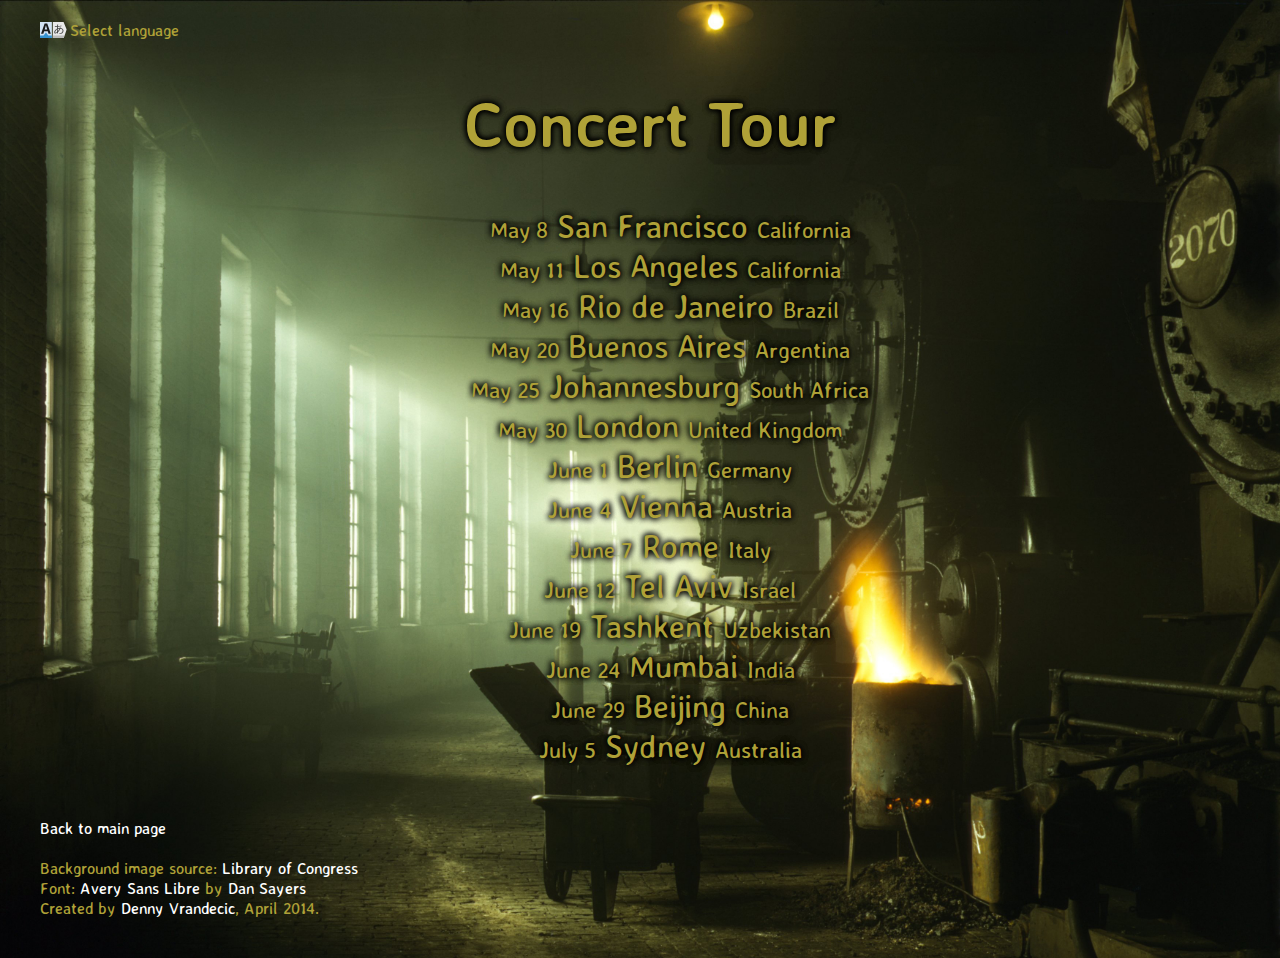
<file: demo/tour/index.html>
<!DOCTYPE html>
<html>
 <head>
  <meta charset="utf-8">
  <title>qLabel: Example - Tour dates</title>
  <link href="https://fonts.googleapis.com/css?family=Averia+Sans+Libre" rel="stylesheet" type="text/css"/>
  <link href="../../lib/jquery.uls/css/jquery.uls.css" rel="stylesheet"/>
  <link href="../../lib/jquery.uls/css/jquery.uls.grid.css" rel="stylesheet"/>
  <link href="../../lib/jquery.uls/css/jquery.uls.lcd.css" rel="stylesheet"/>
  <link rel="stylesheet" href="tour.css" />
  <script src="../../lib/jquery-1.10.2.min.js"></script>
  <script src="../../src/jquery.qlabel.js"></script>
  <script src="../../lib/jquery.uls/src/jquery.uls.data.js"></script>
  <script src="../../lib/jquery.uls/src/jquery.uls.data.utils.js"></script>
  <script src="../../lib/jquery.uls/src/jquery.uls.lcd.js"></script>
  <script src="../../lib/jquery.uls/src/jquery.uls.languagefilter.js"></script>
  <script src="../../lib/jquery.uls/src/jquery.uls.regionfilter.js"></script>
  <script src="../../lib/jquery.uls/src/jquery.uls.core.js"></script>
  <script src="tour.js"></script>
 </head>
 <body>
  <div>
   <span class="uls-trigger">Select language</span>
  </div>
  <div class="content">
   <h1><span class="qlabel" its-ta-ident-ref="http://www.wikidata.org/entity/Q1573906">Concert tour</span></h1>
   <ul>
    <li>
     <span class="date"><span class="qlabel" its-ta-ident-ref="http://www.wikidata.org/entity/Q2555">May 8</span></span>
     <span class="qlabel city" its-ta-ident-ref="http://www.wikidata.org/entity/Q62">San Francisco</span>
     <span class="qlabel country" its-ta-ident-ref="http://www.wikidata.org/entity/Q99">California</span>
    </li>
    <li>
     <span class="date"><span class="qlabel" its-ta-ident-ref="http://www.wikidata.org/entity/Q2558">May 11</span></span>
     <span class="qlabel city" its-ta-ident-ref="http://www.wikidata.org/entity/Q65">Los Angeles</span>
     <span class="qlabel country" its-ta-ident-ref="http://www.wikidata.org/entity/Q99">California</span>
    </li>
    <li>
     <span class="date"><span class="qlabel" its-ta-ident-ref="http://www.wikidata.org/entity/Q2574">May 16</span></span>
     <span class="qlabel city" its-ta-ident-ref="http://www.wikidata.org/entity/Q8678">Rio de Janeiro</span>
     <span class="qlabel country" its-ta-ident-ref="http://www.wikidata.org/entity/Q155">Brazil</span>
    </li>
    <li>
     <span class="date"><span class="qlabel" its-ta-ident-ref="http://www.wikidata.org/entity/Q2579">May 20</span></span>
     <span class="qlabel city" its-ta-ident-ref="http://www.wikidata.org/entity/Q1486">Buenos Aires</span>
     <span class="qlabel country" its-ta-ident-ref="http://www.wikidata.org/entity/Q414">Argentina</span>
    </li>
    <li>
     <span class="date"><span class="qlabel" its-ta-ident-ref="http://www.wikidata.org/entity/Q2585">May 25</span></span>
     <span class="qlabel city" its-ta-ident-ref="http://www.wikidata.org/entity/Q34647">Johannesburg</span>
     <span class="qlabel country" its-ta-ident-ref="http://www.wikidata.org/entity/Q258">South Africa</span>
    </li>
    <li>
     <span class="date"><span class="qlabel" its-ta-ident-ref="http://www.wikidata.org/entity/Q2590">May 30</span></span>
     <span class="qlabel city" its-ta-ident-ref="http://www.wikidata.org/entity/Q84">London</span>
     <span class="qlabel country" its-ta-ident-ref="http://www.wikidata.org/entity/Q145">United Kingdom</span>
    </li>
    <li>
     <span class="date"><span class="qlabel" its-ta-ident-ref="http://www.wikidata.org/entity/Q2625">June 1</span></span>
     <span class="qlabel city" its-ta-ident-ref="http://www.wikidata.org/entity/Q64">Berlin</span>
     <span class="qlabel country" its-ta-ident-ref="http://www.wikidata.org/entity/Q183">Germany</span>
    </li>
    <li>
     <span class="date"><span class="qlabel" its-ta-ident-ref="http://www.wikidata.org/entity/Q2627">June 4</span></span>
     <span class="qlabel city" its-ta-ident-ref="http://www.wikidata.org/entity/Q1741">Vienna</span>
     <span class="qlabel country" its-ta-ident-ref="http://www.wikidata.org/entity/Q40">Austria</span>
    </li>
    <li>
     <span class="date"><span class="qlabel" its-ta-ident-ref="http://www.wikidata.org/entity/Q2616">June 7</span></span>
     <span class="qlabel city" its-ta-ident-ref="http://www.wikidata.org/entity/Q220">Rome</span>
     <span class="qlabel country" its-ta-ident-ref="http://www.wikidata.org/entity/Q38">Italy</span>
    </li>
    <li>
     <span class="date"><span class="qlabel" its-ta-ident-ref="http://www.wikidata.org/entity/Q2619">June 12</span></span>
     <span class="qlabel city" its-ta-ident-ref="http://www.wikidata.org/entity/Q33935">Tel Aviv</span>
     <span class="qlabel country" its-ta-ident-ref="http://www.wikidata.org/entity/Q801">Israel</span>
    </li>
    <li>
     <span class="date"><span class="qlabel" its-ta-ident-ref="http://www.wikidata.org/entity/Q2669">June 19</span></span>
     <span class="qlabel city" its-ta-ident-ref="http://www.wikidata.org/entity/Q269">Tashkent</span>
     <span class="qlabel country" its-ta-ident-ref="http://www.wikidata.org/entity/Q265">Uzbekistan</span>
    </li>
    <li>
     <span class="date"><span class="qlabel" its-ta-ident-ref="http://www.wikidata.org/entity/Q2665">June 24</span></span>
     <span class="qlabel city" its-ta-ident-ref="http://www.wikidata.org/entity/Q1156">Mumbai</span>
     <span class="qlabel country" its-ta-ident-ref="http://www.wikidata.org/entity/Q668">India</span>
    </li>
    <li>
     <span class="date"><span class="qlabel" its-ta-ident-ref="http://www.wikidata.org/entity/Q2659">June 29</span></span>
     <span class="qlabel city" its-ta-ident-ref="http://www.wikidata.org/entity/Q956">Beijing</span>
     <span class="qlabel country" its-ta-ident-ref="http://www.wikidata.org/entity/Q148">China</span>
    </li>
    <li>
     <span class="date"><span class="qlabel" its-ta-ident-ref="http://www.wikidata.org/entity/Q2696">July 5</span></span>
     <span class="qlabel city" its-ta-ident-ref="http://www.wikidata.org/entity/Q3130">Sydney</span>
     <span class="qlabel country" its-ta-ident-ref="http://www.wikidata.org/entity/Q408">Australia</span>
    </li>
   </ul>
  </div>
  <footer>
   <br>
   <a href="../../index.html">Back to main page</a>
   <br>
   <br>
   Background image source: <a href="http://www.loc.gov/pictures/resource/fsac.1a34655/">Library of Congress</a>
   <br>
   Font: <a href="http://www.google.com/fonts/specimen/Averia+Sans+Libre">Avery Sans Libre</a>
    by <a href="https://plus.google.com/113095630038455689308/about">Dan Sayers</a>
   <br>
   Created by <a href="http://denny.vrandecic.com">Denny Vrandecic</a>,
   <span class="qlabel" its-ta-ident-ref="http://www.wikidata.org/entity/Q118">April</span> 2014.
  </footer>
 </body>
</html>
</file>
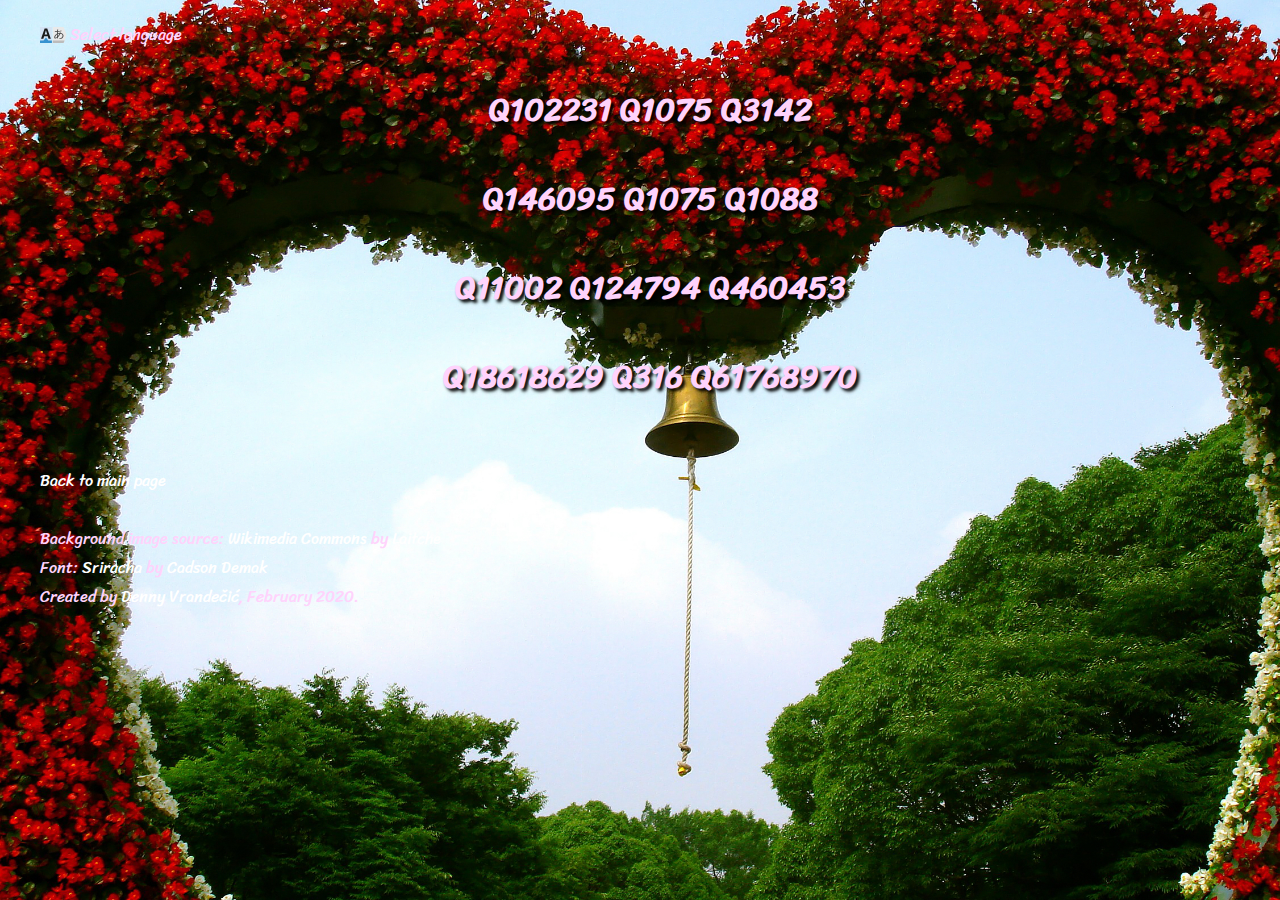
<file: demo/valentine/index.html>
<!DOCTYPE html>
<html>
<head>
  <meta charset="utf-8">
  <title>Valentine</title>
  <link href="../../lib/jquery.uls/css/jquery.uls.css" rel="stylesheet"/>
  <link href="../../lib/jquery.uls/css/jquery.uls.grid.css" rel="stylesheet"/>
  <link href="../../lib/jquery.uls/css/jquery.uls.lcd.css" rel="stylesheet"/>
  <link href="https://fonts.googleapis.com/css?family=Sriracha&display=swap" rel="stylesheet" />
  <link rel="stylesheet" href="valentine.css" />
  <script src="../../lib/jquery-1.10.2.min.js"></script>
  <script src="../../src/jquery.qlabel.js"></script>
  <script src="../../lib/jquery.uls/src/jquery.uls.data.js"></script>
  <script src="../../lib/jquery.uls/src/jquery.uls.data.utils.js"></script>
  <script src="../../lib/jquery.uls/src/jquery.uls.lcd.js"></script>
  <script src="../../lib/jquery.uls/src/jquery.uls.languagefilter.js"></script>
  <script src="../../lib/jquery.uls/src/jquery.uls.regionfilter.js"></script>
  <script src="../../lib/jquery.uls/src/jquery.uls.core.js"></script>
  <script src="valentine.js"></script>
 </head>
 <body>
  <div>
   <span class="uls-trigger">Select language</span>
  </div>
  <div class="content">
    <p>
     <span class="qlabel" its-ta-ident-ref="http://www.wikidata.org/entity/Q102231">Q102231</span>
     <span class="qlabel" its-ta-ident-ref="http://www.wikidata.org/entity/Q1075">Q1075</span>
     <span class="qlabel" its-ta-ident-ref="http://www.wikidata.org/entity/Q3142">Q3142</span>
    </p>
    <p>
     <span class="qlabel" its-ta-ident-ref="http://www.wikidata.org/entity/Q146095">Q146095</span>
     <span class="qlabel" its-ta-ident-ref="http://www.wikidata.org/entity/Q1075">Q1075</span>
     <span class="qlabel" its-ta-ident-ref="http://www.wikidata.org/entity/Q1088">Q1088</span>
    </p>
    <p>
     <span class="qlabel" its-ta-ident-ref="http://www.wikidata.org/entity/Q11002">Q11002</span>
     <span class="qlabel" its-ta-ident-ref="http://www.wikidata.org/entity/Q124794">Q124794</span>
     <span class="qlabel" its-ta-ident-ref="http://www.wikidata.org/entity/Q460453">Q460453</span>
    </p>
    <p>
     <span class="qlabel" its-ta-ident-ref="http://www.wikidata.org/entity/Q18618629">Q18618629</span>
     <span class="qlabel" its-ta-ident-ref="http://www.wikidata.org/entity/Q316">Q316</span>
     <span class="qlabel" its-ta-ident-ref="http://www.wikidata.org/entity/Q61768970">Q61768970</span>
    </p>
  </div>
  <footer>
   <br>
   <a href="../../index.html">Back to main page</a>
   <br>
   <br>
   Background image source: <a href="http://commons.wikimedia.org/wiki/File:Laitche-P023.jpg">Wikimedia Commons</a>
     by <a href="https://commons.wikimedia.org/wiki/User:Laitche">Laitche</a>
   <br>
   Font: <a href="https://fonts.google.com/specimen/Sriracha">Sriracha</a>
     by <a href="https://font.cadsondemak.com/foundry/">Cadson Demak</a>
   <br>
   Created by <a href="http://denny.vrandecic.com">Denny Vrandečić</a>,
   <span class="qlabel" its-ta-ident-ref="http://www.wikidata.org/entity/Q109">February</span> 2020.
  </footer>
 </body>
</html>
</file>
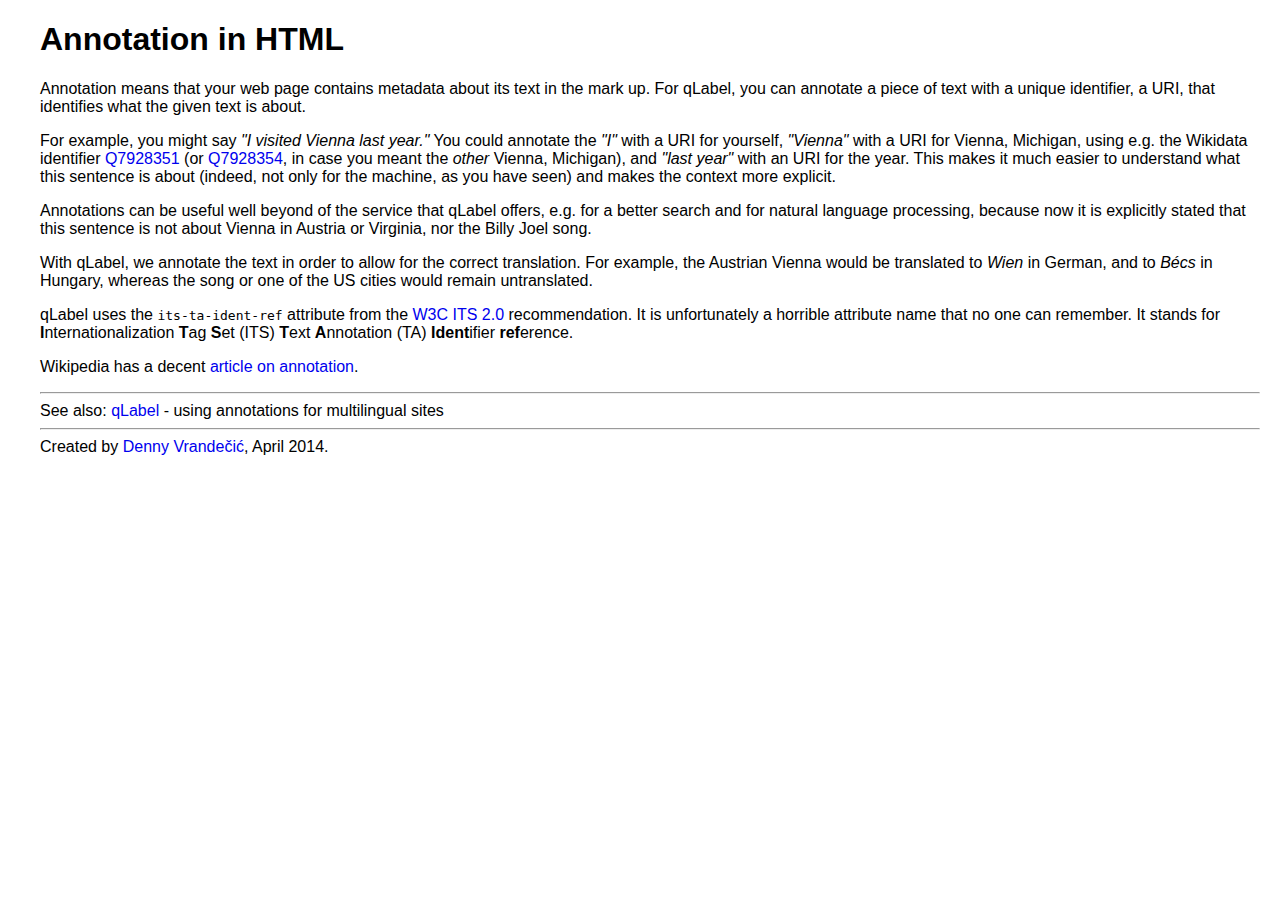
<file: docs/annotation.html>
<!DOCTYPE html>
<html>
 <head>
  <meta charset="utf-8">
  <title>Annotation in HTML</title>
  <link rel="stylesheet" href="qlabel.css" />
 </head>
 <body>
  <h1>Annotation in HTML</h1>
  <p>
   Annotation means that your web page contains metadata about its text
   in the mark up.
   For qLabel, you can annotate a piece of text with a unique identifier, a URI,
   that identifies what the given text is about.
  </p>
  <p>
   For example, you might say <i>&quot;I visited Vienna last year.&quot;</i>
   You could annotate the <i>&quot;I&quot;</i> with a URI for yourself,
   <i>&quot;Vienna&quot;</i> with a URI for Vienna, Michigan, using e.g. the
   Wikidata identifier <a href="https://www.wikidata.org/wiki/Q7928351">Q7928351</a>
   (or <a href="https://www.wikidata.org/wiki/Q7928354">Q7928354</a>, in case you
   meant the <em>other</em> Vienna, Michigan),
   and <i>&quot;last year&quot;</i> with an URI for the year.
   This makes it much easier to understand what this sentence is about
   (indeed, not only for the machine, as you have seen) and makes the context more explicit.
  </p>
  <p>
   Annotations can be useful well beyond of the service that qLabel offers, e.g. for
   a better search and for natural language processing, because now it is explicitly
   stated that this sentence is not about Vienna in Austria or Virginia,
   nor the Billy Joel song.
  </p>
  <p>
   With qLabel, we annotate the text in order to allow for the correct translation.
   For example, the Austrian Vienna would be translated to <em>Wien</em> in German,
   and to <em>B&eacute;cs</em> in Hungary, whereas the song or one of the US cities
   would remain untranslated.
  </p>
  <p>
   qLabel uses the <code>its-ta-ident-ref</code> attribute from the
   <a href="http://www.w3.org/TR/its20/">W3C ITS 2.0</a> recommendation.
   It is unfortunately a horrible attribute name that no one can remember.
   It stands for <b>I</b>nternationalization <b>T</b>ag <b>S</b>et (ITS)
   <b>T</b>ext <b>A</b>nnotation (TA)
   <b>Ident</b>ifier <b>ref</b>erence.
  </p>
  <p>
   Wikipedia has a decent <a href="https://en.wikipedia.org/wiki/Text_annotation">article
   on annotation</a>.
  </p>
 <footer>
  <hr>
  See also: <a href="..">qLabel</a> - using annotations for multilingual sites
  <hr>
  Created by <a href="http://denny.vrandecic.com">Denny Vrandečić</a>, April 2014.
 </footer>
 </body>
</html>
</file>
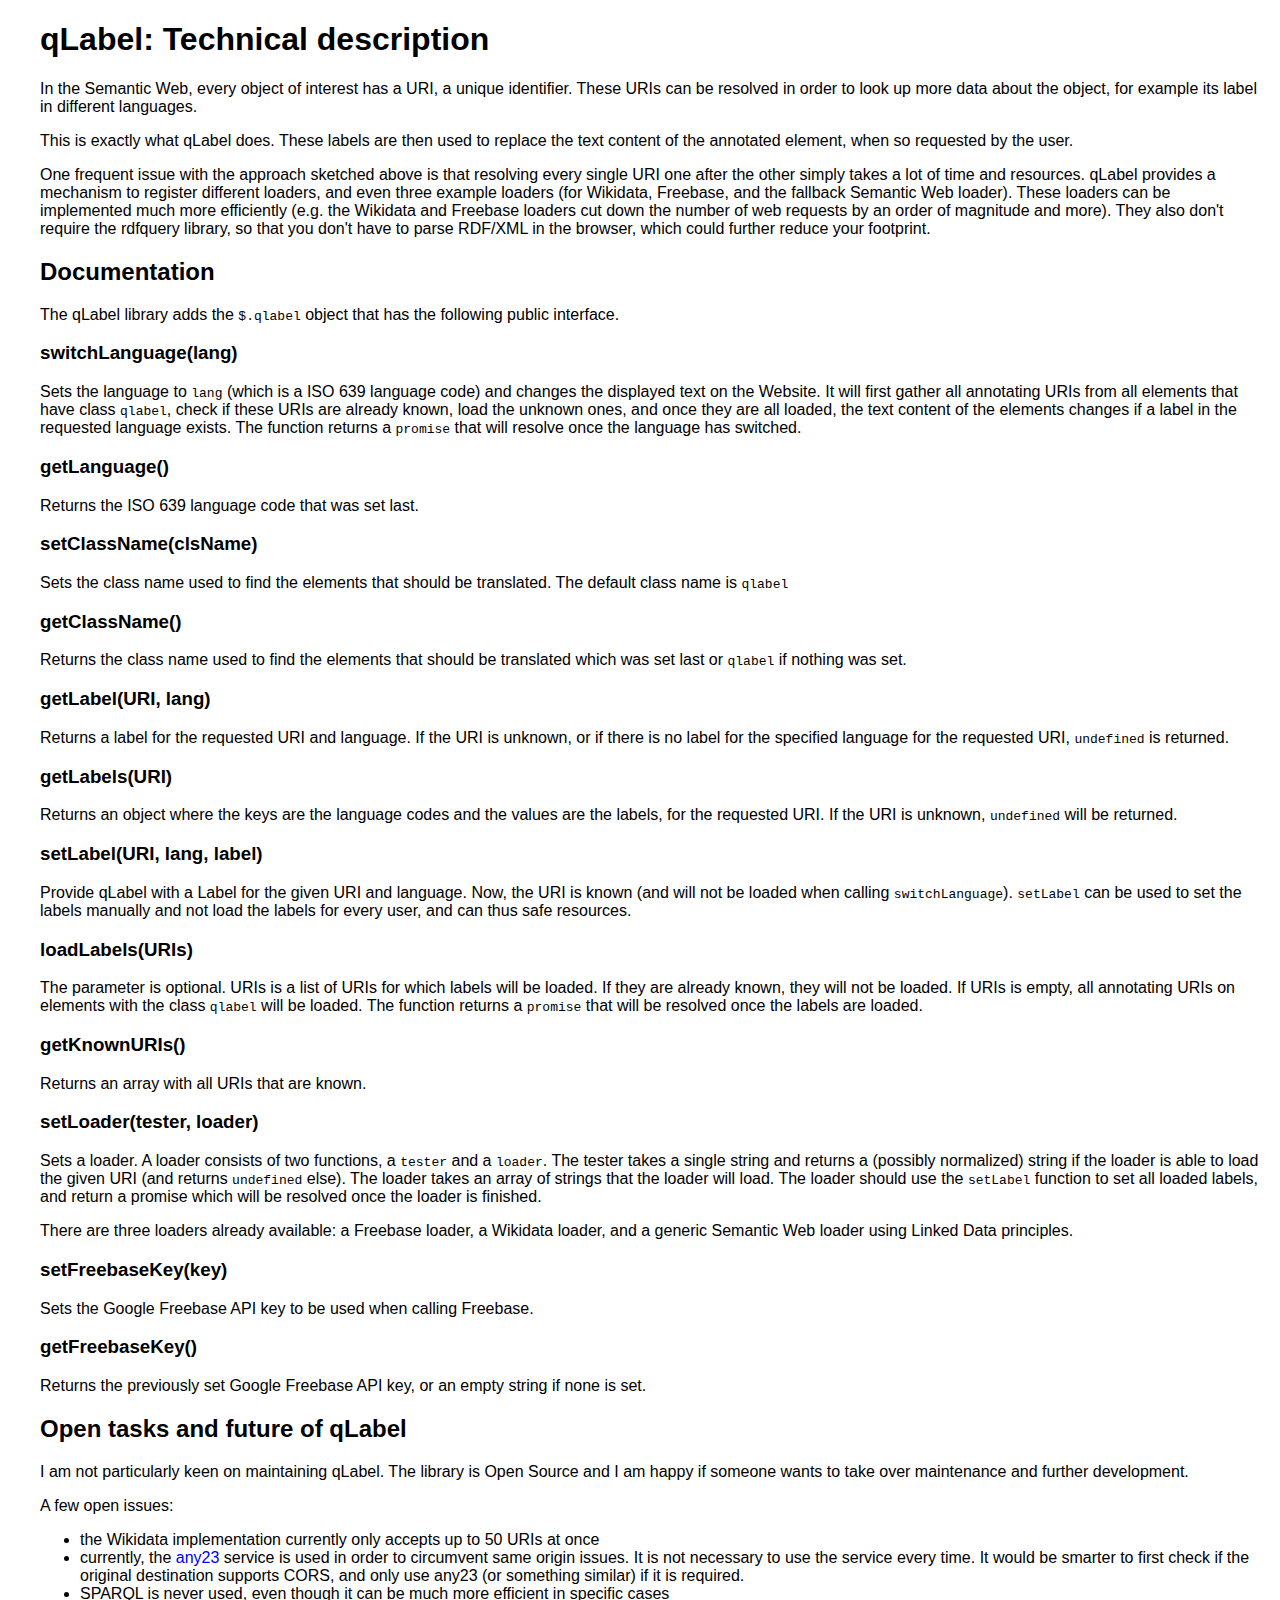
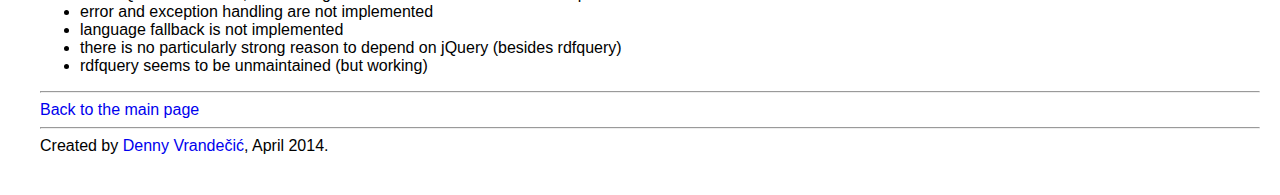
<file: docs/technical.html>
<!DOCTYPE html>
<html>
 <head>
  <meta charset="utf-8">
  <title>qLabel: Technical description</title>
  <link rel="stylesheet" href="qlabel.css" />
 </head>
 <body>
  <h1>qLabel: Technical description</h1>
  <p>
   In the Semantic Web, every object of interest has a URI, a unique identifier.
   These URIs can be resolved in order to look up more data about the object,
   for example its label in different languages.
  </p>
  <p>
   This is exactly what qLabel does. These labels are then used to replace the
   text content of the annotated element, when so requested by the user.
  </p>
  <p>
   One frequent issue with the approach sketched above is that resolving every single
   URI one after the other simply takes a lot of time and resources.
   qLabel provides a mechanism to register different loaders, and even three example
   loaders (for Wikidata, Freebase, and the fallback Semantic Web loader).
   These loaders can be implemented much more efficiently (e.g. the Wikidata and
   Freebase loaders cut down the number of web requests by an order of magnitude
   and more). They also don't require the rdfquery library, so that you don't have
   to parse RDF/XML in the browser, which could further reduce your footprint.
  </p>
  <h2>Documentation</h2>
  <p>
   The qLabel library adds the <code>$.qlabel</code> object that has the
   following public interface.
  </p>
  <h3>switchLanguage(lang)</h3>
  <p>
   Sets the language to <code>lang</code> (which is a ISO 639 language code)
   and changes the displayed text on the Website.
   It will first gather all annotating URIs from all elements that have class
   <code>qlabel</code>, check if these URIs are already known,
   load the unknown ones, and once they are all loaded, the text content of the
   elements changes if a label in the requested language exists.
   The function returns a <code>promise</code> that will resolve once the
   language has switched.
  </p>
  <h3>getLanguage()</h3>
  <p>
   Returns the ISO 639 language code that was set last.
  </p>
  <h3>setClassName(clsName)</h3>
  <p>
   Sets the class name used to find the elements that should be translated.
   The default class name is <code>qlabel</code>
  </p>
  <h3>getClassName()</h3>
  <p>
   Returns the class name used to find the elements that should be translated
   which was set last or <code>qlabel</code> if nothing was set.
  </p>
  <h3>getLabel(URI, lang)</h3>
  <p>
   Returns a label for the requested URI and language. If the URI is unknown,
   or if there is no label for the specified language for the requested URI,
   <code>undefined</code> is returned.
  </p>
  <h3>getLabels(URI)</h3>
  <p>
   Returns an object where the keys are the language codes and the values
   are the labels, for the requested URI. If the URI is unknown,
   <code>undefined</code> will be returned.
  </p>
  <h3>setLabel(URI, lang, label)</h3>
  <p>
   Provide qLabel with a Label for the given URI and language. Now, the URI
   is known (and will not be loaded when calling <code>switchLanguage</code>).
   <code>setLabel</code> can be used to set the labels manually and not load
   the labels for every user, and can thus safe resources.
  </p>
  <h3>loadLabels(URIs)</h3>
  <p>
   The parameter is optional. URIs is a list of URIs for which labels
   will be loaded. If they are already known, they will not be loaded.
   If URIs is empty, all annotating URIs on elements with the class
   <code>qlabel</code> will be loaded.
   The function returns a <code>promise</code> that will be resolved
   once the labels are loaded.
  </p>
  <h3>getKnownURIs()</h3>
  <p>
   Returns an array with all URIs that are known.
  </p>
  <h3>setLoader(tester, loader)</h3>
  <p>
   Sets a loader. A loader consists of two functions, a <code>tester</code>
   and a <code>loader</code>.
   The tester takes a single string and
   returns a (possibly normalized) string if the loader is able to load the
   given URI (and returns <code>undefined</code> else).
   The loader takes an array of strings that the loader will load.
   The loader should use the <code>setLabel</code> function to set all loaded
   labels, and return a promise which will be resolved once the loader is finished.
  </p>
  <p>
   There are three loaders already available: a Freebase loader, a Wikidata loader,
   and a generic Semantic Web loader using Linked Data principles.
  </p>
  <h3>setFreebaseKey(key)</h3>
  <p>
   Sets the Google Freebase API key to be used when calling Freebase.
  </p>
  <h3>getFreebaseKey()</h3>
  <p>
   Returns the previously set Google Freebase API key, or an empty string if none is set.
  </p>
  <h2>Open tasks and future of qLabel</h2>
  <p>
   I am not particularly keen on maintaining qLabel. The library is Open Source and
   I am happy if someone wants to take over maintenance and further development.
  </p>
  <p>
   A few open issues:
   <ul>
    <li>the Wikidata implementation currently only accepts up to 50 URIs at once</li>
    <li>
     currently, the <a href="http://any23.org">any23</a> service is used in order
     to circumvent same origin issues. It is not necessary to use the service every
     time. It would be smarter to first check if the original destination supports
     CORS, and only use any23 (or something similar) if it is required.
    </li>
    <li>SPARQL is never used, even though it can be much more efficient in specific cases</li>
    <li>error and exception handling are not implemented</li>
    <li>language fallback is not implemented</li>
    <li>there is no particularly strong reason to depend on jQuery (besides rdfquery)</li>
    <li>rdfquery seems to be unmaintained (but working)</li>
   </ul>
  </p>
 <footer>
  <hr>
  <a href="..">Back to the main page</a>
  <hr>
  Created by <a href="http://denny.vrandecic.com">Denny Vrandečić</a>, April 2014.
 </footer>
 </body>
</html>
</file>
<file: docs/qlabel.css>
body {
	background: #fff;
	font: 100.01% "Fontin Sans", Fontin-Sans, "Myriad Pro", "Lucida Grande", "Lucida Sans Unicode", Lucida, Verdana, Helvetica, sans-serif;
	color: #000;
	margin: 20px 20px 40px 40px;
	padding: 0;
	text-align: left;
}
a {
	text-decoration : none;
}
</file>
<file: demo/football/football.css>
body {
	background: #FFFFFF;
	background-image: url(football.jpg);
	background-size: 100%;
	font-family: 'News Cycle', sans-serif;
	color: #000000;
	margin: 20px 20px 40px 40px;
	padding: 0;
	text-align: left;
	text-shadow: white 0.1em 0.1em 0.2em;
	text-shadow: 0 0 0.2em white, 0 0 0.2em white, 0 0 0.2em white
	position: relative;
}
h1 {
	text-transform: capitalize;
	text-align: center;
	font-size: 200%;
}
.content {
	text-align: center;
	font-size: 140%;
	column-count: 2;
	-moz-column-count:2;
	-webkit-column-count:2;
	position: relative;
	line-height: 130%;
}
.city {
	font-size: 90%;
	text-transform: capitalize;
}
.team {
	font-size: 180%;
	font-weight: bold;
	text-transform: capitalize;
	margin-left:0.2em;
	margin-right:0.2em;
}
.date {
	font-size: 120%;
	margin-left: 1em;
}
li {
	padding-bottom: 2em;
}
ul {
	list-style-type: none;
}
a {
	text-decoration : none;
	color : #FFFFFF;
}
</file>
<file: demo/map/map.css>
body {
	background: #ddf;
	font-family: 'Arial';
	color: black;
	margin: 20px 20px 40px 40px;
	padding: 0;
	text-align: left;
}
svg { top:0; left:0; height:90%; width:90% }

.content {
	margin-left: 10%;
	font-size: 120%;
	text-shadow: white 0.1em 0.1em 0.2em;
}
</file>
<file: demo/tour/tour.css>
body {
	background: #FFFFFF;
	background-image: url(tour.jpg);
	background-size: 100%;
	font-family: 'Averia Sans Libre', cursive;
	color: #AFA137;
	margin: 20px 20px 40px 40px;
	padding: 0;
	text-align: left;
}
h1 {
	text-transform: capitalize;
}
.content {
	text-align: center;
	font-size: 200%;
	text-shadow: black 0.1em 0.1em 0.2em;
	text-shadow: 0 0 0.2em black, 0 0 0.2em black, 0 0 0.2em black
}
.country {
	font-size: 70%;
}
.date {
	font-size: 70%;
}
ul {
	list-style-type: none;
}
a {
	text-decoration : none;
	color : #FFFFFF;
}
</file>
<file: demo/valentine/valentine.css>
body {
	background: #FFFFFF;
	background-image: url(valentine.jpg);
	background-size: 100%;
	color: #ffd3fc;
	margin: 20px 20px 40px 40px;
	padding: 0;
	text-align: left;
	font-family: 'Sriracha', cursive;
}
.content {
	text-align: center;
	margin-left: 10%;
	margin-right: 10%;
	text-shadow: black 0.1em 0.1em 0.1em;
	font-size: 200%;
	font-weight: 600;
}
a {
	text-decoration : none;
	color : #FFFFFF;
}
</file>
